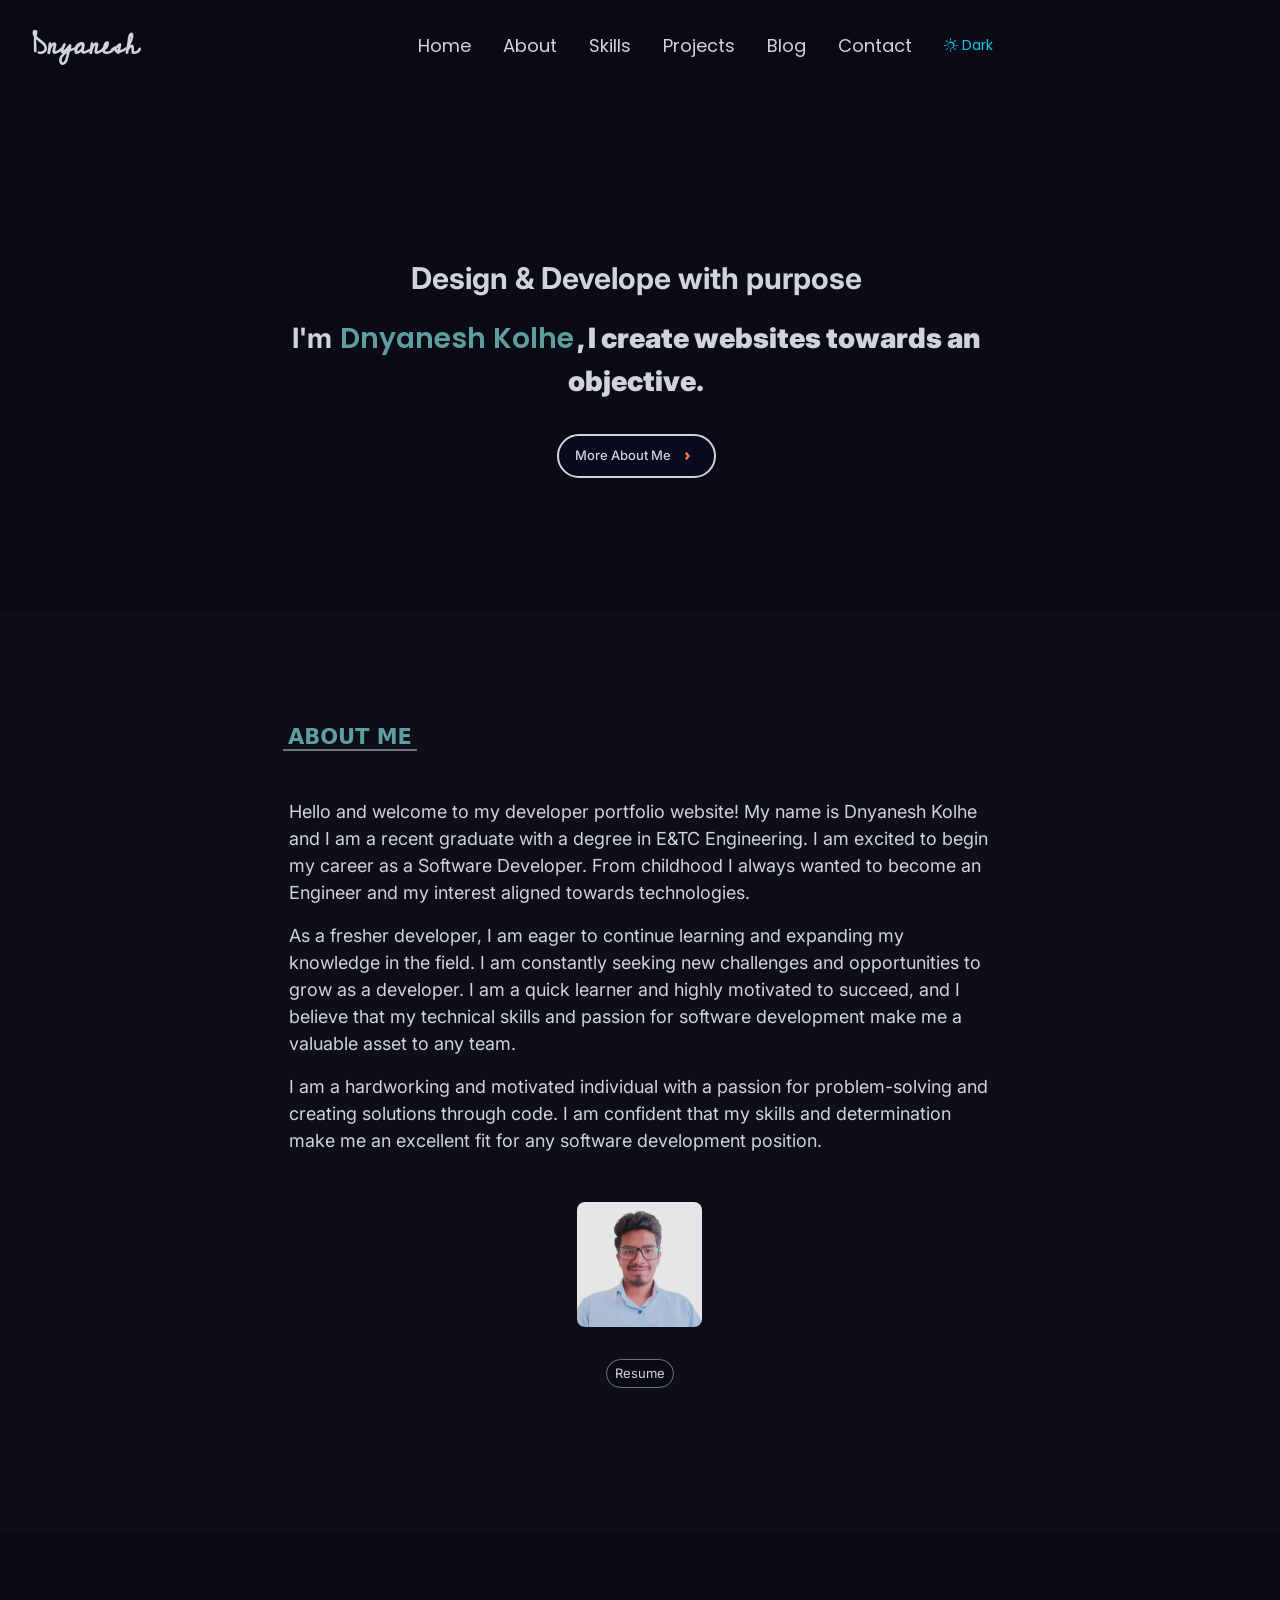
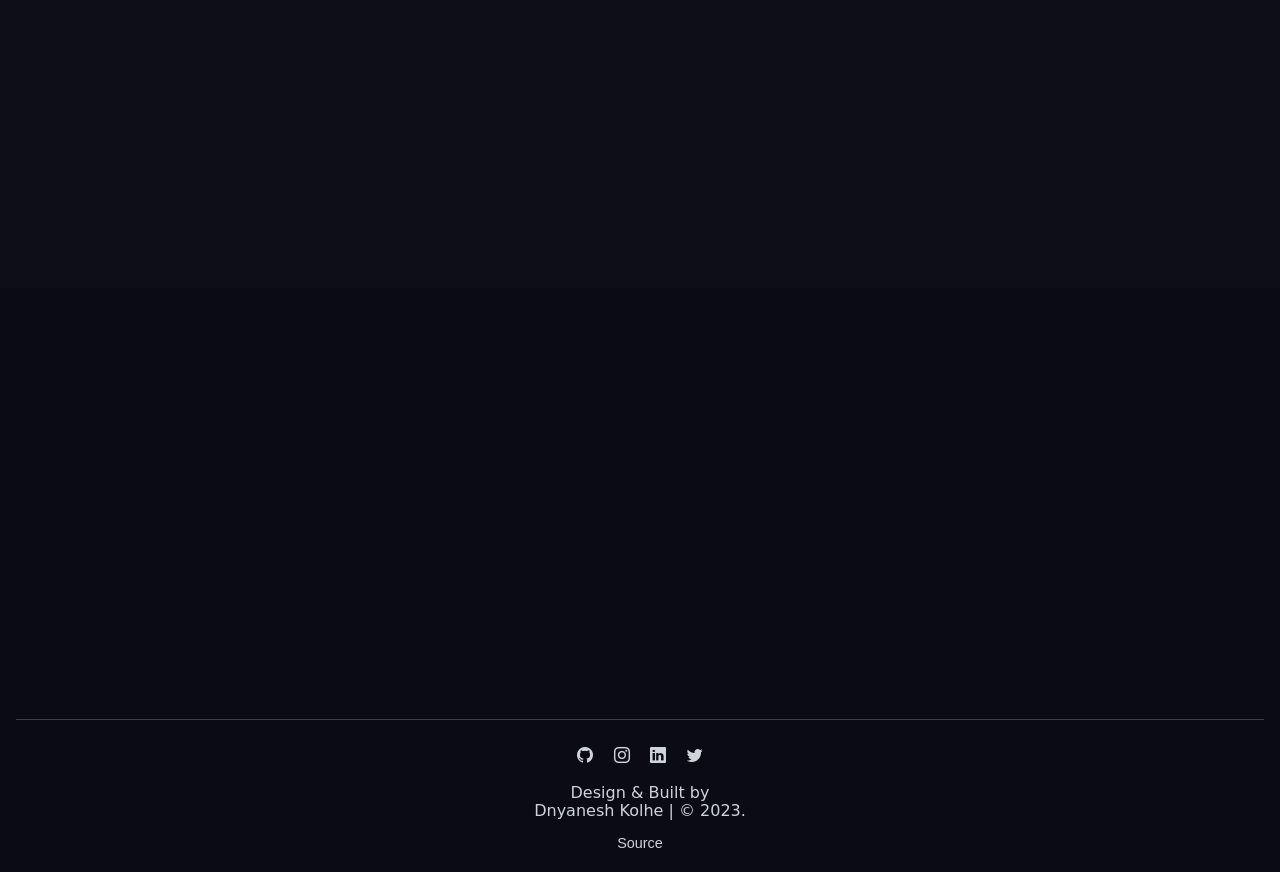
<file: index.html>
<!-- Personal Developer Portfolio Website - Dnyanesh Kolhe | Design & Developed By Dnyanesh Kolhe - &copy; 2023. -->
<!DOCTYPE html>
<html lang="en">
<head>
    <meta charset="UTF-8">
    <!-- Meta Description -->
    <!-- <meta name="description" content="Free Web tutorials"> -->
    <meta name="description" content="Dnyanesh Kolhe Developer Portfolio Website that gives information about entry level developer. Includes details such About, Skills, Projects">
    <meta name="keywords" content="Java, HTML, CSS, JavaScript, Bootstrap, MySql, Salesforce ">
    <meta name="author" content="Dnyanesh Kolhe">
    <!-- End Meta Description -->
    <meta http-equiv="X-UA-Compatible" content="IE=edge">
    <meta name="viewport" content="width=device-width, initial-scale=1.0">
    <title>Dnyanesh Kolhe Portfolio</title>
    <!-- Favicons -->
    <link rel="apple-touch-icon" sizes="180x180" href="./assets/favicons/apple-touch-icon.png">
    <link rel="icon" type="image/png" sizes="32x32" href="./assets/favicons/favicon-32x32.png">
    <link rel="icon" type="image/png" sizes="16x16" href="./assets/favicons/favicon-16x16.png">
    <link rel="manifest" href="./assets/favicons/site.webmanifest">
    <!-- Google tag (gtag.js) -->
    <script async src="https://www.googletagmanager.com/gtag/js?id=G-8NLV93GQS5"></script>
    <script>
      window.dataLayer = window.dataLayer || [];
      function gtag(){dataLayer.push(arguments);}
      gtag('js', new Date());

      gtag('config', 'G-8NLV93GQS5');
    </script>
    <!-- Boostrap Css-->
    <link rel="stylesheet" href="./assets/bootstrap-5.2.3-dist/css/bootstrap.min.css">

    <!-- Boostrap icons -->
    <link rel="stylesheet" href="https://cdn.jsdelivr.net/npm/bootstrap-icons@1.9.1/font/bootstrap-icons.css">

    <!-- CSS -->
    <link rel="stylesheet" href="./assets/css/style.css">

    <!-- <link rel="stylesheet" href="./assets/css/switch.css"> -->

     <!-- Aos Libraray -->
     <link href="https://unpkg.com/aos@2.3.1/dist/aos.css" rel="stylesheet">

    <!-- Font Awesome -->
    <link rel="stylesheet" href="https://cdnjs.cloudflare.com/ajax/libs/font-awesome/6.2.0/css/all.min.css" integrity="sha512-xh6O/CkQoPOWDdYTDqeRdPCVd1SpvCA9XXcUnZS2FmJNp1coAFzvtCN9BmamE+4aHK8yyUHUSCcJHgXloTyT2A==" crossorigin="anonymous" referrerpolicy="no-referrer"/>

    <!-- Start cookieyes banner --> 

    <!-- <script id="cookieyes" type="text/javascript" src="https://cdn-cookieyes.com/client_data/c0e629960ec991e8146c32a6/script.js">
    </script>  -->

    <!-- End cookieyes banner -->
</head>
<body>
  <!-- Back to Top Button -->
  <button onclick="topFunction()" id="myBtn" title="Go to top">
   <i class="fa-solid fa-arrow-up"></i>
  </button>
  <!-- End Back to Top Button -->
 <!-- Navbar -->
    <nav class="navbar autohide navbar-expand-lg fixed-top p-3 mb-5" id="navbar">
      <div class="container-fluid" id="nav-container">
        <!-- <a class="navbar-brand" href="https://dnyaneshkolhe.in/">DK.</a> -->
        <a class="navbar-brand" href="https://dnyaneshkolhe.in/">Dnyanesh</a>
        
        <button class="navbar-toggler" type="button" data-bs-toggle="collapse" data-bs-target="#navbarNav" aria-controls="navbarNav" aria-expanded="false" aria-label="Toggle navigation" id="menu_button">
          <span class="text-dark" id="mobile-menu">Menu</span> 
          <span class="navbar-toggler-icon"></span>
        </button>
        <div class="collapse navbar-collapse justify-content-center" id="navbarNav">
          <ul class="navbar-nav">
            <li class="nav-item">
              <a class="nav-link" aria-current="page" href="#home">Home</a>
            </li>
            <li class="nav-item">
              <a class="nav-link" aria-current="page" href="#about">About</a>
            </li>
            <li class="nav-item">
              <a class="nav-link" aria-current="page" href="#skill">Skills</a>
            </li>
            <li class="nav-item">
              <a class="nav-link" aria-current="page" href="#project">Projects</a>
            </li>
            <li class="nav-item">
              <a class="nav-link" aria-current="page" href="./blog.html">Blog</a>
            </li>
            <!-- <li class="nav-item">
              <a class="nav-link" aria-current="page" href="./blog.html">Blog</a>
            </li> -->
            <li class="nav-item">
              <a class="nav-link" aria-current="page" href="#contact">Contact</a>
              <!-- <a class="nav-link" aria-current="page" href="#contact" id="nav-contact">Contact Me</a> -->
            </li>

            <li class="nav-item">
              <a class="nav-link" aria-current="page" type="button" onclick="darkmode()" id="myBtn2">
                <!-- <i class="bi bi-moon-fill"></i> -->
                <i class="bi bi-brightness-high"> <span id="mode"></span></i>
              </a>
            </li>

            <!-- <li class="nav-item">
                <label class="toggle">
                  <input class="toggle-checkbox" type="checkbox" type="button" onclick="darkmode()" id="myBtn2">
                  <div class="toggle-switch"><i class="bi bi-brightness-high-fill"></i></div>

                   <span class="toggle-label"></span>
                </label>
            </li> -->
           
            <!-- <button id="myBtn2" onclick="darkmode()">Dark</button> -->

            <hr class="nav-hr">
          </ul>
        </div>
      </div>
    </nav>
<!-- Home -->
    <section id="home">

        <div class="container" id="container-width" data-aos="zoom-in">
        <div class="row">
              <div class="home-content text-center">

                <p class="hi" id="#p">
                  Design & Develope with purpose
                </p>

                <p class="intro" id="p">I'm<strong> <span id="name">Dnyanesh Kolhe</span>, I create websites towards an objective.</strong> 

                </p>
              <div data-aos="zoom-in">

                  <a class="btn btn-primary btn-lg" id="more-about-me-2" href="#about" role="link">More About Me

                    <svg viewBox="0 0 24 24"  xmlns="http://www.w3.org/2000/svg" width="24" height="24" fill="none"><style>@keyframes slide-15{to{transform:translateX(1px)}}</style><rect width="14" height="14" x="5.523" y="5" stroke="#0A0A30" stroke-width="1.5" rx="7"/><path fill="#fa7841" stroke="#fa7841" stroke-linecap="round" stroke-width="1.5" d="M11.781 9.154a.429.429 0 00-.659.549L13.038 12l-1.915 2.297a.429.429 0 10.659.549l2.138-2.566a.428.428 0 000-.56l-2.138-2.566z" style="animation:slide-15 1s infinite alternate both cubic-bezier(1,-.01,0,.98)"/></svg>
                    
                  </a> 
                </div>
          </div>
        </div>
    </section>

    <!-- About -->
<section id="about">
  <div class="container" id="container-width">
    <div class="row">
      <div class="col" data-aos="fade-up"
      data-aos-anchor-placement="top-bottom">
        <h3 class="text-start p-2"><span class="title-underline">ABOUT ME</span></h3>
      </div>
    </div>
      <div class="col-sm about text-start" data-aos="fade-up"
      data-aos-anchor-placement="top-bottom">

      <div class="row">
        <div class="col-sm">
          <p>
            Hello and welcome to my developer portfolio website! My name is Dnyanesh Kolhe and I am a recent graduate with a degree in E&TC Engineering. I am excited to begin my career as a Software Developer. From childhood I always wanted to become an Engineer and my interest aligned towards technologies.
          </p>

           <p>As a fresher developer, I am eager to continue learning and expanding my knowledge in the field. I am constantly seeking new challenges and opportunities to grow as a developer. I am a quick learner and highly motivated to succeed, and I believe that my technical skills and passion for software development make me a valuable asset to any team.
          </p>

           <p>I am a hardworking and motivated individual with a passion for problem-solving and creating solutions through code. I am confident that my skills and determination make me an excellent fit for any software development position.
          </p>
        </div>
          <div class="about_pic text-center">
            <img class="img-fluid rounded-3" src="./assets/img/profile-pic.webp" width="125" height="125" alt="profile-pic">
        </div>
          <div class="text-center" id="resume">
              <a class="btn btn-primary btn-sm resume" href="https://bit.ly/3GLZGz8" role="link" rel="noopener noreferrer" target="_blank">Resume</a>
          </div>
      </div>
      </div>
  </div>
</section>

<!-- Skills -->
<section id="skill">
  <div class="container" id="container-width">
    <div class="row">
      <div class="col" data-aos="fade-up"
      data-aos-anchor-placement="top-bottom">
        <h3 class="text-start"><span class="title-underline">MY SKILLS</span></h3>
      </div>
    </div>
      <div class="col-sm skill text-start" data-aos="fade-up"
      data-aos-anchor-placement="top-bottom">

      <div class="row">
        <div class="col-sm">
          <h6>Programming Languages</h6>
          <p>
            <i class="bi bi-arrow-right-short"></i>
          
            Core Java

           , Basic JavaScript
          </p>
        </div>
        <div class="col-sm">
          <h6>Web Technologies</h6>
          <p>
            <i class="bi bi-arrow-right-short"></i> HTML & CSS
          </p>
        </div>
      </div>
      <div class="row">
        <div class="col-sm">
          <h6>Database</h6>
          <p>
            <i class="bi bi-arrow-right-short"></i> MySql
          </p>
        </div>
        <div class="col-sm">
          <h6>Tools & Framework</h6>
          <p>
            <i class="bi bi-arrow-right-short"></i> Bootstrap, Salesforce, Github
          </p>
        </div>
      </div>
      </div>
    </div>
</section>

<!-- Projects -->
<section id="project">
  <div class="container" id="container-width">
    <div class="col" data-aos="fade-up"
      data-aos-anchor-placement="top-bottom">
      <h3 class="text-start"><span class="title-underline">PROJECTS</span></h3>
      </div>
    <div class="row">
      <div class="col-sm project" data-aos="fade-up"
      data-aos-anchor-placement="top-bottom">
      <div class="project-item">

        <p><strong><a href="./mycalculator-project.html" class="stretched-link">My Calculator</a></strong></p>

        <h6 class="overview">Overview</h6>

        <p id="p">The web based mini calculator built for the simple mathematical calculation. App features includes fast loading speed, light weight.
        </p>
          <div>
          <p class="high_light">
            <span>HTML</span><span>CSS</span><span>JavaScript</span>
          </p>
        </div>
      </div>
      <div class="project-item">
        <p><strong><a href="./smart-door-project.html" class="stretched-link"><span data-content="Smart Door Lock System with Face Recongition Based on IoT">Smart Door Lock System with Face Recongition Based on IoT</span></a></strong></p>

        <h6 class="overview">Overview</h6>
        <p id="p">Design and built a door lock system that allows users to unlock a door via face recognition technology.</p>
        <div>
        <p class="high_light">
          <span>Raspberry Pi</span><span>IoT</span><span>Python</span><span>Face Recognition Technology</span>
        </p>
      </div>
      </div>

      <div class="project-item">
        <p><strong><a href="./my-weather-app.html" class="stretched-link"><span data-content="My Weather App">My Weather App</span></a></strong></p>

        <h6 class="overview">Overview</h6>
        <p id="p">Get the realtime weather information of your city.</p>
        <div>
        <p class="high_light">
          <span>HTML</span><span>CSS</span><span>JavaScript</span><span>Boostrap</span><span>Rapid API</span>
        </p>
        </div>
      </div>

      <div class="project-item">
        <p><strong><a href="./renting-services-project.html" class="stretched-link"><span data-content="Renting Services">Renting Services</span></a></strong></p>

        <h6 class="overview">Overview</h6>
        <p id="p">This is a free community help responsive web app that was built for the farming purpose. This website built to order farm implements on rental.</p>
        <div>
        <p class="high_light">
          <span>HTML</span><span>CSS</span><span>Basic JavaScript</span><span>Boostrap</span><span>Visual Studio Code</span>
        </p>
        </div>
      </div>

      <div class="project-item">
        <p><strong><a href="https://booking-1.netlify.app/" class="stretched-link"><span data-content="Booking Full Stack App">Booking Full Stack App</span></a></strong></p>

        <h6 class="overview">Overview</h6>
        <p id="p">Still under development</p>
        <div>
        <p class="high_light">
          <span>Java</span><span>Spring Boot</span><span>MySql/MangoDB</span><span>Angular/React Js</span><span>Boostrap</span>
        </p>
        </div>
      </div>

      <div class="project-item collapse" id="block-id">

        <p><strong><a href="./personal-portfolio-website.html" class="stretched-link"><span data-content="Personal Portfolio Website">Personal Portfolio Website</span></a></strong></p>
        
        <h6 class="overview">Overview</h6>
        <p id="p">First iteration of my personal portfolio website built using HTML, CSS, JavaScript, Bootstrap & hosted on Github</p>
        <div>
        <p class="high_light">
          <span>HTML</span><span>CSS</span><span>JavaScript</span><span>Boostrap</span>
        </p>
      </div>
      </div>

      <p class="text-center">
        <a href="#block-id" class="btn btn-primary show-more-less" data-bs-toggle="collapse" aria-expanded="false" aria-controls="block-id" data-aos="zoom-in-up">
          <span class="collapsed">
            View more projects +
          </span>
          <span class="expanded">
            View less projects -
          </span>
        </a>
      </p>
    </div>
  </div>
</div>
</section>

  <!-- Contact -->
  <section id="contact">
    <div class="container" id="container-width">
      <div class="row">
        <div class="col" data-aos="fade-up"
        data-aos-anchor-placement="top-bottom">
          <h3 class="text-center"><span class="title-underline">GET IN TOUCH</span></h3>
        </div>
      </div>
        <div class="col-sm contact text-center" data-aos="fade-up"
        data-aos-anchor-placement="top-bottom">
        <div class="row">
          <div class="col-sm">
            <div class="container" id="container-width-2">

             <p id="p-justify">If you have any questions or just want say hi email me at below "Say Hello" buttton or get in touch with me on <a href="https://www.linkedin.com/in/dnyaneshkolhe/"><span id="contact-linkedin">Linkedin</span></a>.</p>

             <div class="sayhello">
              <a href="mailto:dnyaneshkolhe1@gmail.com" rel="opener nonoreferrer" target="_blank" id="sayhello">Say Hello</a>
             </div>
            </div>
          </div>
        </div>
        </div>
    </div>
  </section>

<!-- Footer -->
<section id="footer">
  <hr class="hr-footer">
  <div class="footer">

    <div class="text-center p-2">
      <p id="hero-social-links">

        <a href="https://github.com/dnyanesh2408" target="_blank" title="github_link"><i class="bi bi-github"></i> <span id="right"></span></a>

        <a href="https://www.instagram.com/_dnyaneshkolhe_/" target="_blank" title="instagram_link"><i class="bi bi-instagram"></i> <span id="right"></span></a>

        <a href="https://in.linkedin.com/in/dnyaneshkolhe" target="_blank" title="linkedin_link"><i class="bi bi-linkedin"></i> <span id="right"></span></a>

        <a href="https://twitter.com/dnyanesh_kolhe" target="_blank" title="github_link"><i class="bi bi-twitter"></i> <span id="right"></span></a>
      </p>
    </div>

      <div class="text-center" id="credit">
        <p>Design & Built by</p>
        <p>Dnyanesh Kolhe | &copy; 2023.</p>
      </div>
      
      <div class="text-center p-1" id="source">
        <a href="http://bit.ly/3J6sLsc" rel="opener nonoreferrer" target="_blank">Source</a>
      </div>
    </a>
  </div>
</section>

 <!-- Modal -->

 <!-- <div class="modal fade" id="exampleModal" tabindex="-1" aria-labelledby="exampleModalLabel" aria-hidden="true">
  <div class="modal-dialog modal-fullscreen-sm-down">
    <div class="modal-content text-dark">
      <div class="modal-header">
        <h1 class="modal-title fs-5" id="exampleModalLabel">Privacy Policy Statement</h1>
        <button type="button" class="btn-close" data-bs-dismiss="modal" aria-label="Close"></button>
      </div>
      <div class="modal-body">
        <div class="text-bg-dark text-light rounded-2 privacy_policy_info m-2 p-2">
          <p class="text-light">We respect our user's privacy and protect it. We never share your information with anyone.</p>
          <p class="text-light">We ask only the following information for the contact purpose, users who send out the email on the "Say Hello" button on website on contact section that is "Get in Touch".</p>
          <p class="text-light">- We collect only email address of the visitor who contact through "Say Hello" button.</p> 
        </div>
      </div>
      <div class="modal-footer">
        <button type="button" class="btn btn-secondary" data-bs-dismiss="modal">Close</button>
        <button type="button" class="btn btn-primary">Save changes</button>
      </div>
    </div>
  </div>
</div>
</div> -->

<!-- Preloader -->
<div id="Preloader">
  <!-- <img src="./assets/img/Eclipse-1s-200px.svg"> -->
  <!-- <img src="./assets/img/preloader/1496.png"> -->
  <img src="./assets/img/preloader 2/Eclipse-1s-200px.svg">
</div>

<!-- jqeuaray for preloader -->
<script src="https://code.jquery.com/jquery-3.6.0.min.js" integrity="sha256-/xUj+3OJU5yExlq6GSYGSHk7tPXikynS7ogEvDej/m4=" crossorigin="anonymous"></script>

<!-- Boostrap Js -->
<script src="./assets/bootstrap-5.2.3-dist/js/bootstrap.bundle.min.js"></script>

<!-- Main Js -->
<script src="./assets/js/main.js"></script>

<!-- Aos Animation -->
<script src="https://unpkg.com/aos@2.3.1/dist/aos.js"></script>
<script>
  AOS.init();
</script>

<!-- Email Link Js -->

<!-- <script type="text/javascript" src="https://cdn.jsdelivr.net/npm/@emailjs/browser@3/dist/email.min.js">
</script> -->

<!-- Sweet Alert Js Link -->

<!-- <script src="https://unpkg.com/sweetalert/dist/sweetalert.min.js"></script>
<script type="text/javascript">
  (function () {
    emailjs.init("aySqTldZMDGeHRjgY");
  })();
</script> -->

<!-- <script>
  function myFunction() {
     var element = document.body;
     element.classList.toggle("dark-mode");
  }
</script> -->

</body>
</html>
</file>
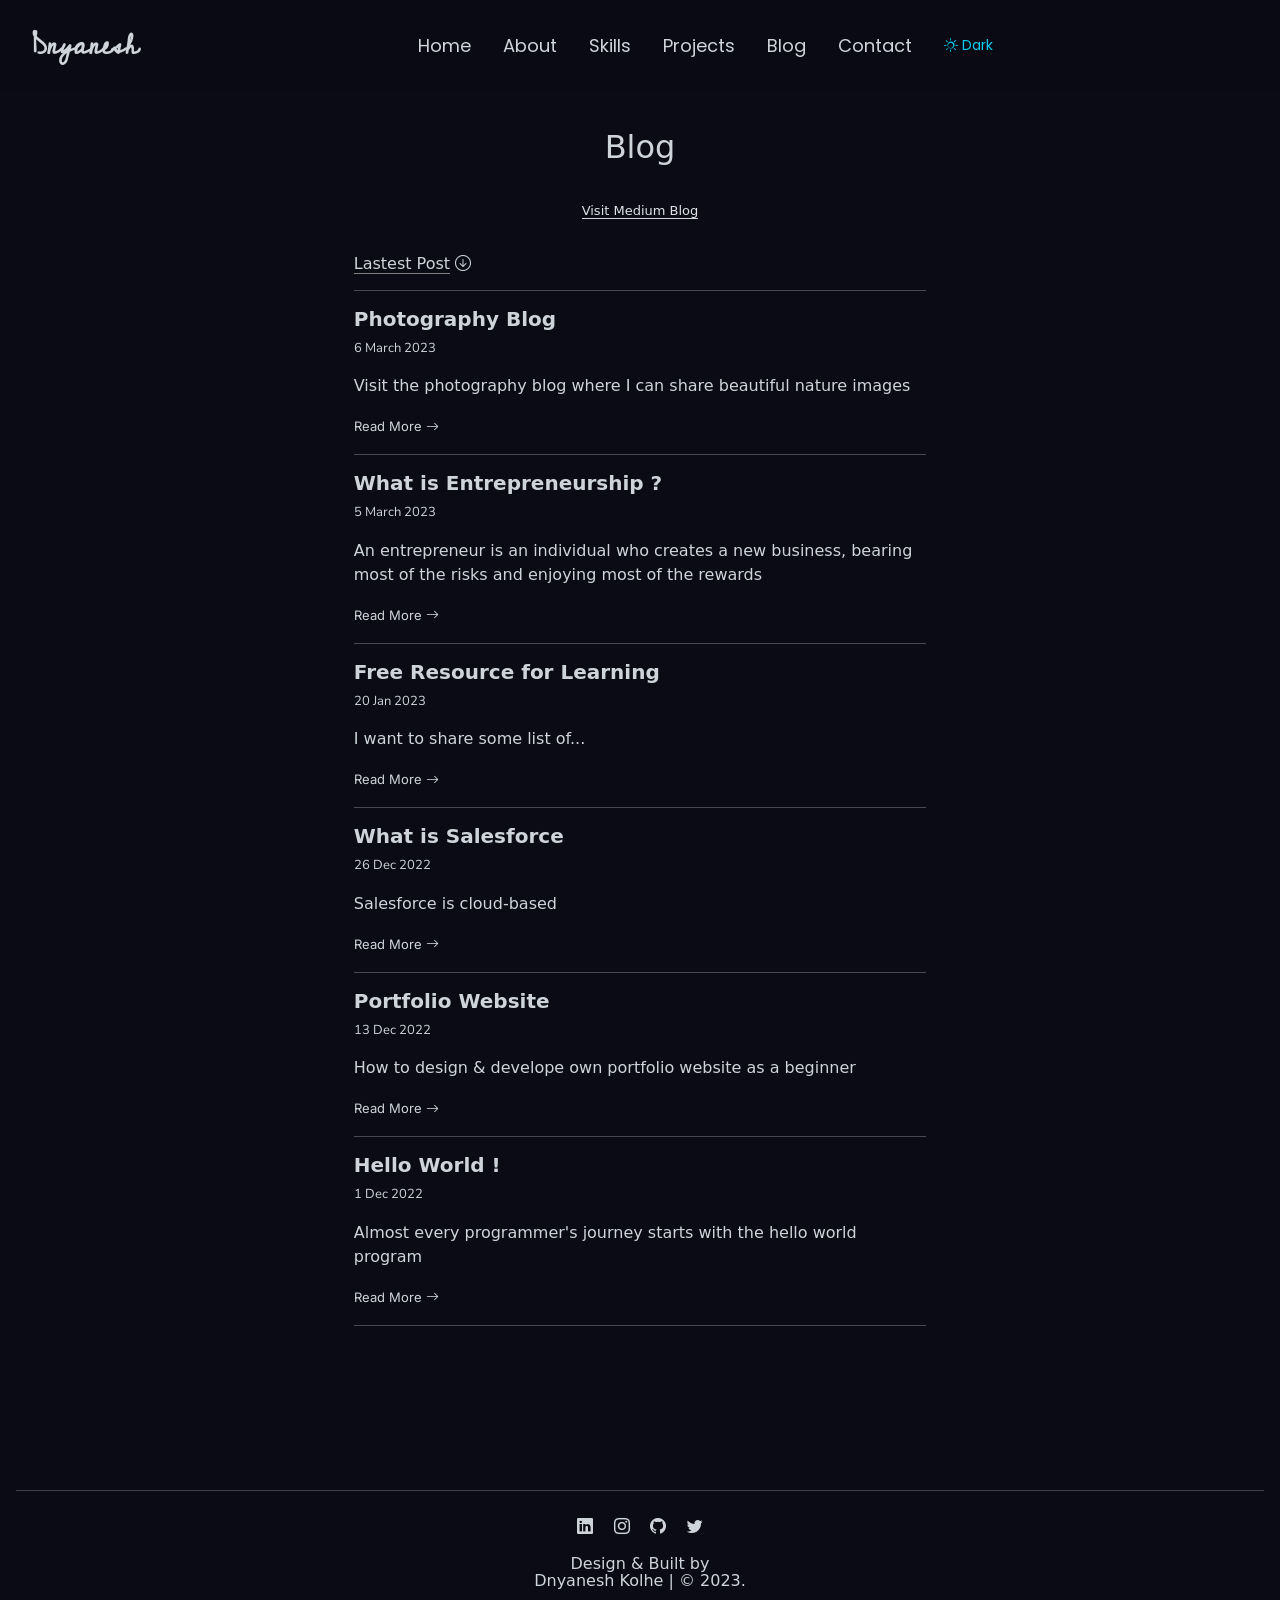
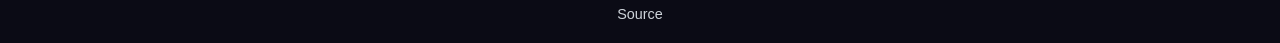
<file: blog.html>
<!DOCTYPE html>
<html lang="en">
<head>
    <meta charset="UTF-8">
    <meta http-equiv="X-UA-Compatible" content="IE=edge">
    <meta name="viewport" content="width=device-width, initial-scale=1.0">
    <title>Dnyanesh Kolhe Portfolio - Blog</title>
    <!-- Google tag (gtag.js) -->
    <script async src="https://www.googletagmanager.com/gtag/js?id=G-8NLV93GQS5"></script>
    <script>
      window.dataLayer = window.dataLayer || [];
      function gtag(){dataLayer.push(arguments);}
      gtag('js', new Date());

      gtag('config', 'G-8NLV93GQS5');
    </script>
    <!-- Boostrap CSS -->
    <link rel="stylesheet" href="./assets/bootstrap-5.2.3-dist/css/bootstrap.min.css">
    <!-- CSS -->
    <link rel="stylesheet" href="./assets/css/style.css">
    <link rel="stylesheet" href="./assets/css/switch.css">
    <!-- Font Awesome -->
    <link rel="stylesheet" href="https://cdnjs.cloudflare.com/ajax/libs/font-awesome/6.2.0/css/all.min.css" integrity="sha512-xh6O/CkQoPOWDdYTDqeRdPCVd1SpvCA9XXcUnZS2FmJNp1coAFzvtCN9BmamE+4aHK8yyUHUSCcJHgXloTyT2A==" crossorigin="anonymous" referrerpolicy="no-referrer"/>
    <!-- Bootstrap Icons -->
    <link rel="stylesheet" href="https://cdn.jsdelivr.net/npm/bootstrap-icons@1.9.1/font/bootstrap-icons.css">
    <!-- Aos Libraray -->
    <link href="https://unpkg.com/aos@2.3.1/dist/aos.css" rel="stylesheet">

    <script async src="https://pagead2.googlesyndication.com/pagead/js/adsbygoogle.js?client=ca-pub-6326058861490447"
    crossorigin="anonymous"></script>

    <!-- Start cookieyes banner --> 
    <!-- <script id="cookieyes" type="text/javascript" src="https://cdn-cookieyes.com/client_data/c0e629960ec991e8146c32a6/script.js"></script>  -->
    <!-- End cookieyes banner -->
</head>

<body>
    <nav class="navbar autohide navbar-expand-lg fixed-top p-3 mb-5" id="navbar">
      <div class="container-fluid">
        <a class="navbar-brand" href="https://dnyaneshkolhe.in/">Dnyanesh</a>
        <button class="navbar-toggler" type="button" data-bs-toggle="collapse" data-bs-target="#navbarNav" aria-controls="navbarNav" aria-expanded="false" aria-label="Toggle navigation" id="menu_button">
          <span class="text-dark" id="mobile-menu">Menu</span> 
          <span class="navbar-toggler-icon"></span>
        </button>
        <div class="collapse navbar-collapse justify-content-center" id="navbarNav">
          <ul class="navbar-nav">
            <li class="nav-item">
              <a class="nav-link" aria-current="page" href="./index.html#home">Home</a>
            </li>
            <li class="nav-item">
              <a class="nav-link" aria-current="page" href="./index.html#about">About</a>
            </li>
            <li class="nav-item">
              <a class="nav-link" aria-current="page" href="./index.html#skill">Skills</a>
            </li>
            <li class="nav-item">
              <a class="nav-link" aria-current="page" href="./index.html#project">Projects</a>
            </li>
            <li class="nav-item">
              <a class="nav-link" aria-current="page" href="./blog.html">Blog</a>
            </li>
            <li class="nav-item">
              <a class="nav-link" aria-current="page" href="./index.html#contact" id="nav-contact">Contact</a>
            </li>
            <li class="nav-item">
              <a class="nav-link" aria-current="page" type="button" onclick="darkmode()" id="myBtn2">
                <!-- <i class="bi bi-moon-fill"></i> -->
                <i class="bi bi-brightness-high"> <span id="mode"></span></i>
              </a>
            </li>
            <!-- <li class="nav-item">
              <label class="toggle">
                <input class="toggle-checkbox" type="checkbox" type="button" onclick="darkmode()" id="myBtn2">
                <div class="toggle-switch"></div>
              </label>
            </li> -->
            <hr class="nav-hr">
          </ul>
        </div>
      </div>
    </nav>

  <!-- Back to Top Button -->
  <button onclick="topFunction()" id="myBtn" title="Go to top">
    <i class="fa-solid fa-arrow-up"></i>
  </button>

        <!-- Blog Page Home -->
        <section id="blog-home">
          <div class="container" id="container-width-4">
              <!-- <div class="col-lg-6"> -->
                <div class="col-sm">

                  <!-- <nav style="--bs-breadcrumb-divider: '>';" aria-label="breadcrumb">
                    <ol class="breadcrumb">
                      <li class="breadcrumb-item"><a href="./index.html">Home</a></li>
                      <li class="breadcrumb-item active" aria-current="page">Blog</li>
                    </ol>
                  </nav> -->

                <!-- <h2 class="text-center blog_home_page_title">Dnyanesh Kolhe's Blog</h2> -->
                <h2 class="text-center">Blog</h2>
                <!-- <p class="text-center">Connect, Learn, Share and Grow</p>

                <h6 id="blog-intro">Welcome to my blog. On this blog I can share my thoughts, write articles related to technology stuff with my learning experience journey.</h6> -->

                <div class="text-center" id="medium-blog">
                  <p><a href="https://medium.com/@dnyaneshkolhe1" rel="noopener noreferrer" target="_blank" id="medium-blog-link">Visit Medium Blog</a></p>
                </div>

                  <!-- Blog Post Start -->

                    <!-- Post 6 -->

                    <div class="card p-0 m-0 rounded-2" style="width: auto;">
                  
                      <div class="card-body">

                        <h6><span style="border-bottom: 1px solid gray;">Lastest Post</span> <i class="bi bi-arrow-down-circle"></i></h6>
                        <!-- <hr style="height: 1.5px;border-width:0;color:rgb(255, 255, 255);background-color:rgb(255, 255, 255)"> -->

                        <hr id="hr-blog-item">
                       
                          <h5><a href="./photography.html">Photography Blog</a></h5>
                          <p class="post-date">6 March 2023</p>
                          <p class="card-text">Visit the photography blog where I can share  beautiful nature images</p>
  
                          <a id="read-more" href="./photography.html">Read More <i class="bi bi-arrow-right"></i></a>
    
                          <hr id="hr-blog-item">
                        
                      </div>
                    </div>
  
                    <!-- Post 6 End -->

                    <!-- Post 5 -->

                    <div class="card p-0 m-0 rounded-2" style="width: auto;">
                
                      <div class="card-body">
                        <h5><a href="./what_is_entrepreneurship.html">What is Entrepreneurship ?</a></h5>
                        <p class="post-date">5 March 2023</p>
                        <p class="card-text">An entrepreneur is an individual who creates a new business, bearing most of the risks and enjoying most of the rewards</p>
  
                        <a id="read-more" href="./what_is_entrepreneurship.html">Read More <i class="bi bi-arrow-right"></i></a>
  
                        <hr id="hr-blog-item">
                      </div>
                    </div>
  
                    <!-- Post 5 End -->

                  <!-- Post 4  -->

                  <div class="card p-0 m-0 rounded-2" style="width: auto;">
                   
                    <div class="card-body">
                      <h5><a href="./404.html">Free Resource for Learning </a></h5>
                      <p class="post-date">20 Jan 2023</p>
                      <p class="card-text">I want to share some list of...</p>

                      <a id="read-more" href="./404.html">Read More <i class="bi bi-arrow-right"></i></a>

                      <hr id="hr-blog-item">
                    </div>
                  </div>

                  <!-- Post 4 End -->

                  <!-- Post 3 -->

                  <div class="card p-0 m-0 rounded-2" style="width: auto;">
              
                    <div class="card-body">
                      <h5><a href="./what_is_salesforce.html">What is Salesforce</a></h5>
                      <p class="post-date">26 Dec 2022</p>
                      <p class="card-text">Salesforce is cloud-based</p>

                      <a id="read-more" href="./what_is_salesforce.html">Read More <i class="bi bi-arrow-right"></i></a>

                      <hr id="hr-blog-item">
                    </div>
                  </div>

                  <!-- Post 3 End -->

                  <!-- Post 2 -->

                  <div class="card p-0 m-0 rounded-2" style="width: auto;">
                
                    <div class="card-body">
                      <h5><a href="https://medium.com/@dnyaneshkolhe1/how-to-design-develop-own-portfolio-website-as-beginner-2a42384e8568">Portfolio Website</a></h5>
                      <p class="post-date">13 Dec 2022</p>
                      <p class="card-text">How to design & develope own portfolio website as a beginner</p>

                      <a id="read-more" href="https://medium.com/@dnyaneshkolhe1/how-to-design-develop-own-portfolio-website-as-beginner-2a42384e8568">Read More <i class="bi bi-arrow-right"></i></a>

                      <hr id="hr-blog-item">
                    </div>
                  </div>

                  <!-- Post 2 End -->

                  <!-- Post 1 -->

                  <div class="card  p-0 m-0 rounded-2" style="width: auto;">
                   
                    <div class="card-body">

                      <h5><a href="./hello_world.html">Hello World !</a></h5>
                      <p class="post-date">1 Dec 2022</p>
                      <p class="card-text">Almost every programmer's journey starts with the hello world program</p>
          
                      <a id="read-more" href="./hello_world.html">Read More <i class="bi bi-arrow-right"></i></a>

                      <!-- <hr style="height: 1.5px;border-width:0;color:rgb(255, 255, 255);background-color:rgb(255, 255, 255)"> -->

                      <hr id="hr-blog-item">
                    </div>
                  </div>
                </div>

                <!-- Post 1 End -->
                <br>
                  <br>
                  <!-- <div class="text-center">
                    <a href="./index.html#blog" role="button" id="blog-back-home"><i class="bi bi-arrow-left-short"></i>  Home</a>
                  </div> -->

                </div>
              </section>

   <!-- Footer -->
<section id="footer">
  <hr class="hr-footer">
  <div class="footer">

    <div class="text-center p-2">
      <p id="hero-social-links">

        <a href="https://in.linkedin.com/in/dnyaneshkolhe" target="_blank" title="linkedin_link"><i class="bi bi-linkedin"></i> <span id="right"></span></a>

        <a href="https://www.instagram.com/_dnyaneshkolhe_/" target="_blank" title="instagram_link"><i class="bi bi-instagram"></i> <span id="right"></span></a>

        <a href="https://github.com/dnyanesh2408" target="_blank" title="github_link"><i class="bi bi-github"></i> <span id="right"></span></a>

        <a href="https://github.com/dnyanesh2408" target="_blank" title="github_link"><i class="bi bi-twitter"></i> <span id="right"></span></a>
    
      </p>
    </div>
   

      <div class="text-center" id="credit">
        <p>Design & Built by</p>
        <p>Dnyanesh Kolhe | &copy; 2023.</p>
      </div>
      
      <div class="text-center p-1" id="source">
        <a href="http://bit.ly/3J6sLsc" rel="opener nonoreferrer" target="_blank">Source</a>
      </div>
    </a>
  </div>
</section>

  <!-- Preloader -->
  <div id="Preloader">
   <!-- <img src="./assets/img/Eclipse-1s-200px.svg" alt="preloader"> -->
   <img src="./assets/img/preloader 2/Eclipse-1s-200px.svg">
  </div>
    
  <!-- jqeuaray for preloader -->
  <script src="https://code.jquery.com/jquery-3.6.0.min.js" integrity="sha256-/xUj+3OJU5yExlq6GSYGSHk7tPXikynS7ogEvDej/m4=" crossorigin="anonymous"></script>

  <!-- Bootstrap Js -->
  <script src="./assets/bootstrap-5.2.3-dist/js/bootstrap.bundle.min.js"></script>

  <!-- Main Js -->
  <script src="./assets/js/main.js"></script>

  <!--Start of Tawk.to Script-->
  
  </body>
</html>
</file>
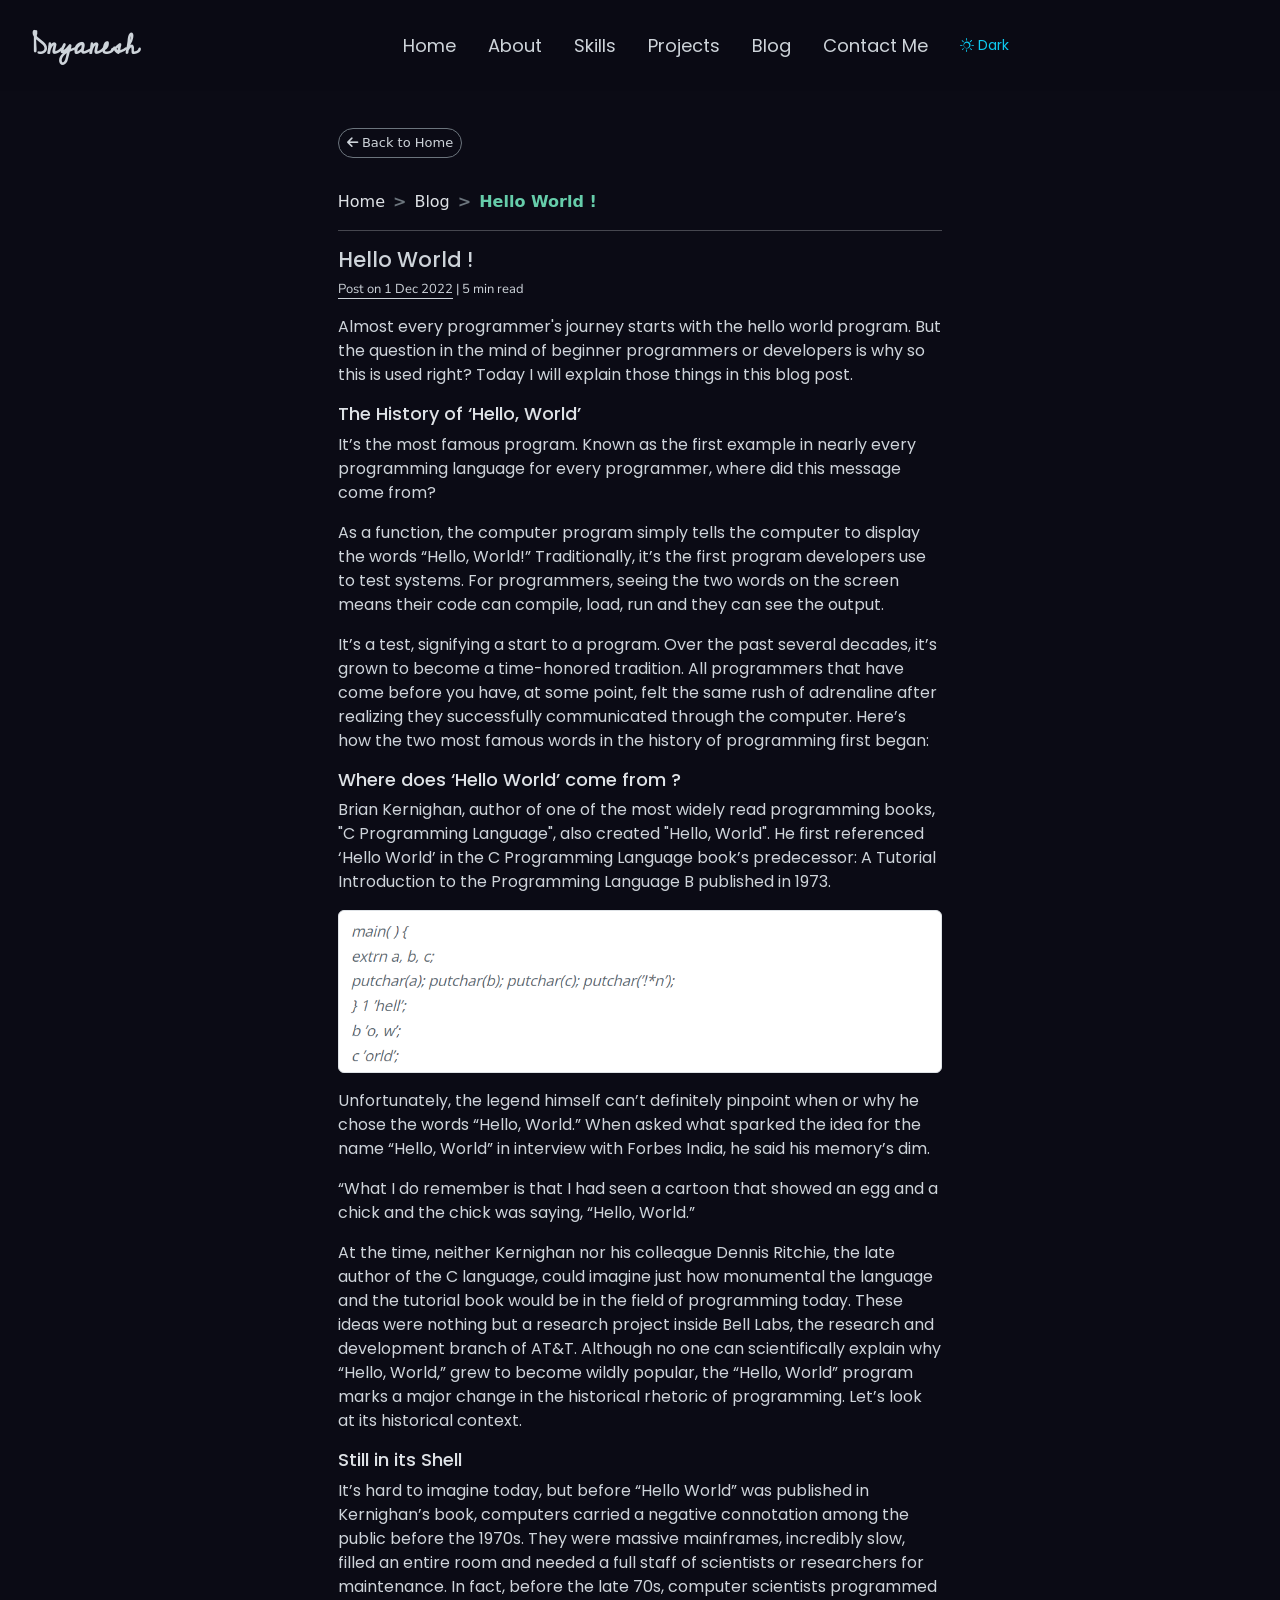
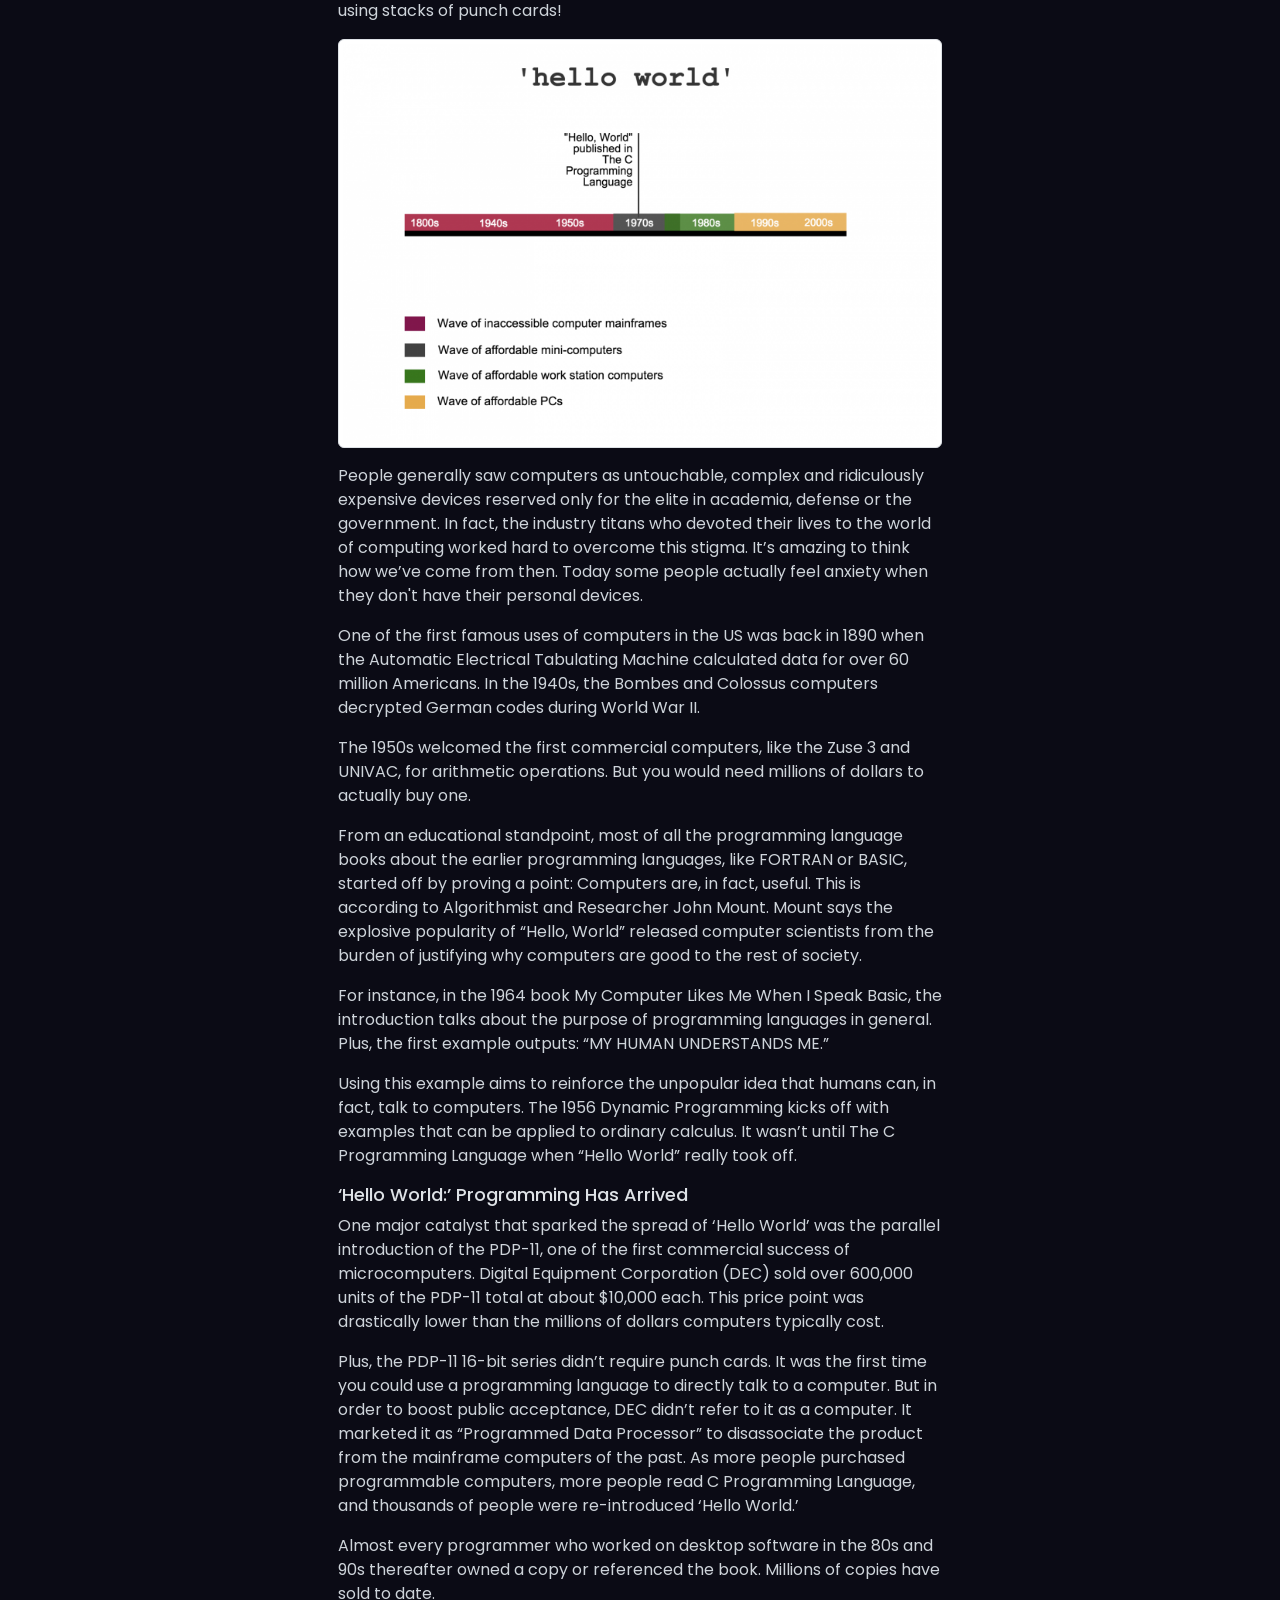
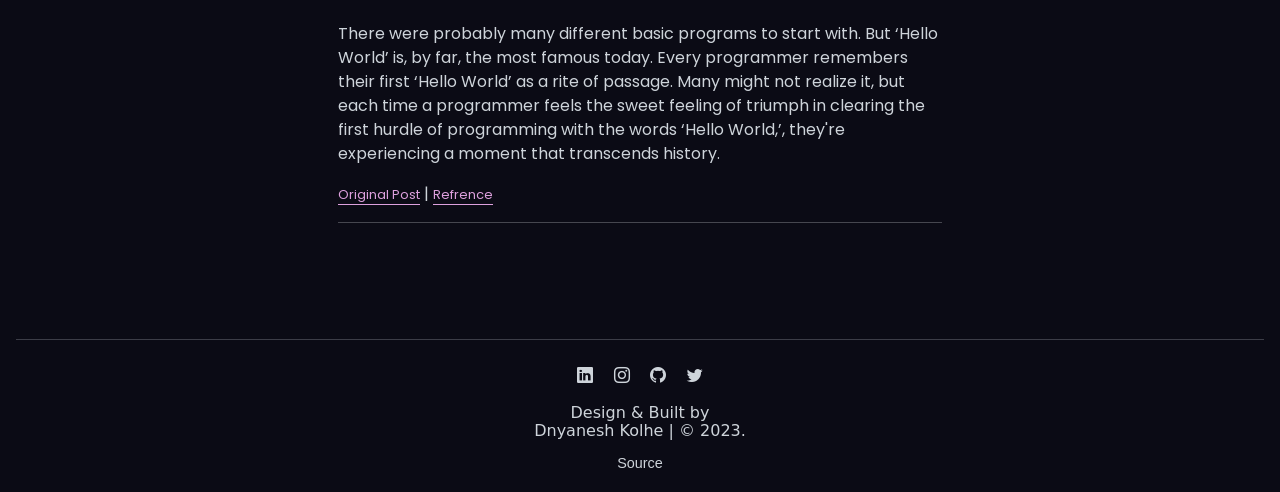
<file: hello_world.html>
<!DOCTYPE html>
<html lang="en">
<head>
    <meta charset="UTF-8">
    <meta http-equiv="X-UA-Compatible" content="IE=edge">
    <meta name="viewport" content="width=device-width, initial-scale=1.0">
    <title>Dnyanesh Kolhe Portfolio - Blog - Hello World !</title>
    <!-- Google tag (gtag.js) -->
    <script async src="https://www.googletagmanager.com/gtag/js?id=G-8NLV93GQS5"></script>
    <script>
      window.dataLayer = window.dataLayer || [];
      function gtag(){dataLayer.push(arguments);}
      gtag('js', new Date());

      gtag('config', 'G-8NLV93GQS5');
    </script>
    <!-- Bootstrap CSS -->
    <link rel="stylesheet" href="./assets/bootstrap-5.2.3-dist/css/bootstrap.min.css">
    <!-- CSS -->
    <link rel="stylesheet" href="./assets/css/style.css">
    <!-- <link rel="stylesheet" href="./assets/css/switch.css"> -->
    <!-- Font Awesome -->
    <link rel="stylesheet" href="https://cdnjs.cloudflare.com/ajax/libs/font-awesome/6.2.0/css/all.min.css" integrity="sha512-xh6O/CkQoPOWDdYTDqeRdPCVd1SpvCA9XXcUnZS2FmJNp1coAFzvtCN9BmamE+4aHK8yyUHUSCcJHgXloTyT2A==" crossorigin="anonymous" referrerpolicy="no-referrer"/>
    <!-- Bootstrap Icons -->
    <link rel="stylesheet" href="https://cdn.jsdelivr.net/npm/bootstrap-icons@1.9.1/font/bootstrap-icons.css">
    <!-- Aos Libraray -->
    <link href="https://unpkg.com/aos@2.3.1/dist/aos.css" rel="stylesheet">

     <!-- Start cookieyes banner --> 
     <!-- <script id="cookieyes" type="text/javascript" src="https://cdn-cookieyes.com/client_data/c0e629960ec991e8146c32a6/script.js"></script>  -->
    <!-- End cookieyes banner -->
</head>

<body>
    <nav class="navbar autohide navbar-expand-lg fixed-top p-3 mb-5" id="navbar">
      <div class="container-fluid">
        <!-- <a class="navbar-brand" href="https://dnyaneshkolhe.in/">DK.</a> -->
        <a class="navbar-brand" href="https://dnyaneshkolhe.in/">Dnyanesh</a>
        <button class="navbar-toggler" type="button" data-bs-toggle="collapse" data-bs-target="#navbarNav" aria-controls="navbarNav" aria-expanded="false" aria-label="Toggle navigation" id="menu_button">
          <span class="text-dark" id="mobile-menu">Menu</span> 
          <span class="navbar-toggler-icon"></span>
          <!-- <span class="text-dark" id="mobile-menu">Menu</span> -->
        </button>
        <div class="collapse navbar-collapse justify-content-center" id="navbarNav">
          <ul class="navbar-nav">
            <li class="nav-item">
              <a class="nav-link" aria-current="page" href="./index.html#home">Home</a>
            </li>
            <li class="nav-item">
              <a class="nav-link" aria-current="page" href="./index.html#about">About</a>
            </li>
            <li class="nav-item">
              <a class="nav-link" aria-current="page" href="./index.html#skill">Skills</a>
            </li>
            <li class="nav-item">
              <a class="nav-link" aria-current="page" href="./index.html#project">Projects</a>
            </li>
            <li class="nav-item">
              <a class="nav-link" aria-current="page" href="./blog.html">Blog</a>
            </li>
            <li class="nav-item">
              <a class="nav-link" aria-current="page" href="./index.html#contact" id="nav-contact">Contact Me</a>
            </li>
            <li class="nav-item">
              <a class="nav-link" aria-current="page" type="button" onclick="darkmode()" id="myBtn2">
                <!-- <i class="bi bi-moon-fill"></i> -->
                <i class="bi bi-brightness-high"> <span id="mode"></span></i>
              </a>
            </li>
            <!-- <li class="nav-item">
              <label class="toggle">
                <input class="toggle-checkbox" type="checkbox" type="button" onclick="darkmode()" id="myBtn2">
                <div class="toggle-switch"></div>
              </label>
            </li> -->
            
            <hr class="nav-hr">
          </ul>
        </div>
      </div>
    </nav>
  
  <!-- Back to Top Button -->
  <button onclick="topFunction()" id="myBtn" title="Go to top">
    <i class="fa-solid fa-arrow-up"></i>
  </button>

        <!-- Blog - First-Post -->
        <section id="blog-first-post" class="blog section-bg">
          <div class="container" id="container-width-4">
            <div class="row">
              <!-- <div class="col-lg-6"> -->
              <div class="col-sm">
                <!-- Home Back -->
                <a class="btn btn-primary btn-sm" href="./blog.html" role="button"><i class="fa-solid fa-arrow-left"></i> Back to Home</a>

                <nav style="--bs-breadcrumb-divider: '>';" aria-label="breadcrumb">
                  <ol class="breadcrumb">
                    <li class="breadcrumb-item"><a href="./index.html">Home</a></li>
                    <li class="breadcrumb-item"><a href="./blog.html">Blog</a></li>
                    <li class="breadcrumb-item active" aria-current="page">Hello World !</li>
                  </ol>
                </nav>
                    <!--End Home Back -->
                    <hr id="hr-post">
                <!-- <div class="blog-title shadow-sm p-3" id="blog-title"> -->

                  <div class="blog-title border-0" id="blog-title">

                  <h4>Hello World !</h4>

                  <p class="post-date"><span>Post on 1 Dec 2022</span> | 5 min read</p>

                  <p id="post-content">Almost every programmer's journey starts with the hello world program. But the question in the mind of beginner programmers or developers is why so this is used right? Today I will explain those things in this blog post.</p>

                  <h6 id="post-content-head">The History of ‘Hello, World’</h6>

                  <p id="post-content">It’s the most famous program. Known as the first example in nearly every programming language for every programmer, where did this message come from?</p>

                  <p id="post-content">As a function, the computer program simply tells the computer to display the words “Hello, World!” Traditionally, it’s the first program developers use to test systems. For programmers, seeing the two words on the screen means their code can compile, load, run and they can see the output.</p>

                  <p id="post-content">It’s a test, signifying a start to a program. Over the past several decades, it’s grown to become a time-honored tradition.  All programmers that have come before you have, at some point, felt the same rush of adrenaline after realizing they successfully communicated through the computer. Here’s how the two most famous words in the history of programming first began:</p>

                  <h6 id="post-content-head">Where does ‘Hello World’ come from ?</h6>

                  <p id="post-content">Brian Kernighan, author of one of the most widely read programming books, "C Programming Language", also created "Hello, World". He first referenced ‘Hello World’ in the C Programming Language book’s predecessor: A Tutorial Introduction to the Programming Language B published in 1973.</p>

                  <p><img src="./assets/img/web-img-1.png" class="img-thumbnail" alt="web-img-1"></p>

                  <p id="post-content">Unfortunately, the legend himself can’t definitely pinpoint when or why he chose the words “Hello, World.” When asked what sparked the idea for the name “Hello, World” in interview with Forbes India, he said his memory’s dim.</p>

                  <p id="post-content">“What I do remember is that I had seen a cartoon that showed an egg and a chick and the chick was saying, “Hello, World.”</p>

                  <p id="post-content">At the time, neither Kernighan nor his colleague Dennis Ritchie, the late author of the C language, could imagine just how monumental the language and the tutorial book would be in the field of programming today. These ideas were nothing but a research project inside Bell Labs, the research and development branch of AT&T. Although no one can scientifically explain why “Hello, World,” grew to become wildly popular, the “Hello, World” program marks a major change in the historical rhetoric of programming. Let’s look at its historical context.</p>

                  <h6 id="post-content-head">Still in its Shell</h6>

                  <p id="post-content">It’s hard to imagine today, but before “Hello World” was published in Kernighan’s book, computers carried a negative connotation among the public before the 1970s. They were massive mainframes, incredibly slow, filled an entire room and needed a full staff of scientists or researchers for maintenance. In fact, before the late 70s, computer scientists programmed using stacks of punch cards!</p>

                  <p><img src="./assets/img/web-img-2.png" class="img-thumbnail" alt="web-img-2"></p>

                  <p id="post-content">People generally saw computers as untouchable, complex and ridiculously expensive devices reserved only for the elite in academia, defense or the government.  In fact, the industry titans who devoted their lives to the world of computing worked hard to overcome this stigma. It’s amazing to think how we’ve come from then. Today some people actually feel anxiety when they don't have their personal devices.</p>

                  <p id="post-content">One of the first famous uses of computers in the US was back in 1890 when the Automatic Electrical Tabulating Machine calculated data for over 60 million Americans. In the 1940s, the Bombes and Colossus computers decrypted German codes during World War II.</p>

                  <p id="post-content">The 1950s welcomed the first commercial computers, like the Zuse 3 and UNIVAC, for arithmetic operations. But you would need millions of dollars to actually buy one.</p>

                  <p id="post-content">From an educational standpoint, most of all the programming language books about the earlier programming languages, like FORTRAN or BASIC, started off by proving a point: Computers are, in fact, useful. This is according to Algorithmist and Researcher John Mount. Mount says the explosive popularity of “Hello, World” released computer scientists from the burden of justifying why computers are good to the rest of society.</p>

                  <p id="post-content">For instance, in the 1964 book My Computer Likes Me When I Speak Basic, the introduction talks about the purpose of programming languages in general. Plus, the first example outputs: “MY HUMAN UNDERSTANDS ME.”</p>

                  <p id="post-content">Using this example aims to reinforce the unpopular idea that humans can, in fact, talk to computers. The 1956 Dynamic Programming kicks off with examples that can be applied to ordinary calculus.
                  It wasn’t until The C Programming Language when “Hello World” really took off.</p>

                  <h6 id="post-content-head">‘Hello World:’ Programming Has Arrived</h6>

                  <p id="post-content">One major catalyst that sparked the spread of ‘Hello World’ was the parallel introduction of the PDP-11, one of the first commercial success of microcomputers. Digital Equipment Corporation (DEC) sold over 600,000 units of the PDP-11 total at about $10,000 each. This price point was drastically lower than the millions of dollars computers typically cost.</p>

                  <p id="post-content">Plus, the PDP-11 16-bit series didn’t require punch cards. It was the first time you could use a programming language to directly talk to a computer. But in order to boost public acceptance, DEC didn’t refer to it as a computer. It marketed it as “Programmed Data Processor” to disassociate the product from the mainframe computers of the past. As more people purchased programmable computers, more people read C Programming Language, and thousands of people were re-introduced ‘Hello World.’</p>

                  <p id="post-content">Almost every programmer who worked on desktop software in the 80s and 90s thereafter owned a copy or referenced the book. Millions of copies have sold to date.</p>

                  <p id="post-content">There were probably many different basic programs to start with. But ‘Hello World’ is, by far, the most famous today. Every programmer remembers their first ‘Hello World’ as a rite of passage. Many might not realize it, but each time a programmer feels the sweet feeling of triumph in clearing the first hurdle of programming with the words ‘Hello World,’, they're experiencing a moment that transcends history.</p>

                  <a id="post-link" href="https://www.hackerrank.com/blog/the-history-of-hello-world/" target="_blank">Original Post</a> | <a id="post-link" href="https://bit.ly/3fvwXot" target="_blank">Refrence</a>
                  <hr id="hr-post">
                </div>
              </div>
            </div>
          </div>
        </section>
        <!-- End Blog - First-Post -->

    <!-- Footer -->
    <!-- Footer -->
<section id="footer">
  <hr class="hr-footer">
  <div class="footer">

    <div class="text-center p-2">
      <p id="hero-social-links">

        <!-- <div class="text-center">
          <p id="follow">Follow Me</p>
        </div> -->
    
        <a href="https://in.linkedin.com/in/dnyaneshkolhe" target="_blank" title="linkedin_link"><i class="bi bi-linkedin"></i> <span id="right"></span></a>

        <a href="https://www.instagram.com/_dnyaneshkolhe_/" target="_blank" title="instagram_link"><i class="bi bi-instagram"></i> <span id="right"></span></a>

        <a href="https://github.com/dnyanesh2408" target="_blank" title="github_link"><i class="bi bi-github"></i> <span id="right"></span></a>

        <a href="https://github.com/dnyanesh2408" target="_blank" title="github_link"><i class="bi bi-twitter"></i> <span id="right"></span></a>
     

      </p>
    </div>
   
      <!--<p>Design & Built by</p>
          <p>Dnyanesh Kolhe | &copy; 2023.</p> -->

      <!-- <a href="http://bit.ly/3J6sLsc" rel="opener nonoreferrer" target="_blank">
        <div class="text-center">Design & Built by</div>
        <div class="text-center">Dnyanesh Kolhe | &copy; 2023.</div>
      </a> -->

      <div class="text-center" id="credit">
        <p>Design & Built by</p>
        <p>Dnyanesh Kolhe | &copy; 2023.</p>
      </div>

      <!-- <div class="text-center" id="stats">
        <a href="./privacy-policy.html">Privacy Policy</a> |
        <a href="./stats.html">Stats</a>
      </div> -->
      <div class="text-center p-1" id="source">
        <a href="http://bit.ly/3J6sLsc" rel="opener nonoreferrer" target="_blank">Source</a>
      </div>
    </a>
  </div>
</section>
    <!-- End Footer -->

    <!-- Preloader -->
    <div id="Preloader">
      <!-- <img src="./assets/img/Eclipse-1s-200px.svg"> -->
      <img src="./assets/img/preloader 2/Eclipse-1s-200px.svg">
    </div>
    
    <!-- jqeuaray for preloader -->
    <script src="https://code.jquery.com/jquery-3.6.0.min.js" integrity="sha256-/xUj+3OJU5yExlq6GSYGSHk7tPXikynS7ogEvDej/m4=" crossorigin="anonymous"></script>
    
    <!-- Bootstrap Js -->
    <script src="./assets/bootstrap-5.2.3-dist/js/bootstrap.bundle.min.js"></script>

    <!-- Main Js -->
    <script src="./assets/js/main.js"></script>

    <!--Start of Tawk.to Script-->

<!-- <script type="text/javascript">
  var Tawk_API=Tawk_API||{}, Tawk_LoadStart=new Date();
  (function(){
  var s1=document.createElement("script"),s0=document.getElementsByTagName("script")[0];
  s1.async=true;
  s1.src='https://embed.tawk.to/63f33d5131ebfa0fe7ee3bd0/1gpn2f2of';
  s1.charset='UTF-8';
  s1.setAttribute('crossorigin','*');
  s0.parentNode.insertBefore(s1,s0);
  })();
  </script> -->

  <!--End of Tawk.to Script-->
  
  </body>
</html>

<!-- Last Update 28/1/23-->
</file>
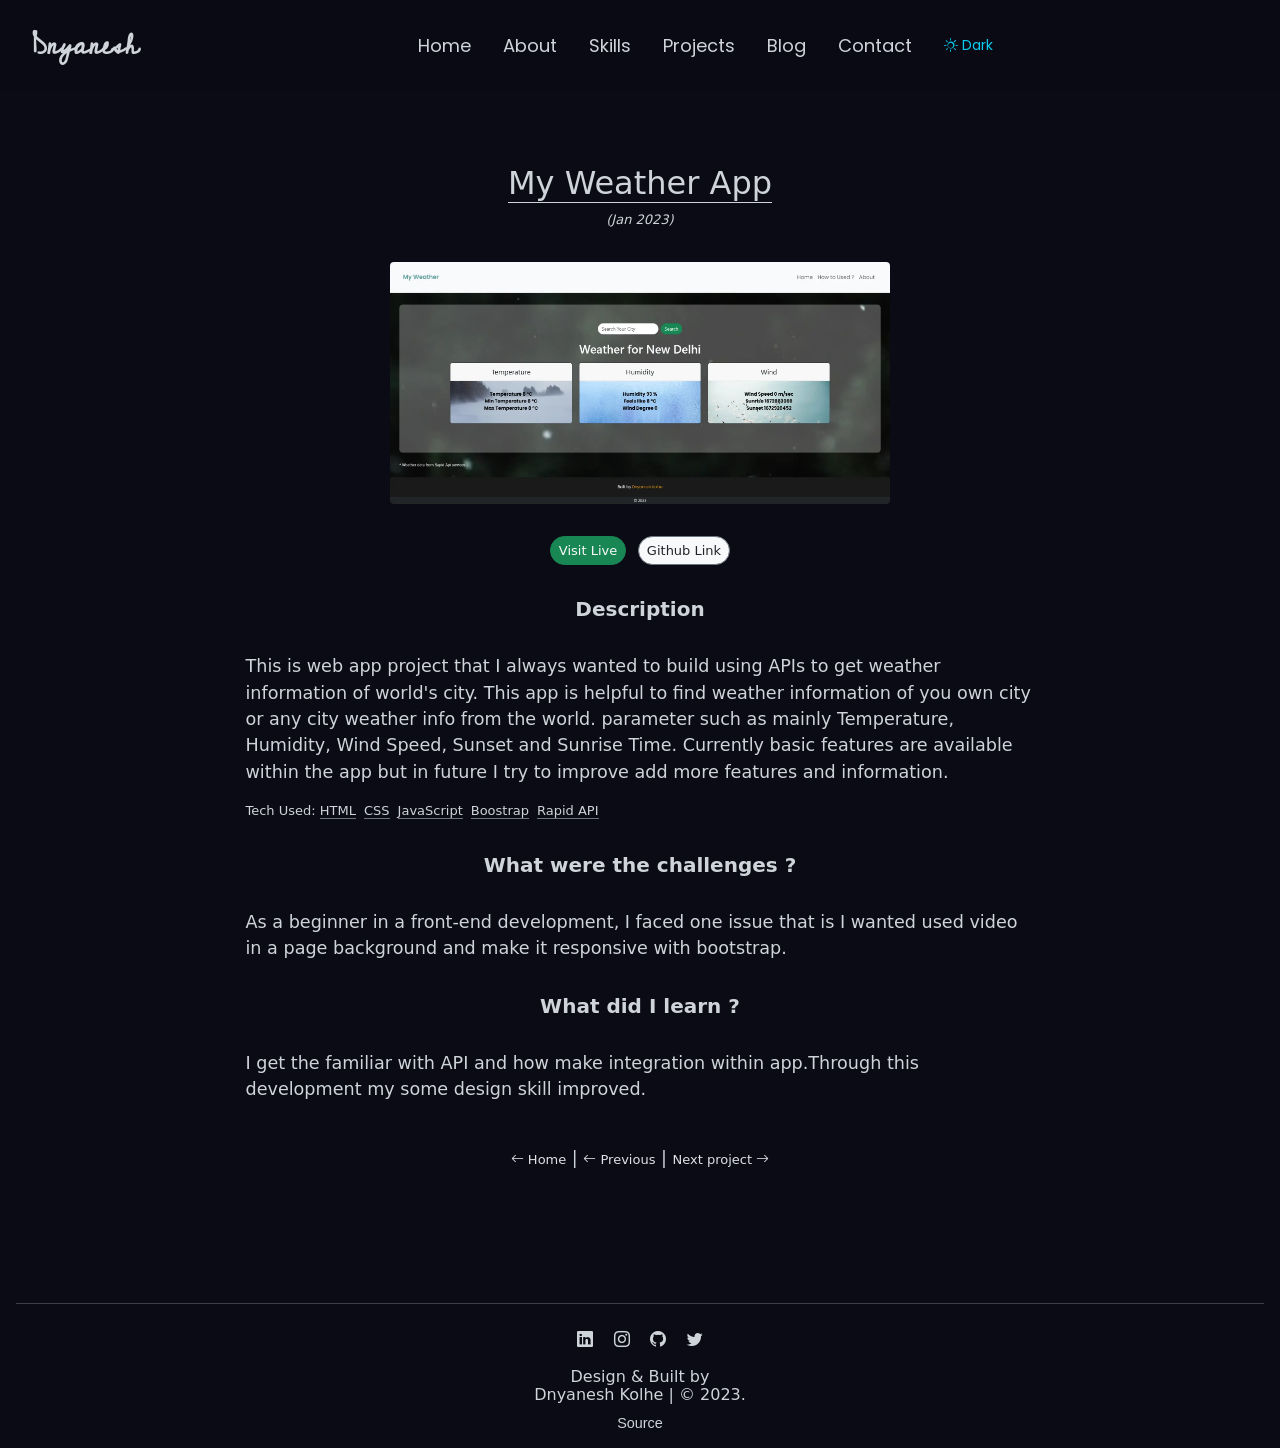
<file: my-weather-app.html>
<!DOCTYPE html>
<html lang="en">
  <head>
    <meta charset="UTF-8" />
    <meta http-equiv="X-UA-Compatible" content="IE=edge" />
    <meta name="viewport" content="width=device-width, initial-scale=1.0" />
    <title>Dnyanesh Kolhe Portfolio - My-Weather-App-Project</title>
    <!-- Google tag (gtag.js) -->
    <script async src="https://www.googletagmanager.com/gtag/js?id=G-8NLV93GQS5"></script>
    <script>
      window.dataLayer = window.dataLayer || [];
      function gtag(){dataLayer.push(arguments);}
      gtag('js', new Date());

      gtag('config', 'G-8NLV93GQS5');
    </script>
    <!-- Boostrap CSS -->
    <link
      rel="stylesheet"
      href="./assets/bootstrap-5.2.3-dist/css/bootstrap.min.css"
    />
    <!-- CSS -->
    <link rel="stylesheet" href="./assets/css/style.css" />
    <!-- <link rel="stylesheet" href="./assets/css/switch.css"> -->
    <!-- Font Awesome -->
    <link
      rel="stylesheet"
      href="https://cdnjs.cloudflare.com/ajax/libs/font-awesome/6.2.0/css/all.min.css"
      integrity="sha512-xh6O/CkQoPOWDdYTDqeRdPCVd1SpvCA9XXcUnZS2FmJNp1coAFzvtCN9BmamE+4aHK8yyUHUSCcJHgXloTyT2A=="
      crossorigin="anonymous"
      referrerpolicy="no-referrer"
    />
    <!-- Bootstrap Icons -->
    <link
      rel="stylesheet"
      href="https://cdn.jsdelivr.net/npm/bootstrap-icons@1.9.1/font/bootstrap-icons.css"
    />
    <!-- Aos Libraray -->
    <link href="https://unpkg.com/aos@2.3.1/dist/aos.css" rel="stylesheet" />

     <!-- Start cookieyes banner --> 
     <!-- <script id="cookieyes" type="text/javascript" src="https://cdn-cookieyes.com/client_data/c0e629960ec991e8146c32a6/script.js"></script>  -->
    <!-- End cookieyes banner -->
  </head>

  <body>
    <nav
      class="navbar autohide navbar-expand-lg fixed-top p-3 mb-5"
      id="navbar"
    >
      <div class="container-fluid">
        <!-- <a class="navbar-brand" href="https://dnyaneshkolhe.in/">DK.</a> -->
        <a class="navbar-brand" href="https://dnyaneshkolhe.in/">Dnyanesh</a>
        <button
          class="navbar-toggler"
          type="button"
          data-bs-toggle="collapse"
          data-bs-target="#navbarNav"
          aria-controls="navbarNav"
          aria-expanded="false"
          aria-label="Toggle navigation"
          id="menu_button"
        >
          <span class="text-dark" id="mobile-menu">Menu</span> 
          <span class="navbar-toggler-icon"></span>
          <!-- <span class="text-dark" id="mobile-menu">Menu</span> -->
        </button>
        <div
          class="collapse navbar-collapse justify-content-center"
          id="navbarNav"
        >
          <ul class="navbar-nav">
            <li class="nav-item">
              <a class="nav-link" aria-current="page" href="./index.html#home"
                >Home</a
              >
            </li>
            <li class="nav-item">
              <a class="nav-link" aria-current="page" href="./index.html#about"
                >About</a
              >
            </li>
            <li class="nav-item">
              <a class="nav-link" aria-current="page" href="./index.html#skill"
                >Skills</a
              >
            </li>
            <li class="nav-item">
              <a
                class="nav-link"
                aria-current="page"
                href="./index.html#project"
                >Projects</a
              >
            </li>
            <li class="nav-item">
              <a class="nav-link" aria-current="page" href="./blog.html"
                >Blog</a
              >
            </li>
            <li class="nav-item">
              <a
                class="nav-link"
                aria-current="page"
                href="./index.html#contact" id="nav-contact">Contact</a
              >
            </li>
            <li class="nav-item">
              <a class="nav-link" aria-current="page" type="button" onclick="darkmode()" id="myBtn2">
                <!-- <i class="bi bi-moon-fill"></i> -->
                <i class="bi bi-brightness-high"> <span id="mode"></span></i>
              </a>
            </li>
            <!-- <li class="nav-item">
              <label class="toggle">
                <input class="toggle-checkbox" type="checkbox" type="button" onclick="darkmode()" id="myBtn2">
                <div class="toggle-switch"></div>
              </label>
            </li> -->
            <hr class="nav-hr" />
          </ul>
        </div>
      </div>
    </nav>

    <!-- Back to Top Button -->
    <button onclick="topFunction()" id="myBtn" title="Go to top">
      <i class="fa-solid fa-arrow-up"></i>
    </button>

    <!-- Smart Door Lock System Project Details -->
    <section id="project-details">
      <div class="container project-details">
        <div class="row" data-aos="zoom-in">
          <div class="col">
            <div>
              <h2 class="text-center project-details-title">
                <span>My Weather App</span>
              </h2>
              <p class="text-center project-details-title-2">(Jan 2023)</p>
            </div>

            <div class="text-center">
                <img src="./assets/img/My Weather Screenshot.webp" class="img-fluid rounded-1" width="500" height="400" alt="My Weather App">
            </div>

            <div class="text-center">

              <a class="btn btn-primary btn-sm text-bg-success text-light border-success live-link"
                href="https://dnyaneshkolhe.in/myweather/">Visit Live
              </a>
              <a class="btn btn-primary btn-sm text-bg-light text-dark github-link" href="https://github.com/dnyanesh2408/myweather"
                  >Github Link</a
                >
              </div>

            <div class="project-details-content">
              <h5 class="text-center project-details-content-tittle">
                Description
              </h5>
              <div>
                <p>This is web app project that I always wanted to build using APIs to get weather information of world's city. This app is helpful to find weather information of you own city or any city weather info from the world. parameter such as mainly Temperature, Humidity, Wind Speed, Sunset and Sunrise Time. Currently basic features are available within the app but in future I try to improve add more features and information.</p>
                <p class="high_light">
                  <span class="high_light_2">Tech Used: <span>HTML</span><span>CSS</span><span>JavaScript</span><span>Boostrap</span><span>Rapid API</span>
                </p>
              </div>
              <div class="text-center">
                <h5 class="learn">What were the challenges ?</h5>
              </div>
              <div>
                <p>As a beginner in a front-end development, I faced one issue that is I wanted used video in a page background and make it responsive with bootstrap.</p>
              </div>
              <div class="text-center">
                <h5 class="learn">What did I learn ?</h5>
              </div>
              <div>
                <p>I get the familiar with API and how make integration within app.Through this development my  some design skill improved.</p>
              </div>
            </div>

            <br>
        
            <div class="text-center">
              <a class="backtohome" href="./index.html#project"
              ><i class="bi bi-arrow-left"></i> Home</a
            > | 
            <a class="backtohome" href="./smart-door-project.html"
              ><i class="bi bi-arrow-left"></i> Previous</a
            > |
            <a class="backtohome" href="./renting-services-project.html"
              >Next project <i class="bi bi-arrow-right"></i></a
            >
            </div>
          </div>
        </div>
      </div>
    </section>

    <!-- Footer -->
    <!-- Footer -->
<section id="footer">
  <hr class="hr-footer">
  <div class="footer">

    <div class="text-center p-2">
      <p id="hero-social-links">

        <!-- <div class="text-center">
          <p id="follow">Follow Me</p>
        </div> -->
    
        <a href="https://in.linkedin.com/in/dnyaneshkolhe" target="_blank" title="linkedin_link"><i class="bi bi-linkedin"></i> <span id="right"></span></a>

        <a href="https://www.instagram.com/_dnyaneshkolhe_/" target="_blank" title="instagram_link"><i class="bi bi-instagram"></i> <span id="right"></span></a>

        <a href="https://github.com/dnyanesh2408" target="_blank" title="github_link"><i class="bi bi-github"></i> <span id="right"></span></a>

        <a href="https://github.com/dnyanesh2408" target="_blank" title="github_link"><i class="bi bi-twitter"></i> <span id="right"></span></a>
     

      </p>
    </div>
   
      <!--<p>Design & Built by</p>
          <p>Dnyanesh Kolhe | &copy; 2023.</p> -->

      <!-- <a href="http://bit.ly/3J6sLsc" rel="opener nonoreferrer" target="_blank">
        <div class="text-center">Design & Built by</div>
        <div class="text-center">Dnyanesh Kolhe | &copy; 2023.</div>
      </a> -->

      <div class="text-center" id="credit">
        <p>Design & Built by</p>
        <p>Dnyanesh Kolhe | &copy; 2023.</p>
      </div>

      <!-- <div class="text-center p-1" id="stats">
        <a href="./privacy-policy.html">Privacy Policy</a> |
        <a href="./stats.html">Stats</a>
      </div> -->
      
      <div class="text-center" id="source">
        <a href="http://bit.ly/3J6sLsc" rel="opener nonoreferrer" target="_blank">Source</a>
      </div>
    </a>
  </div>
</section>

    <!-- Preloader -->
    <div id="Preloader">
      <!-- <img src="./assets/img/Eclipse-1s-200px.svg"> -->
      <img src="./assets/img/preloader 2/Eclipse-1s-200px.svg">
    </div>
    
    <!-- jqeuaray for preloader -->
    <script src="https://code.jquery.com/jquery-3.6.0.min.js" integrity="sha256-/xUj+3OJU5yExlq6GSYGSHk7tPXikynS7ogEvDej/m4=" crossorigin="anonymous"></script>

    <!-- Bootstrap Js -->
    <script src="./assets/bootstrap-5.2.3-dist/js/bootstrap.bundle.min.js"></script>

    <!-- Main Js -->
    <script src="./assets/js/main.js"></script>

    <!-- Aos Animation -->
    <script src="https://unpkg.com/aos@2.3.1/dist/aos.js"></script>
    <script>
      AOS.init();
    </script>

    <!--Start of Tawk.to Script-->
<!-- <script type="text/javascript">
  var Tawk_API=Tawk_API||{}, Tawk_LoadStart=new Date();
  (function(){
  var s1=document.createElement("script"),s0=document.getElementsByTagName("script")[0];
  s1.async=true;
  s1.src='https://embed.tawk.to/63f33d5131ebfa0fe7ee3bd0/1gpn2f2of';
  s1.charset='UTF-8';
  s1.setAttribute('crossorigin','*');
  s0.parentNode.insertBefore(s1,s0);
  })();
  </script> -->
  <!--End of Tawk.to Script-->
  
  </body>
</html>

<!-- Last Update 28/1/23-->
</file>
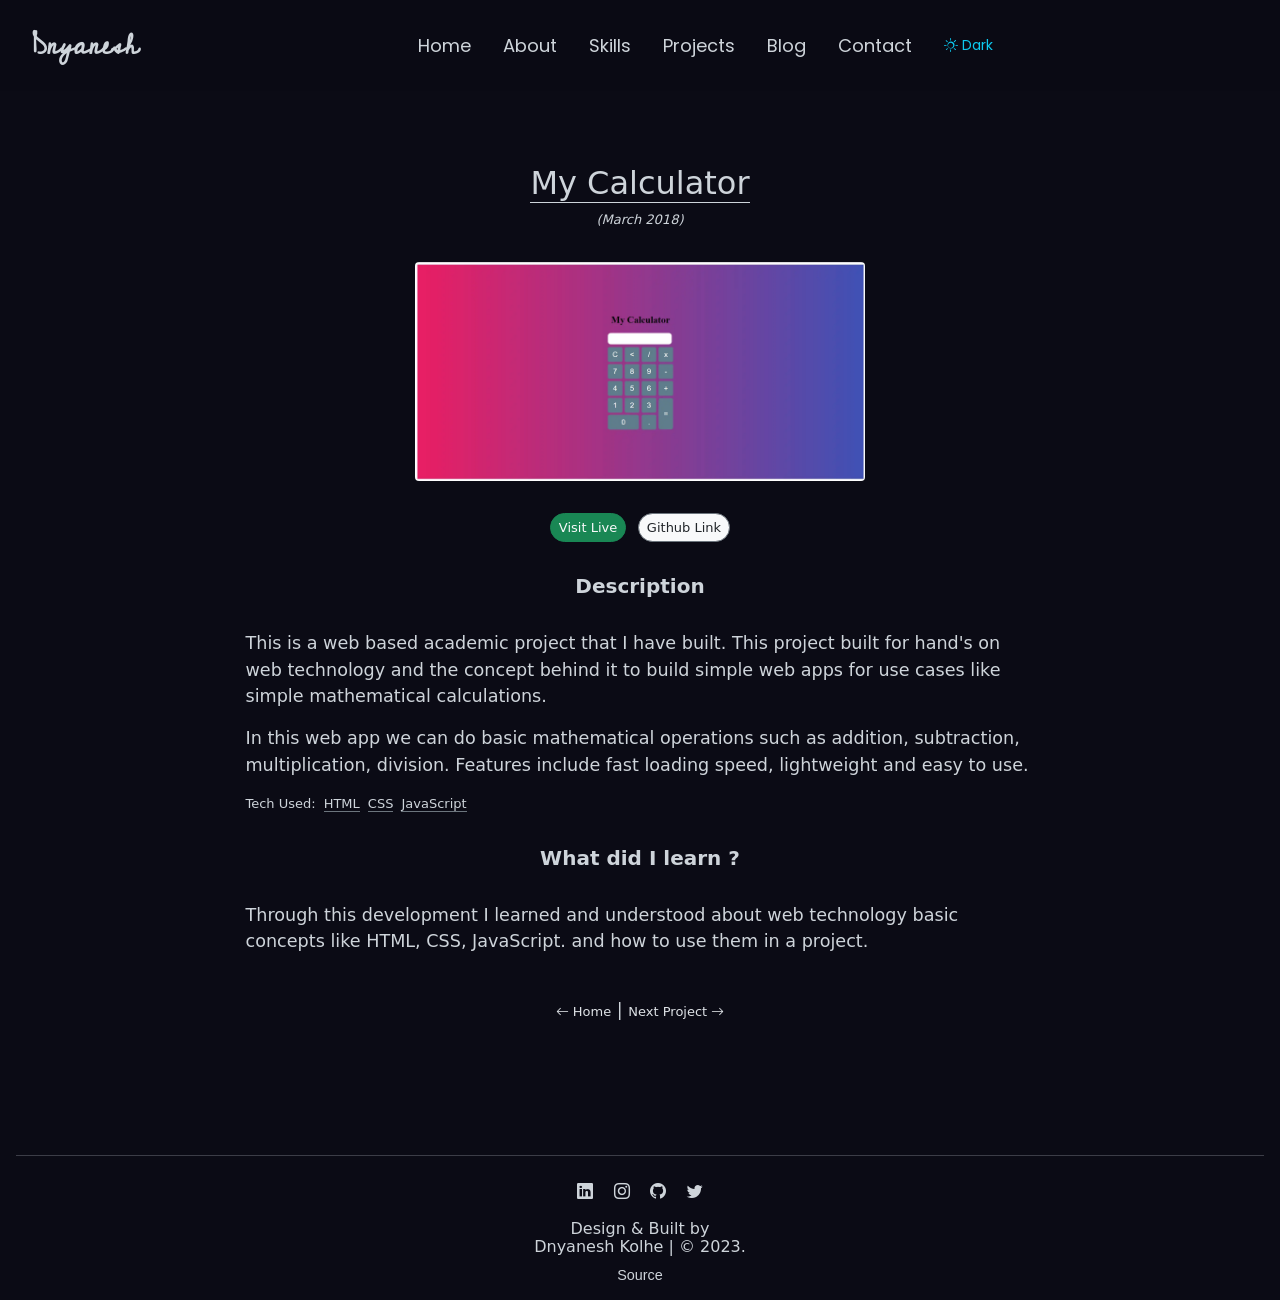
<file: mycalculator-project.html>
<!DOCTYPE html>
<html lang="en">
  <head>
    <meta charset="UTF-8" />
    <meta http-equiv="X-UA-Compatible" content="IE=edge" />
    <meta name="viewport" content="width=device-width, initial-scale=1.0" />
    <title>Dnyanesh Kolhe Portfolio - My-Calculator-Project</title>
    <!-- Google tag (gtag.js) -->
    <script async src="https://www.googletagmanager.com/gtag/js?id=G-8NLV93GQS5"></script>
    <script>
      window.dataLayer = window.dataLayer || [];
      function gtag(){dataLayer.push(arguments);}
      gtag('js', new Date());

      gtag('config', 'G-8NLV93GQS5');
    </script>
    <!-- Boostrap CSS -->
    <link
      rel="stylesheet"
      href="./assets/bootstrap-5.2.3-dist/css/bootstrap.min.css"
    />
    <!-- CSS -->
    <link rel="stylesheet" href="./assets/css/style.css" />
    <!-- <link rel="stylesheet" href="./assets/css/switch.css"> -->
    <!-- Font Awesome -->
    <link
      rel="stylesheet"
      href="https://cdnjs.cloudflare.com/ajax/libs/font-awesome/6.2.0/css/all.min.css"
      integrity="sha512-xh6O/CkQoPOWDdYTDqeRdPCVd1SpvCA9XXcUnZS2FmJNp1coAFzvtCN9BmamE+4aHK8yyUHUSCcJHgXloTyT2A=="
      crossorigin="anonymous"
      referrerpolicy="no-referrer"
    />
    <!-- Bootstrap Icons -->
    <link
      rel="stylesheet"
      href="https://cdn.jsdelivr.net/npm/bootstrap-icons@1.9.1/font/bootstrap-icons.css"
    />
    <!-- Aos Libraray -->
    <link href="https://unpkg.com/aos@2.3.1/dist/aos.css" rel="stylesheet" />

     <!-- Start cookieyes banner --> 
     <!-- <script id="cookieyes" type="text/javascript" src="https://cdn-cookieyes.com/client_data/c0e629960ec991e8146c32a6/script.js"></script>  -->
    <!-- End cookieyes banner -->
    
  </head>

  <body>
    <nav
      class="navbar autohide navbar-expand-lg fixed-top p-3 mb-5"
      id="navbar"
    >
      <div class="container-fluid">
        <!-- <a class="navbar-brand" href="https://dnyaneshkolhe.in/">DK.</a> -->
        <a class="navbar-brand" href="https://dnyaneshkolhe.in/">Dnyanesh</a>
        <button
          class="navbar-toggler"
          type="button"
          data-bs-toggle="collapse"
          data-bs-target="#navbarNav"
          aria-controls="navbarNav"
          aria-expanded="false"
          aria-label="Toggle navigation"
          id="menu_button"
        >
        <span class="text-dark" id="mobile-menu">Menu</span> 
          <span class="navbar-toggler-icon"></span>
          <!-- <span class="text-dark" id="mobile-menu">Menu</span> -->
        </button>
        <div
          class="collapse navbar-collapse justify-content-center"
          id="navbarNav"
        >
          <ul class="navbar-nav">
            <li class="nav-item">
              <a class="nav-link" aria-current="page" href="./index.html#home"
                >Home</a
              >
            </li>
            <li class="nav-item">
              <a class="nav-link" aria-current="page" href="./index.html#about"
                >About</a
              >
            </li>
            <li class="nav-item">
              <a class="nav-link" aria-current="page" href="./index.html#skill"
                >Skills</a
              >
            </li>
            <li class="nav-item">
              <a
                class="nav-link"
                aria-current="page"
                href="./index.html#project"
                >Projects</a
              >
            </li>
            <li class="nav-item">
              <a class="nav-link" aria-current="page" href="./blog.html"
                >Blog</a
              >
            </li>
            <li class="nav-item">
              <a
                class="nav-link"
                aria-current="page"
                href="./index.html#contact" id="nav-contact">Contact</a
              >
            </li>

            <li class="nav-item">
              <a class="nav-link" aria-current="page" type="button" onclick="darkmode()" id="myBtn2">
                <!-- <i class="bi bi-moon-fill"></i> -->
                <i class="bi bi-brightness-high"> <span id="mode"></span></i>
              </a>
            </li>
            <!-- <li class="nav-item">
              <label class="toggle">
                <input class="toggle-checkbox" type="checkbox" type="button" onclick="darkmode()" id="myBtn2">
                <div class="toggle-switch"></div>
              </label>
            </li> -->
            <hr class="nav-hr" />
          </ul>
        </div>
      </div>
    </nav>

    <!-- Back to Top Button -->
    <button onclick="topFunction()" id="myBtn" title="Go to top">
      <i class="fa-solid fa-arrow-up"></i>
    </button>

    <!-- My Calculator Project Details -->
    <section id="project-details">
      <div class="container project-details">
        <div class="row" data-aos="zoom-in">
          <div class="col">
            <div>
              <h2 class="text-center project-details-title">
                <span>My Calculator</span>
              </h2>
              <p class="text-center project-details-title-2">(March 2018)</p>
            </div>

            <div class="text-center">
              <img src="./assets/img/My Calculator Screenshot.webp" class="img-fluid rounded-1" width="450" height="400" alt="My Calculator Screenshot">
            </div>

            <div class="text-center">
              <a class="btn btn-primary btn-sm text-bg-success text-light border-success live-link"
                href="https://dnyaneshkolhe.in/My-Calculator/">Visit Live
              </a>

              <a class="btn btn-primary btn-sm text-bg-light text-dark github-link" href="https://github.com/dnyanesh2408/My-Calculator">Github Link</a>
            </div>

            <div class="project-details-content">
              <h5 class="text-center project-details-content-tittle">
                Description
              </h5>
              <div>
                <p>
                  This is a web based academic project that I have built. This
                  project built for hand's on web technology and the concept
                  behind it to build simple web apps for use cases like simple
                  mathematical calculations.
                </p>
                <p>
                  In this web app we can do basic mathematical operations such
                  as addition, subtraction, multiplication, division. Features
                  include fast loading speed, lightweight and easy to use.
                </p>

                <p class="high_light">
                  <span class="high_light_2">Tech Used:</span><span>HTML</span
                  ><span>CSS</span><span>JavaScript</span>
                </p>
              </div>
              <div class="text-center">
                <h5 class="learn">What did I learn ?</h5>
                <p class="text-start">
                  Through this development I learned and understood about web
                  technology basic concepts like HTML, CSS, JavaScript. and how to use
                  them in a project.
                </p>
              </div>
            </div>
            
            <br>

            <div class="text-center">
            <a class="backtohome" href="./index.html#project"
              ><i class="bi bi-arrow-left"></i> Home</a
            > | 
            <a class="backtohome" href="./smart-door-project.html">Next Project <i class="bi bi-arrow-right"></i></a>
            </div>
          </div>
        </div>
      </div>
    </section>

    <!-- Footer -->
   <!-- Footer -->
<section id="footer">
  <hr class="hr-footer">
  <div class="footer">

    <div class="text-center p-2">
      <p id="hero-social-links">

        <!-- <div class="text-center">
          <p id="follow">Follow Me</p>
        </div> -->
    
        <a href="https://in.linkedin.com/in/dnyaneshkolhe" target="_blank" title="linkedin_link"><i class="bi bi-linkedin"></i> <span id="right"></span></a>

        <a href="https://www.instagram.com/_dnyaneshkolhe_/" target="_blank" title="instagram_link"><i class="bi bi-instagram"></i> <span id="right"></span></a>

        <a href="https://github.com/dnyanesh2408" target="_blank" title="github_link"><i class="bi bi-github"></i> <span id="right"></span></a>

        <a href="https://github.com/dnyanesh2408" target="_blank" title="github_link"><i class="bi bi-twitter"></i> <span id="right"></span></a>
     

      </p>
    </div>
   
      <!--<p>Design & Built by</p>
          <p>Dnyanesh Kolhe | &copy; 2023.</p> -->

      <!-- <a href="http://bit.ly/3J6sLsc" rel="opener nonoreferrer" target="_blank">
        <div class="text-center">Design & Built by</div>
        <div class="text-center">Dnyanesh Kolhe | &copy; 2023.</div>
      </a> -->

      <div class="text-center" id="credit">
        <p>Design & Built by</p>
        <p>Dnyanesh Kolhe | &copy; 2023.</p>
      </div>

      <!-- <div class="text-center p-1" id="stats">
        <a href="./privacy-policy.html">Privacy Policy</a> |
        <a href="./stats.html">Stats</a>
      </div> -->

      <div class="text-center" id="source">
        <a href="http://bit.ly/3J6sLsc" rel="opener nonoreferrer" target="_blank">Source</a>
      </div>
    </a>
  </div>
</section>

    <!-- Preloader -->
    <div id="Preloader">
      <!-- <img src="./assets/img/Eclipse-1s-200px.svg"> -->
      <img src="./assets/img/preloader 2/Eclipse-1s-200px.svg">
    </div>

    <!-- jqeuaray for preloader -->
    <script src="https://code.jquery.com/jquery-3.6.0.min.js" integrity="sha256-/xUj+3OJU5yExlq6GSYGSHk7tPXikynS7ogEvDej/m4=" crossorigin="anonymous"></script>

    <!-- Bootstrap Js -->
    <script src="./assets/bootstrap-5.2.3-dist/js/bootstrap.bundle.min.js"></script>

    <!-- Main Js -->
    <script src="./assets/js/main.js"></script>

    <!-- Aos Animation -->
    <script src="https://unpkg.com/aos@2.3.1/dist/aos.js"></script>
    <script>
      AOS.init();
    </script>

    <!--Start of Tawk.to Script-->
<!-- <script type="text/javascript">
  var Tawk_API=Tawk_API||{}, Tawk_LoadStart=new Date();
  (function(){
  var s1=document.createElement("script"),s0=document.getElementsByTagName("script")[0];
  s1.async=true;
  s1.src='https://embed.tawk.to/63f33d5131ebfa0fe7ee3bd0/1gpn2f2of';
  s1.charset='UTF-8';
  s1.setAttribute('crossorigin','*');
  s0.parentNode.insertBefore(s1,s0);
  })();
  </script> -->
  <!--End of Tawk.to Script-->
  
  </body>
</html>

<!-- Last Update 28/1/23-->
</file>
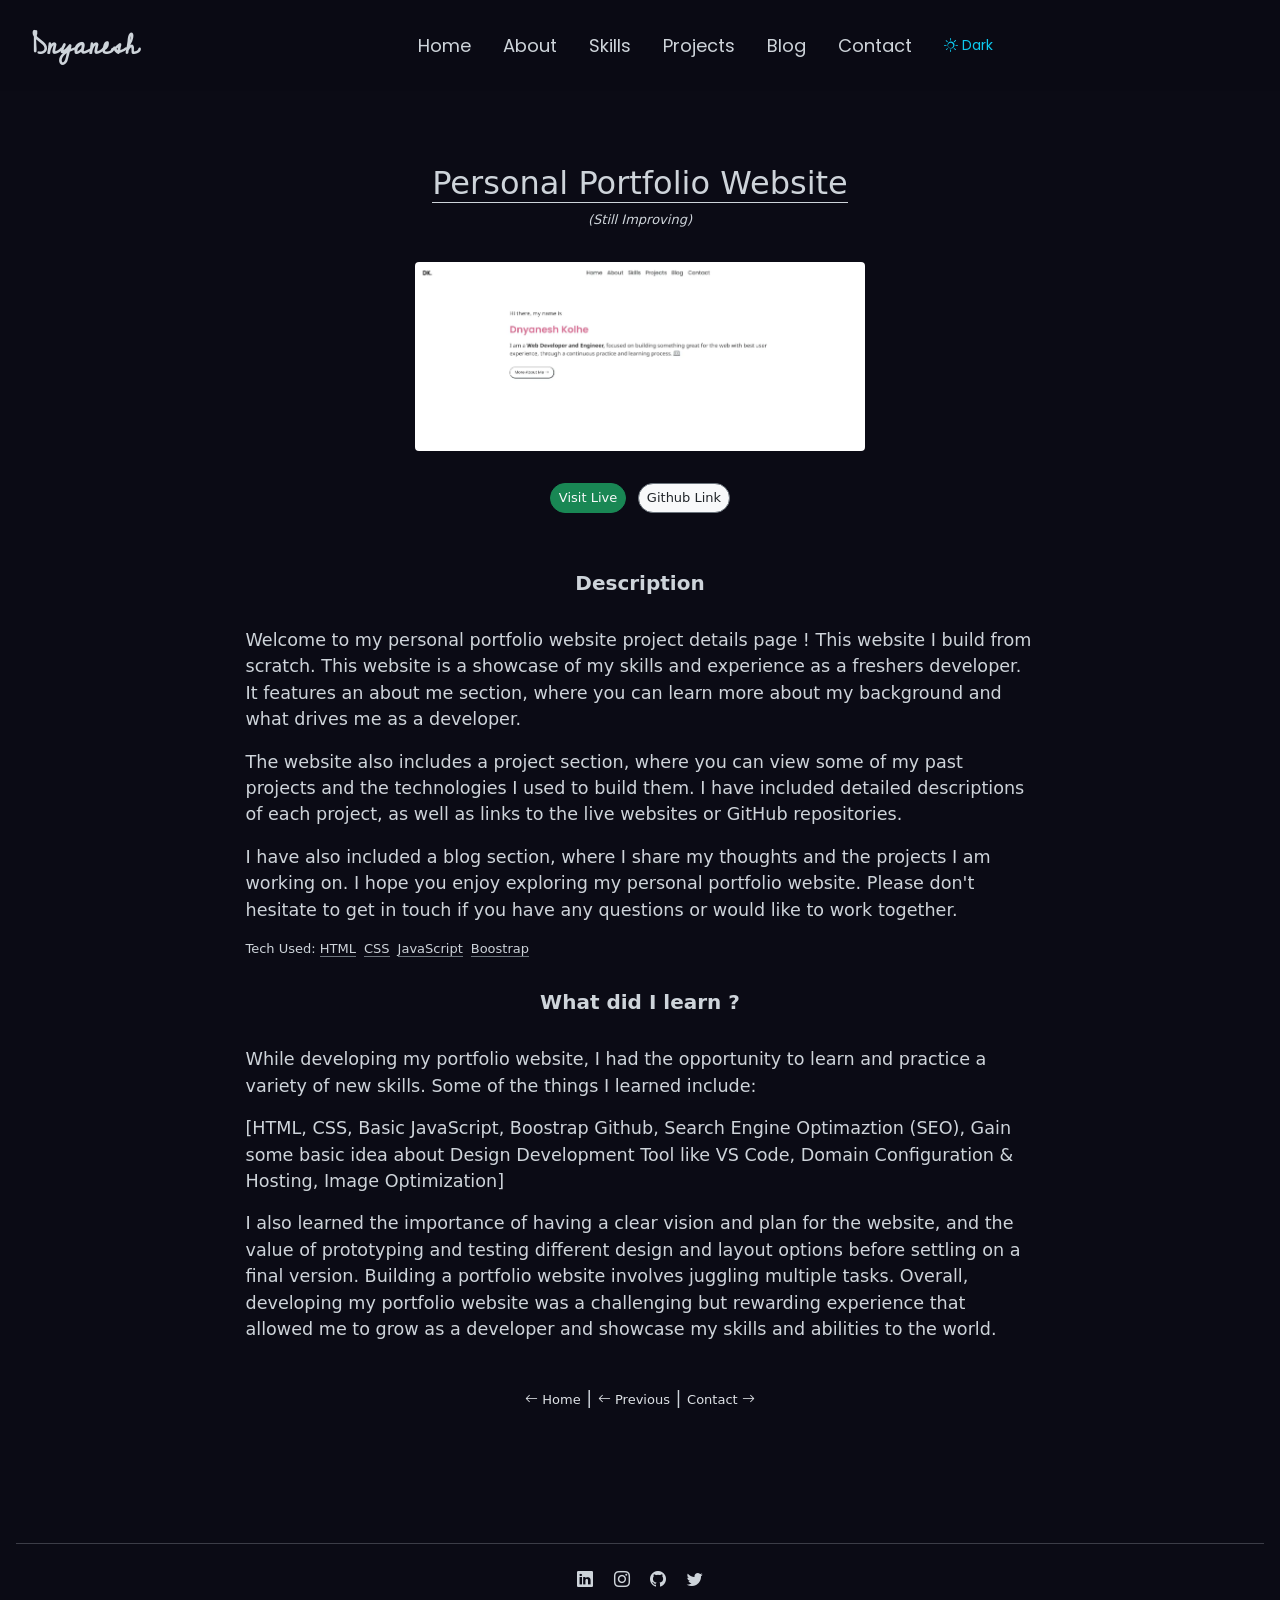
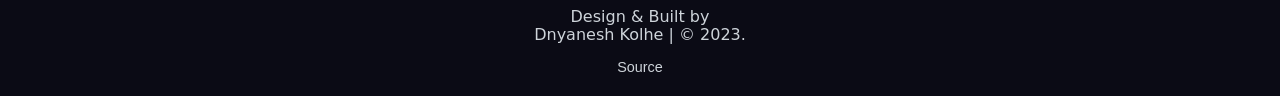
<file: personal-portfolio-website.html>
<!DOCTYPE html>
<html lang="en">
  <head>
    <meta charset="UTF-8" />
    <meta http-equiv="X-UA-Compatible" content="IE=edge" />
    <meta name="viewport" content="width=device-width, initial-scale=1.0" />
    <title>Dnyanesh Kolhe Portfolio - Persoanl-Portfolio-Website-Project</title>
    <!-- Google tag (gtag.js) -->
    <script async src="https://www.googletagmanager.com/gtag/js?id=G-8NLV93GQS5"></script>
    <script>
      window.dataLayer = window.dataLayer || [];
      function gtag(){dataLayer.push(arguments);}
      gtag('js', new Date());

      gtag('config', 'G-8NLV93GQS5');
    </script>
    <!-- Boostrap CSS -->
    <link
      rel="stylesheet"
      href="./assets/bootstrap-5.2.3-dist/css/bootstrap.min.css"
    />
    <!-- CSS -->
    <link rel="stylesheet" href="./assets/css/style.css" />
    <!-- <link rel="stylesheet" href="./assets/css/switch.css"> -->
    <!-- Font Awesome -->
    <link
      rel="stylesheet"
      href="https://cdnjs.cloudflare.com/ajax/libs/font-awesome/6.2.0/css/all.min.css"
      integrity="sha512-xh6O/CkQoPOWDdYTDqeRdPCVd1SpvCA9XXcUnZS2FmJNp1coAFzvtCN9BmamE+4aHK8yyUHUSCcJHgXloTyT2A=="
      crossorigin="anonymous"
      referrerpolicy="no-referrer"
    />
    <!-- Bootstrap Icons -->
    <link
      rel="stylesheet"
      href="https://cdn.jsdelivr.net/npm/bootstrap-icons@1.9.1/font/bootstrap-icons.css"
    />
    <!-- Aos Libraray -->
    <link href="https://unpkg.com/aos@2.3.1/dist/aos.css" rel="stylesheet"/>

     <!-- Start cookieyes banner --> 
     <!-- <script id="cookieyes" type="text/javascript" src="https://cdn-cookieyes.com/client_data/c0e629960ec991e8146c32a6/script.js"></script>  -->
    <!-- End cookieyes banner -->
  </head>

  <body>
    <nav
      class="navbar autohide navbar-expand-lg fixed-top p-3 mb-5"
      id="navbar"
    >
      <div class="container-fluid">
        <!-- <a class="navbar-brand" href="https://dnyaneshkolhe.in/">DK.</a> -->
        <a class="navbar-brand" href="https://dnyaneshkolhe.in/">Dnyanesh</a>
        <button
          class="navbar-toggler"
          type="button"
          data-bs-toggle="collapse"
          data-bs-target="#navbarNav"
          aria-controls="navbarNav"
          aria-expanded="false"
          aria-label="Toggle navigation"
          id="menu_button"
        >
        <span class="text-dark" id="mobile-menu">Menu</span> 
          <span class="navbar-toggler-icon"></span>
          <!-- <span class="text-dark" id="mobile-menu">Menu</span> -->
        </button>
        <div
          class="collapse navbar-collapse justify-content-center"
          id="navbarNav"
        >
          <ul class="navbar-nav">
            <li class="nav-item">
              <a class="nav-link" aria-current="page" href="./index.html#home"
                >Home</a
              >
            </li>
            <li class="nav-item">
              <a class="nav-link" aria-current="page" href="./index.html#about"
                >About</a
              >
            </li>
            <li class="nav-item">
              <a class="nav-link" aria-current="page" href="./index.html#skill"
                >Skills</a
              >
            </li>
            <li class="nav-item">
              <a
                class="nav-link"
                aria-current="page"
                href="./index.html#project"
                >Projects</a
              >
            </li>
            <li class="nav-item">
              <a class="nav-link" aria-current="page" href="./blog.html"
                >Blog</a
              >
            </li>
            <li class="nav-item">
              <a
                class="nav-link"
                aria-current="page"
                href="./index.html#contact" id="nav-contact"
                >Contact</a>
            </li>
            <li class="nav-item">
              <a class="nav-link" aria-current="page" type="button" onclick="darkmode()" id="myBtn2">
                <!-- <i class="bi bi-moon-fill"></i> -->
                <i class="bi bi-brightness-high"> <span id="mode"></span></i>
              </a>
            </li>
            <!-- <li class="nav-item">
              <label class="toggle">
                <input class="toggle-checkbox" type="checkbox" type="button" onclick="darkmode()" id="myBtn2">
                <div class="toggle-switch"></div>
              </label>
            </li> -->
            <hr class="nav-hr" />
          </ul>
        </div>
      </div>
    </nav>

    <!-- Back to Top Button -->
    <button onclick="topFunction()" id="myBtn" title="Go to top">
      <i class="fa-solid fa-arrow-up"></i>
    </button>

    <!-- Smart Door Lock System Project Details -->
    <section id="project-details">
      <div class="container project-details">
        <div class="row" data-aos="zoom-in">
          <div class="col">
            <div>
              <h2 class="text-center project-details-title">
                <span>Personal Portfolio Website</span>
              </h2>
              <p class="text-center project-details-title-2">(Still Improving)</p>
            </div>

            <div class="text-center">
                <img src="./assets/img/portfolio screenshot.webp" class="img-fluid rounded-1" width="450" height="400" alt="Personal Portfolio Website Screenshot">
            </div>

            <!-- <div class="text-center">
              <div class="embed-responsive embed-responsive-16by9">
                <iframe  src="https://www.youtube-nocookie.com/embed/LD4XavekcZg?rel=0&amp;mute=1&autoplay=1" width="430" height="200" frameborder="0" allow="accelerometer; autoplay; encrypted-media; gyroscope; picture-in-picture" allowfullscreen="allowfullscreen"
                ></iframe>
              </div>
            </div> -->

            <div class="text-center">
    
              <a class="btn btn-primary btn-sm text-bg-success text-light border-success live-link"
                href="https://dnyaneshkolhe.in/">Visit Live
              </a>
              <a class="btn btn-primary btn-sm text-bg-light text-dark github-link" href="https://github.com/dnyanesh2408/dnyanesh2408.github.io"
                  >Github Link</a
                >
              </div>

              <!-- <div class="text-center">
                <div class="embed-responsive embed-responsive-16by9">
                  <iframe class="embed-responsive-item" src="https://www.youtube.com/embed/vlDzYIIOYmM"  frameborder="2" allowfullscreen></iframe>
                </div>
                <div class="embed-responsive embed-responsive-16by9">
                  <iframe  src="https://www.youtube-nocookie.com/embed/LD4XavekcZg?rel=0&amp;mute=1&autoplay=1" width="430" height="200" frameborder="0" allow="accelerometer; autoplay; encrypted-media; gyroscope; picture-in-picture" allowfullscreen="allowfullscreen"
                  ></iframe>
                </div>
              </div> -->

              <br>
            <div class="project-details-content">
              <h5 class="text-center project-details-content-tittle">
                Description
              </h5>
              <div>
                <p>Welcome to my personal portfolio website project details page ! This website I build from scratch. This website is a showcase of my skills and experience as a freshers developer. It features an about me section, where you can learn more about my background and what drives me as a developer.
                </p>
                  
                <P>The website also includes a project section, where you can view some of my past projects and the technologies I used to build them. I have included detailed descriptions of each project, as well as links to the live websites or GitHub repositories.
                </P>
                  
                <p>
                I have also included a blog section, where I share my thoughts and the projects I am working on. I hope you enjoy exploring my personal portfolio website. Please don't hesitate to get in touch if you have any questions or would like to work together.</p>
                <p class="high_light">
                  <span class="high_light_2">Tech Used: <span>HTML</span><span>CSS</span><span>JavaScript</span><span>Boostrap</span>
                </p>
              </div>
              <div class="text-center">
                <h5 class="learn">What did I learn ?</h5>
              </div>
              <div>
                <p>While developing my portfolio website, I had the opportunity to learn and practice a variety of new skills. Some of the things I learned include: 
                </p>

                <p>[HTML, CSS, Basic JavaScript, Boostrap Github, Search Engine Optimaztion (SEO), Gain some basic idea about Design Development Tool like VS Code, Domain Configuration & Hosting, Image Optimization]</p>
              
                <p>I also learned the importance of having a clear vision and plan for the website, and the value of prototyping and testing different design and layout options before settling on a final version. Building a portfolio website involves juggling multiple tasks. Overall, developing my portfolio website was a challenging but rewarding experience that allowed me to grow as a developer and showcase my skills and abilities to the world.</p>
              </div>
            </div>

            <br>
            
            <div class="text-center">
              <a class="backtohome" href="./index.html#project"
              ><i class="bi bi-arrow-left"></i> Home</a> | 
            <a class="backtohome" href="./renting-services-project.html"
              ><i class="bi bi-arrow-left"></i> Previous</a> |
            <a class="backtohome" href="./index.html#contact"
              >Contact <i class="bi bi-arrow-right"></i></a>
            </div>
          </div>
        </div>
      </div>
    </section>


    <!-- Footer -->
<section id="footer">
  <hr class="hr-footer">
  <div class="footer">

    <div class="text-center p-2">
      <p id="hero-social-links">

        <!-- <div class="text-center">
          <p id="follow">Follow Me</p>
        </div> -->
    
        <a href="https://in.linkedin.com/in/dnyaneshkolhe" target="_blank" title="linkedin_link"><i class="bi bi-linkedin"></i> <span id="right"></span></a>

        <a href="https://www.instagram.com/_dnyaneshkolhe_/" target="_blank" title="instagram_link"><i class="bi bi-instagram"></i> <span id="right"></span></a>

        <a href="https://github.com/dnyanesh2408" target="_blank" title="github_link"><i class="bi bi-github"></i> <span id="right"></span></a>

        <a href="https://github.com/dnyanesh2408" target="_blank" title="github_link"><i class="bi bi-twitter"></i> <span id="right"></span></a>
     

      </p>
    </div>
   
      <!--<p>Design & Built by</p>
          <p>Dnyanesh Kolhe | &copy; 2023.</p> -->

      <!-- <a href="http://bit.ly/3J6sLsc" rel="opener nonoreferrer" target="_blank">
        <div class="text-center">Design & Built by</div>
        <div class="text-center">Dnyanesh Kolhe | &copy; 2023.</div>
      </a> -->

      <div class="text-center" id="credit">
        <p>Design & Built by</p>
        <p>Dnyanesh Kolhe | &copy; 2023.</p>
      </div>

      <!-- <div class="text-center" id="stats">
        <a href="./privacy-policy.html">Privacy Policy</a> |
        <a href="./stats.html">Stats</a>
      </div> -->
      
      <div class="text-center p-1" id="source">
        <a href="http://bit.ly/3J6sLsc" rel="opener nonoreferrer" target="_blank">Source</a>
      </div>
    </a>
  </div>
</section>

    <!-- Preloader -->
    <div id="Preloader">
      <!-- <img src="./assets/img/Eclipse-1s-200px.svg"> -->
      <img src="./assets/img/preloader 2/Eclipse-1s-200px.svg">
    </div>
    
    <!-- jqeuaray for preloader -->
    <script src="https://code.jquery.com/jquery-3.6.0.min.js" integrity="sha256-/xUj+3OJU5yExlq6GSYGSHk7tPXikynS7ogEvDej/m4=" crossorigin="anonymous"></script>

    <!-- Bootstrap Js -->
    <script src="./assets/bootstrap-5.2.3-dist/js/bootstrap.bundle.min.js"></script>

    <!-- Main Js -->
    <script src="./assets/js/main.js"></script>

    <!-- Aos Animation -->
    <script src="https://unpkg.com/aos@2.3.1/dist/aos.js"></script>
    <script>
      AOS.init();
    </script>

    <!--Start of Tawk.to Script-->
<!-- <script type="text/javascript">
  var Tawk_API=Tawk_API||{}, Tawk_LoadStart=new Date();
  (function(){
  var s1=document.createElement("script"),s0=document.getElementsByTagName("script")[0];
  s1.async=true;
  s1.src='https://embed.tawk.to/63f33d5131ebfa0fe7ee3bd0/1gpn2f2of';
  s1.charset='UTF-8';
  s1.setAttribute('crossorigin','*');
  s0.parentNode.insertBefore(s1,s0);
  })();
  </script> -->
  <!--End of Tawk.to Script-->
  
  </body>
</html>

<!-- Last Update 28/1/23-->
</file>
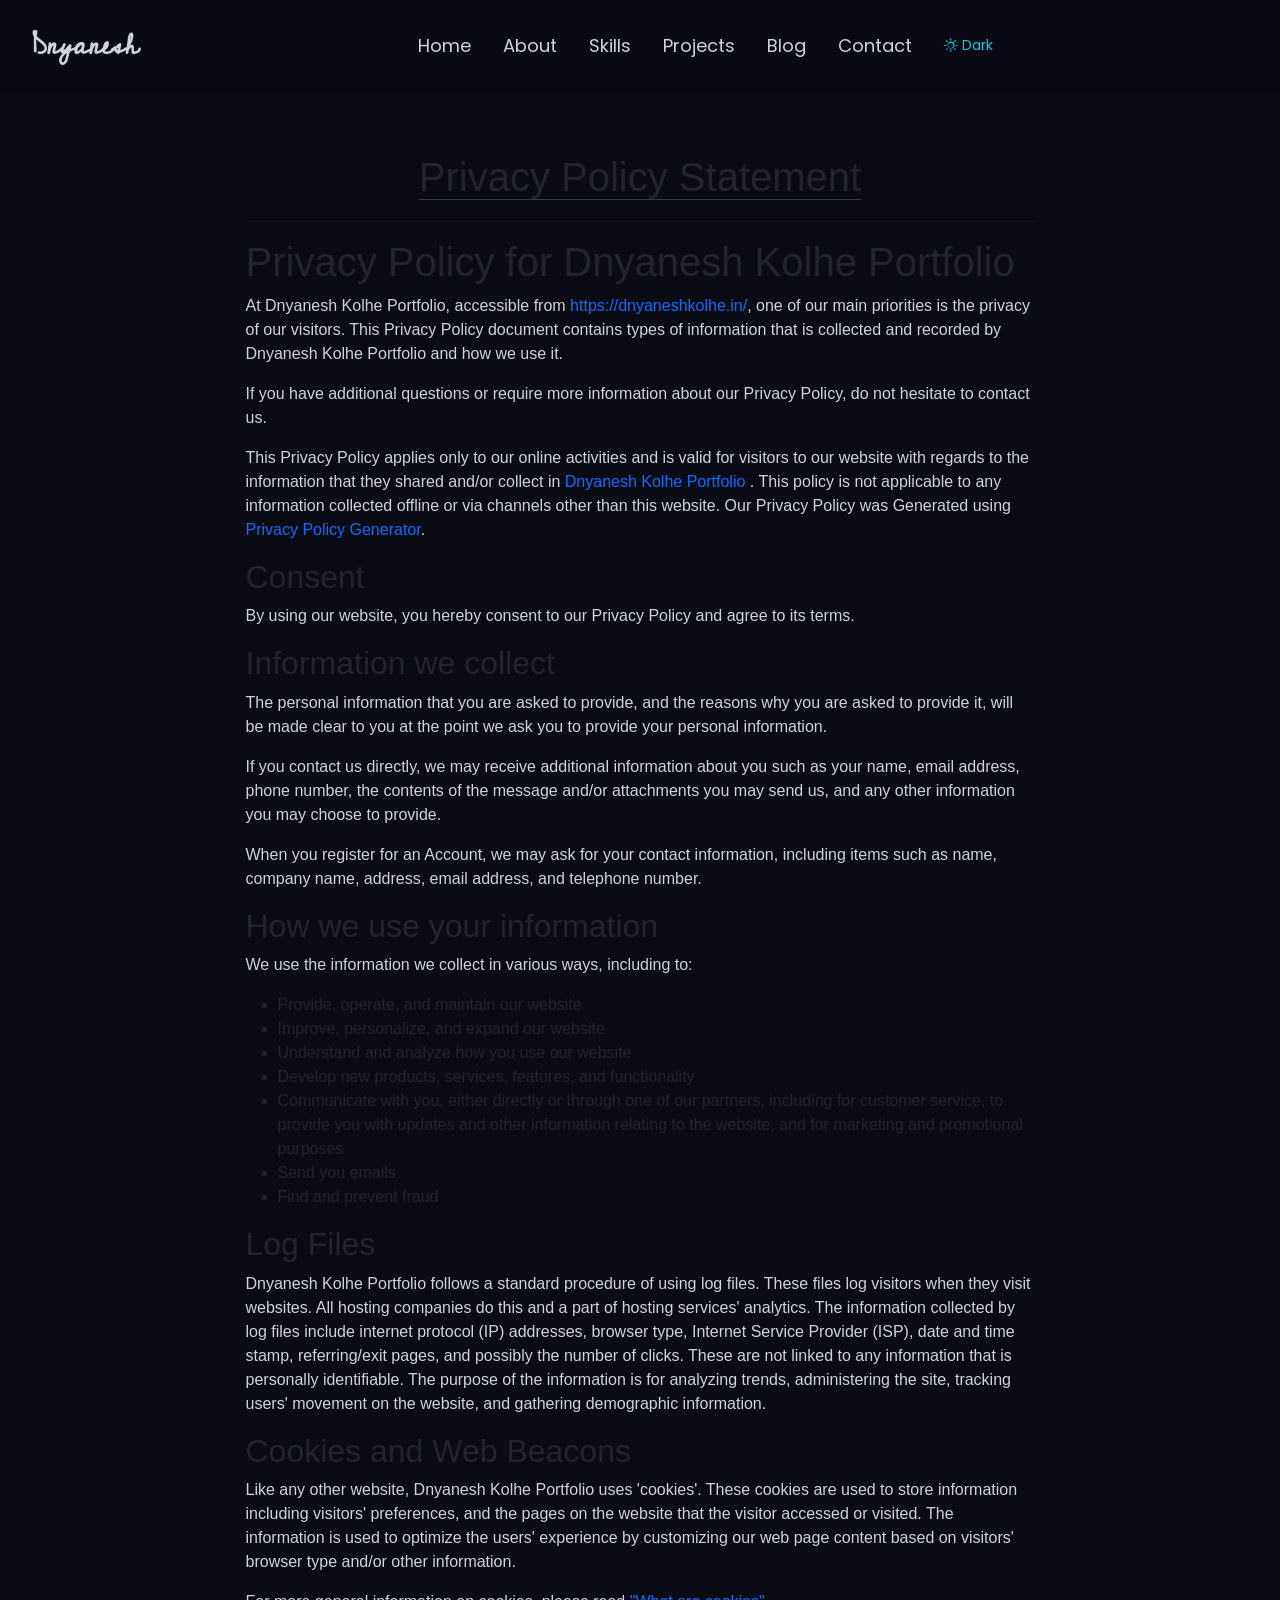
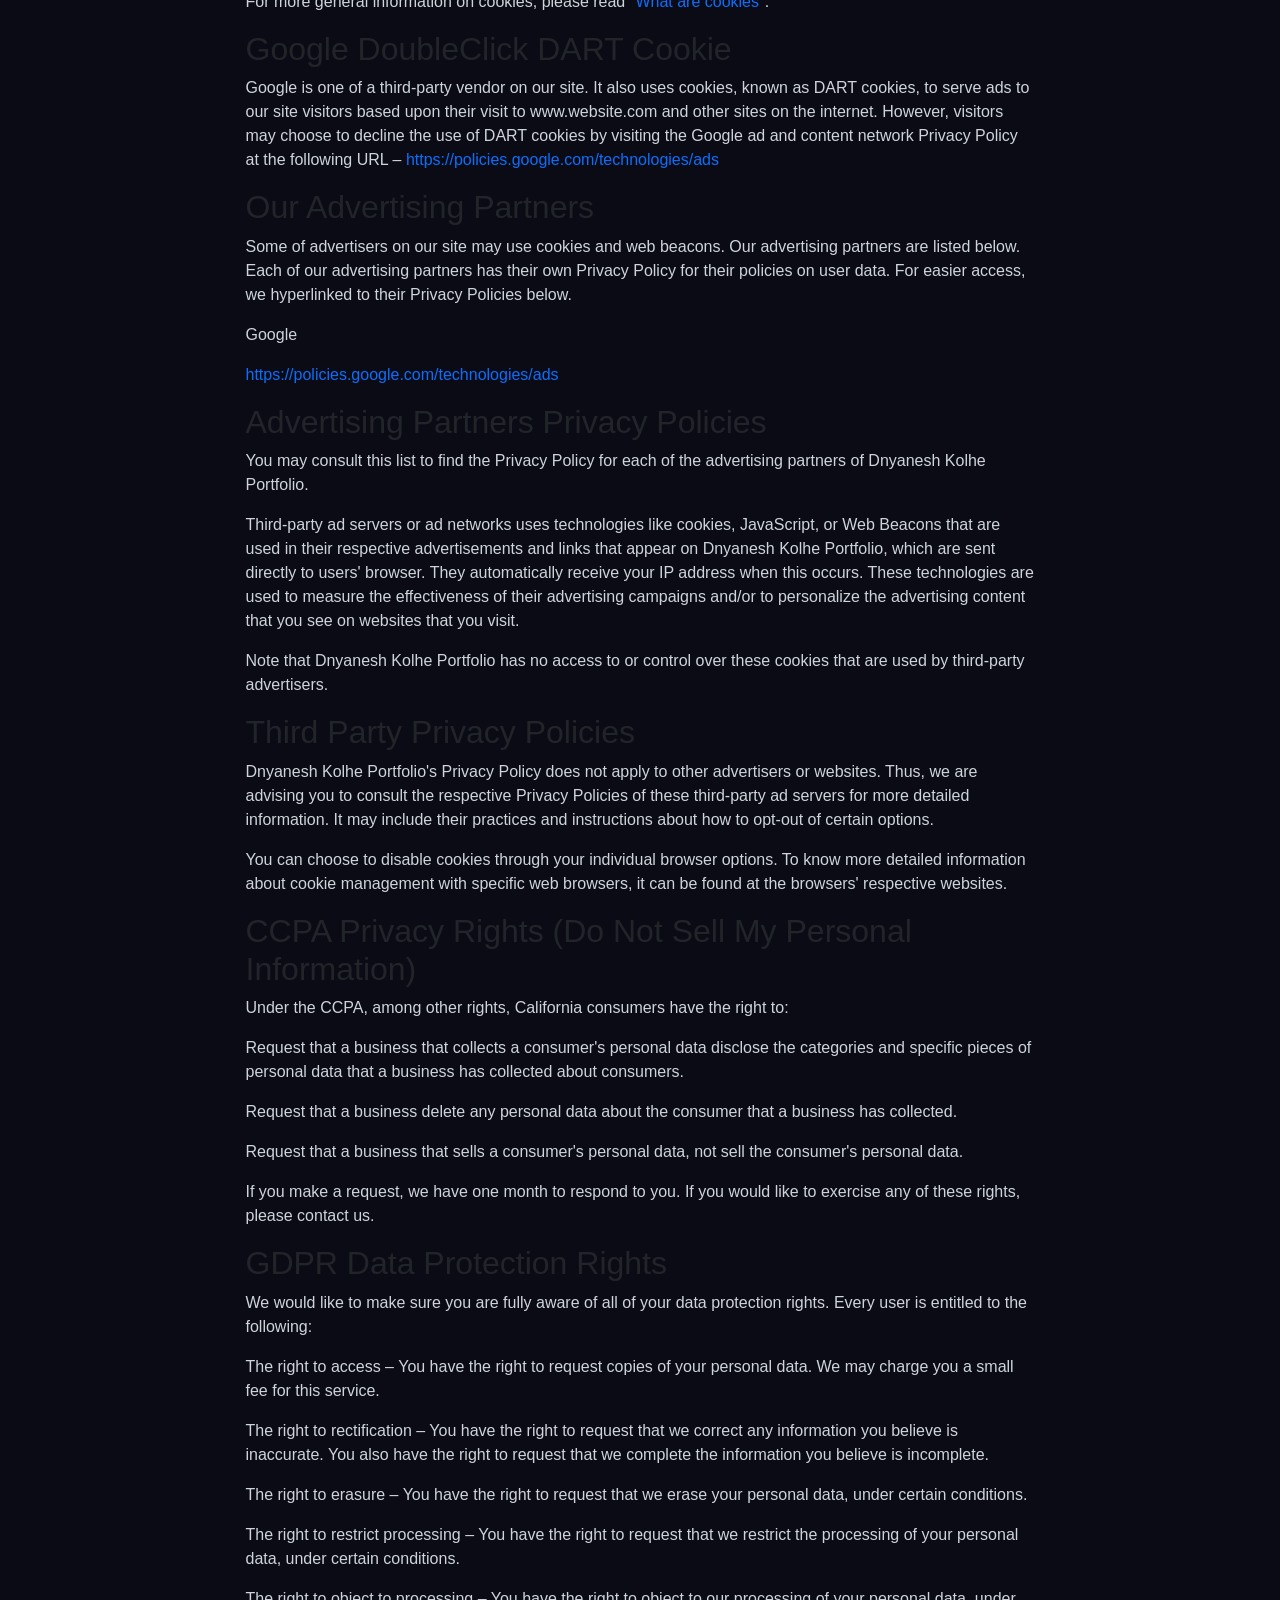
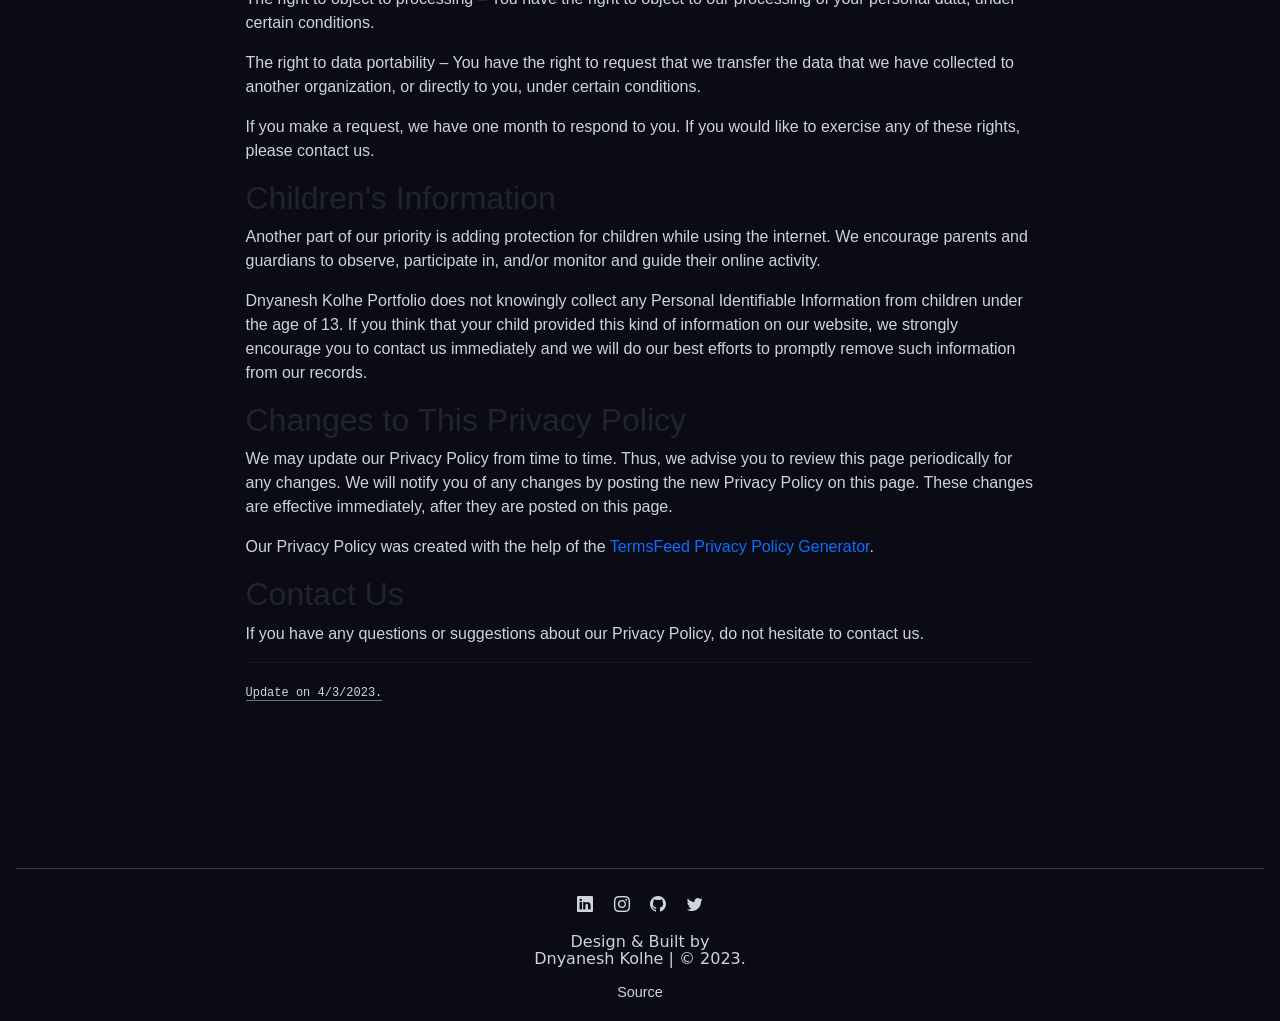
<file: privacy-policy.html>
<!-- Personal Developer Portfolio Website - Dnyanesh Kolhe | Design & Developed By Dnyanesh Kolhe - &copy; 2022. -->
<!DOCTYPE html>
<html lang="en">
<head>
    <meta charset="UTF-8">
    <!-- Meta Description -->
    <!-- <meta name="description" content="Free Web tutorials"> -->
    <meta name="description" content="Dnyanesh Kolhe Developer Portfolio Website that gives information about entry level developer. Includes details such About, Skills, Projects">
    <meta name="keywords" content="Java, HTML, CSS, JavaScript, Bootstrap, MySql, Salesforce ">
    <meta name="author" content="Dnyanesh Kolhe">
    <!-- End Meta Description -->
    <meta http-equiv="X-UA-Compatible" content="IE=edge">
    <meta name="viewport" content="width=device-width, initial-scale=1.0">
    <title>Dnyanesh Kolhe Portfolio - Privacy Policy</title>
    <!-- Favicons -->
    <link rel="apple-touch-icon" sizes="180x180" href="./assets/favicons/apple-touch-icon.png">
    <link rel="icon" type="image/png" sizes="32x32" href="./assets/favicons/favicon-32x32.png">
    <link rel="icon" type="image/png" sizes="16x16" href="./assets/favicons/favicon-16x16.png">
    <link rel="manifest" href="./assets/favicons/site.webmanifest">
    <!-- Google tag (gtag.js) -->
    <script async src="https://www.googletagmanager.com/gtag/js?id=G-8NLV93GQS5"></script>
    <script>
      window.dataLayer = window.dataLayer || [];
      function gtag(){dataLayer.push(arguments);}
      gtag('js', new Date());

      gtag('config', 'G-8NLV93GQS5');
    </script>
    <!-- Boostrap Css-->
    <link rel="stylesheet" href="./assets/bootstrap-5.2.3-dist/css/bootstrap.min.css">
    <!-- Boostrap icons -->
    <link rel="stylesheet" href="https://cdn.jsdelivr.net/npm/bootstrap-icons@1.9.1/font/bootstrap-icons.css">
    <!-- CSS -->
    <link rel="stylesheet" href="./assets/css/style.css">
    <!-- <link rel="stylesheet" href="./assets/css/switch.css"> -->
     <!-- Aos Libraray -->
     <link href="https://unpkg.com/aos@2.3.1/dist/aos.css" rel="stylesheet">
    <!-- Font Awesome -->
    <link rel="stylesheet" href="https://cdnjs.cloudflare.com/ajax/libs/font-awesome/6.2.0/css/all.min.css" integrity="sha512-xh6O/CkQoPOWDdYTDqeRdPCVd1SpvCA9XXcUnZS2FmJNp1coAFzvtCN9BmamE+4aHK8yyUHUSCcJHgXloTyT2A==" crossorigin="anonymous" referrerpolicy="no-referrer"/>

     <!-- Start cookieyes banner --> 
     <!-- <script id="cookieyes" type="text/javascript" src="https://cdn-cookieyes.com/client_data/c0e629960ec991e8146c32a6/script.js"></script>  -->
    <!-- End cookieyes banner -->
</head>
<body>
  <!-- Back to Top Button -->
  <button onclick="topFunction()" id="myBtn" title="Go to top">
    <i class="fa-solid fa-arrow-up"></i>
  </button>
  <!-- End Back to Top Button -->
 <!-- Navbar -->
    <nav class="navbar autohide navbar-expand-lg fixed-top p-3 mb-5" id="navbar">
      <div class="container-fluid">
        <!-- <a class="navbar-brand" href="https://dnyaneshkolhe.in/">DK.</a> -->
        <a class="navbar-brand" href="https://dnyaneshkolhe.in/">Dnyanesh</a>
        <button class="navbar-toggler" type="button" data-bs-toggle="collapse" data-bs-target="#navbarNav" aria-controls="navbarNav" aria-expanded="false" aria-label="Toggle navigation" id="menu_button">
          <span class="text-dark" id="mobile-menu">Menu</span> 
          <span class="navbar-toggler-icon"></span>
          <!-- <span class="text-dark" id="mobile-menu">Menu</span> -->
        </button>
        <div class="collapse navbar-collapse justify-content-center" id="navbarNav">
          <ul class="navbar-nav">
            <li class="nav-item">
              <a class="nav-link" aria-current="page" href="./index.html">Home</a>
            </li>
            <li class="nav-item">
              <a class="nav-link" aria-current="page" href="./index.html#about">About</a>
            </li>
            <li class="nav-item">
              <a class="nav-link" aria-current="page" href="./index.html#skill">Skills</a>
            </li>
            <li class="nav-item">
              <a class="nav-link" aria-current="page" href="./index.html#project">Projects</a>
            </li>
            <li class="nav-item">
              <a class="nav-link" aria-current="page" href="./blog.html">Blog</a>
            </li>
            <li class="nav-item">
              <a class="nav-link" aria-current="page" href="./index.html#contact" id="nav-contact">Contact</a>
            </li>
            <li class="nav-item">
              <a class="nav-link" aria-current="page" type="button" onclick="darkmode()" id="myBtn2">
                <!-- <i class="bi bi-moon-fill"></i> -->
                <i class="bi bi-brightness-high"> <span id="mode"></span></i>
              </a>
            </li>
            <!-- <li class="nav-item">
              <label class="toggle">
                <input class="toggle-checkbox" type="checkbox" type="button" onclick="darkmode()" id="myBtn2">
                <div class="toggle-switch"></div>
              </label>
            </li> -->

            <hr class="nav-hr">
          </ul>
        </div>
      </div>
    </nav>
<!-- Home -->

<section id="privacy-home">
    <div class="container">
        <div class="row">
            <div class="container rounded-2 p-2" id="container-privacy">

                <div class="privacy-content text-start">
                    <h1 class="text-center text-dark p-1" id="privacy-policy-title"><span>Privacy Policy Statement</span></h1>
                    <!-- <p>You can visit to see privacy policy: <a class="text-success" href="https://www.freeprivacypolicy.com/live/d51560f8-e553-48f3-8c54-a9bcc54214e9"><span id="privacy-link">Link</span></a></p>
                    <p>Update on 16/2/23 by Dnyanesh Kolhe.</p> -->

                    <hr id="hr-privacy">

              <!-- <h1 class="text-dark">Privacy Policy for Dnyanesh Kolhe Portfolio - Blog</h1>

              <p>At Dnyanesh Kolhe Portfolio - Blog, accessible from <a class="text-primary" href="https://dnyaneshkolhe.in/blog.html">https://dnyaneshkolhe.in/blog.html</a>, one of our main priorities is the privacy of our visitors. This Privacy Policy document contains types of information that is collected and recorded by Dnyanesh Kolhe Portfolio - Blog and how we use it.</p>

              <p>If you have additional questions or require more information about our Privacy Policy, do not hesitate to contact us.</p>

              <p>This Privacy Policy applies only to our online activities and is valid for visitors to our website with regards to the information that they shared and/or collect in Dnyanesh Kolhe Portfolio - Blog. This policy is not applicable to any information collected offline or via channels other than this website.</p>

              <h2 class="text-dark">Consent</h2>

              <p>By using our website, you hereby consent to our Privacy Policy and agree to its terms.</p>

              <h2 class="text-dark">Information we collect</h2>

              <p>The personal information that you are asked to provide, and the reasons why you are asked to provide it, will be made clear to you at the point we ask you to provide your personal information.</p>
              <p>If you contact us directly, we may receive additional information about you such as your name, email address, phone number, the contents of the message and/or attachments you may send us, and any other information you may choose to provide.</p>
              <p>When you register for an Account, we may ask for your contact information, including items such as name, company name, address, email address, and telephone number.</p>

              <h2 class="text-dark">How we use your information</h2>

              <p>We use the information we collect in various ways, including to:</p>

              <div class="text-dark" id="ul-start">
              <ul>
              <li>Provide, operate, and maintain our website</li>
              <li>Improve, personalize, and expand our website</li>
              <li>Understand and analyze how you use our website</li>
              <li>Develop new products, services, features, and functionality</li>
              <li>Communicate with you, either directly or through one of our partners, including for customer service, to provide you with updates and other information relating to the website, and for marketing and promotional purposes</li>
              <li>Send you emails</li>
              <li>Find and prevent fraud</li>
              </ul>
              </div>

              <h2 class="text-dark">Log Files</h2>

              <p>Dnyanesh Kolhe Portfolio - Blog follows a standard procedure of using log files. These files log visitors when they visit websites. All hosting companies do this and a part of hosting services' analytics. The information collected by log files include internet protocol (IP) addresses, browser type, Internet Service Provider (ISP), date and time stamp, referring/exit pages, and possibly the number of clicks. These are not linked to any information that is personally identifiable. The purpose of the information is for analyzing trends, administering the site, tracking users' movement on the website, and gathering demographic information.</p>

              <h2 class="text-dark">Cookies and Web Beacons</h2>

              <p>Like any other website, Dnyanesh Kolhe Portfolio - Blog uses 'cookies'. These cookies are used to store information including visitors' preferences, and the pages on the website that the visitor accessed or visited. The information is used to optimize the users' experience by customizing our web page content based on visitors' browser type and/or other information.</p>

              <h2 class="text-dark">Google DoubleClick DART Cookie</h2>

              <p>Google is one of a third-party vendor on our site. It also uses cookies, known as DART cookies, to serve ads to our site visitors based upon their visit to www.website.com and other sites on the internet. However, visitors may choose to decline the use of DART cookies by visiting the Google ad and content network Privacy Policy at the following URL – <a class="text-primary" href="https://policies.google.com/technologies/ads">https://policies.google.com/technologies/ads</a></p>


              <h2 class="text-dark">Advertising Partners Privacy Policies</h2>

              <P>You may consult this list to find the Privacy Policy for each of the advertising partners of Dnyanesh Kolhe Portfolio - Blog.</p>

              <p>Third-party ad servers or ad networks uses technologies like cookies, JavaScript, or Web Beacons that are used in their respective advertisements and links that appear on Dnyanesh Kolhe Portfolio - Blog, which are sent directly to users' browser. They automatically receive your IP address when this occurs. These technologies are used to measure the effectiveness of their advertising campaigns and/or to personalize the advertising content that you see on websites that you visit.</p>

              <p>Note that Dnyanesh Kolhe Portfolio - Blog has no access to or control over these cookies that are used by third-party advertisers.</p>

              <h2 class="text-dark">Third Party Privacy Policies</h2>

              <p>Dnyanesh Kolhe Portfolio - Blog's Privacy Policy does not apply to other advertisers or websites. Thus, we are advising you to consult the respective Privacy Policies of these third-party ad servers for more detailed information. It may include their practices and instructions about how to opt-out of certain options. </p>

              <p>You can choose to disable cookies through your individual browser options. To know more detailed information about cookie management with specific web browsers, it can be found at the browsers' respective websites.</p>

              <h2 class="text-dark">CCPA Privacy Rights (Do Not Sell My Personal Information)</h2>

              <p>Under the CCPA, among other rights, California consumers have the right to:</p>
              <p>Request that a business that collects a consumer's personal data disclose the categories and specific pieces of personal data that a business has collected about consumers.</p>
              <p>Request that a business delete any personal data about the consumer that a business has collected.</p>
              <p>Request that a business that sells a consumer's personal data, not sell the consumer's personal data.</p>
              <p>If you make a request, we have one month to respond to you. If you would like to exercise any of these rights, please contact us.</p>

              <h2 class="text-dark">GDPR Data Protection Rights</h2>

              <p>We would like to make sure you are fully aware of all of your data protection rights. Every user is entitled to the following:</p>
              <p>The right to access – You have the right to request copies of your personal data. We may charge you a small fee for this service.</p>
              <p>The right to rectification – You have the right to request that we correct any information you believe is inaccurate. You also have the right to request that we complete the information you believe is incomplete.</p>
              <p>The right to erasure – You have the right to request that we erase your personal data, under certain conditions.</p>
              <p>The right to restrict processing – You have the right to request that we restrict the processing of your personal data, under certain conditions.</p>
              <p>The right to object to processing – You have the right to object to our processing of your personal data, under certain conditions.</p>
              <p>The right to data portability – You have the right to request that we transfer the data that we have collected to another organization, or directly to you, under certain conditions.</p>
              <p>If you make a request, we have one month to respond to you. If you would like to exercise any of these rights, please contact us.</p>

              <h2 class="text-dark">Children's Information</h2>

              <p>Another part of our priority is adding protection for children while using the internet. We encourage parents and guardians to observe, participate in, and/or monitor and guide their online activity.</p>

              <p>Dnyanesh Kolhe Portfolio - Blog does not knowingly collect any Personal Identifiable Information from children under the age of 13. If you think that your child provided this kind of information on our website, we strongly encourage you to contact us immediately and we will do our best efforts to promptly remove such information from our records.</p>

              <h2 class="text-dark">Changes to This Privacy Policy</h2>

              <p>We may update our Privacy Policy from time to time. Thus, we advise you to review this page periodically for any changes. We will notify you of any changes by posting the new Privacy Policy on this page. These changes are effective immediately, after they are posted on this page.</p>

              <p>Our Privacy Policy was created with the help of the <a class="text-primary" href="https://www.termsfeed.com/privacy-policy-generator/">TermsFeed Privacy Policy Generator</a>.</p>

              <h2 class="text-dark">Contact Us</h2>

              <p>If you have any questions or suggestions about our Privacy Policy, do not hesitate to contact us.</p> -->
              
              <!-- <p>You can visit our privacy policy page here <a href="https://www.privacypolicygenerator.info/live.php?token=mPHi7pBH4i9LTuVnl9RtE28bxhZdPW5c">Link</a> </p>  -->
              

              <h1 class="text-dark">Privacy Policy for Dnyanesh Kolhe Portfolio</h1>

              <p>At Dnyanesh Kolhe Portfolio, accessible from <a class="text-primary" href=" https://dnyaneshkolhe.in/">https://dnyaneshkolhe.in/</a>, one of our main priorities is the privacy of our visitors. This Privacy Policy document contains types of information that is collected and recorded by Dnyanesh Kolhe Portfolio and how we use it.</p>

              <p>If you have additional questions or require more information about our Privacy Policy, do not hesitate to contact us.</p>

              <p>This Privacy Policy applies only to our online activities and is valid for visitors to our website with regards to the information that they shared and/or collect in <a class="text-primary" href=" https://dnyaneshkolhe.in/">Dnyanesh Kolhe Portfolio</a> . This policy is not applicable to any information collected offline or via channels other than this website. Our Privacy Policy was Generated using <a class="text-primary" href="https://www.privacypolicygenerator.info/">Privacy Policy Generator</a>.</p>

              <h2 class="text-dark">Consent</h2>

              <p>By using our website, you hereby consent to our Privacy Policy and agree to its terms.</p>

              <h2 class="text-dark">Information we collect</h2>

              <p>The personal information that you are asked to provide, and the reasons why you are asked to provide it, will be made clear to you at the point we ask you to provide your personal information.</p>
              <p>If you contact us directly, we may receive additional information about you such as your name, email address, phone number, the contents of the message and/or attachments you may send us, and any other information you may choose to provide.</p>
              <p>When you register for an Account, we may ask for your contact information, including items such as name, company name, address, email address, and telephone number.</p>

              <h2 class="text-dark">How we use your information</h2>

              <p>We use the information we collect in various ways, including to:</p>

              <ul class="text-dark text-start">
              <li>Provide, operate, and maintain our website</li>
              <li>Improve, personalize, and expand our website</li>
              <li>Understand and analyze how you use our website</li>
              <li>Develop new products, services, features, and functionality</li>
              <li>Communicate with you, either directly or through one of our partners, including for customer service, to provide you with updates and other information relating to the website, and for marketing and promotional purposes</li>
              <li>Send you emails</li>
              <li>Find and prevent fraud</li>
              </ul>

              <h2 class="text-dark">Log Files</h2>

              <p>Dnyanesh Kolhe Portfolio follows a standard procedure of using log files. These files log visitors when they visit websites. All hosting companies do this and a part of hosting services' analytics. The information collected by log files include internet protocol (IP) addresses, browser type, Internet Service Provider (ISP), date and time stamp, referring/exit pages, and possibly the number of clicks. These are not linked to any information that is personally identifiable. The purpose of the information is for analyzing trends, administering the site, tracking users' movement on the website, and gathering demographic information.</p>

              <h2 class="text-dark">Cookies and Web Beacons</h2>

              <p>Like any other website, Dnyanesh Kolhe Portfolio uses 'cookies'. These cookies are used to store information including visitors' preferences, and the pages on the website that the visitor accessed or visited. The information is used to optimize the users' experience by customizing our web page content based on visitors' browser type and/or other information.</p>

              <p>For more general information on cookies, please read <a class="text-primary" href="https://www.privacypolicyonline.com/what-are-cookies/">"What are cookies"</a>.</p>

              <h2 class="text-dark">Google DoubleClick DART Cookie</h2>

              <p>Google is one of a third-party vendor on our site. It also uses cookies, known as DART cookies, to serve ads to our site visitors based upon their visit to www.website.com and other sites on the internet. However, visitors may choose to decline the use of DART cookies by visiting the Google ad and content network Privacy Policy at the following URL – <a class="text-primary" href="https://policies.google.com/technologies/ads">https://policies.google.com/technologies/ads</a></p>

              <h2 class="text-dark">Our Advertising Partners</h2>

              <p>Some of advertisers on our site may use cookies and web beacons. Our advertising partners are listed below. Each of our advertising partners has their own Privacy Policy for their policies on user data. For easier access, we hyperlinked to their Privacy Policies below.</p>

              <p>Google</p>
              <p><a class="text-primary" href="https://policies.google.com/technologies/ads">https://policies.google.com/technologies/ads</a></p>


              <h2 class="text-dark">Advertising Partners Privacy Policies</h2>

              <P>You may consult this list to find the Privacy Policy for each of the advertising partners of Dnyanesh Kolhe Portfolio.</p>

              <p>Third-party ad servers or ad networks uses technologies like cookies, JavaScript, or Web Beacons that are used in their respective advertisements and links that appear on Dnyanesh Kolhe Portfolio, which are sent directly to users' browser. They automatically receive your IP address when this occurs. These technologies are used to measure the effectiveness of their advertising campaigns and/or to personalize the advertising content that you see on websites that you visit.</p>

              <p>Note that Dnyanesh Kolhe Portfolio has no access to or control over these cookies that are used by third-party advertisers.</p>

              <h2 class="text-dark">Third Party Privacy Policies</h2>

              <p>Dnyanesh Kolhe Portfolio's Privacy Policy does not apply to other advertisers or websites. Thus, we are advising you to consult the respective Privacy Policies of these third-party ad servers for more detailed information. It may include their practices and instructions about how to opt-out of certain options. </p>

              <p>You can choose to disable cookies through your individual browser options. To know more detailed information about cookie management with specific web browsers, it can be found at the browsers' respective websites.</p>

              <h2 class="text-dark">CCPA Privacy Rights (Do Not Sell My Personal Information)</h2>

              <p>Under the CCPA, among other rights, California consumers have the right to:</p>
              <p>Request that a business that collects a consumer's personal data disclose the categories and specific pieces of personal data that a business has collected about consumers.</p>
              <p>Request that a business delete any personal data about the consumer that a business has collected.</p>
              <p>Request that a business that sells a consumer's personal data, not sell the consumer's personal data.</p>
              <p>If you make a request, we have one month to respond to you. If you would like to exercise any of these rights, please contact us.</p>

              <h2 class="text-dark">GDPR Data Protection Rights</h2>

              <p>We would like to make sure you are fully aware of all of your data protection rights. Every user is entitled to the following:</p>
              <p>The right to access – You have the right to request copies of your personal data. We may charge you a small fee for this service.</p>
              <p>The right to rectification – You have the right to request that we correct any information you believe is inaccurate. You also have the right to request that we complete the information you believe is incomplete.</p>
              <p>The right to erasure – You have the right to request that we erase your personal data, under certain conditions.</p>
              <p>The right to restrict processing – You have the right to request that we restrict the processing of your personal data, under certain conditions.</p>
              <p>The right to object to processing – You have the right to object to our processing of your personal data, under certain conditions.</p>
              <p>The right to data portability – You have the right to request that we transfer the data that we have collected to another organization, or directly to you, under certain conditions.</p>
              <p>If you make a request, we have one month to respond to you. If you would like to exercise any of these rights, please contact us.</p>

              <h2 class="text-dark">Children's Information</h2>

              <p>Another part of our priority is adding protection for children while using the internet. We encourage parents and guardians to observe, participate in, and/or monitor and guide their online activity.</p>

              <p>Dnyanesh Kolhe Portfolio does not knowingly collect any Personal Identifiable Information from children under the age of 13. If you think that your child provided this kind of information on our website, we strongly encourage you to contact us immediately and we will do our best efforts to promptly remove such information from our records.</p>

              <h2 class="text-dark">Changes to This Privacy Policy</h2>

              <p>We may update our Privacy Policy from time to time. Thus, we advise you to review this page periodically for any changes. We will notify you of any changes by posting the new Privacy Policy on this page. These changes are effective immediately, after they are posted on this page.</p>

              <p>Our Privacy Policy was created with the help of the <a class="text-primary" href="https://www.termsfeed.com/privacy-policy-generator/">TermsFeed Privacy Policy Generator</a>.</p>

              <h2 class="text-dark">Contact Us</h2>

              <p>If you have any questions or suggestions about our Privacy Policy, do not hesitate to contact us.</p>

              <hr id="hr-privacy">
              <p id="privacy-update"><span>Update on 4/3/2023.</span></p>
                </div>
            </div>
        </div>
    </div>
</section>

<!-- Footer -->
<!-- Footer -->
<section id="footer">
  <hr class="hr-footer">
  <div class="footer">

    <div class="text-center p-2">
      <p id="hero-social-links">

        <!-- <div class="text-center">
          <p id="follow">Follow Me</p>
        </div> -->
    
        <a href="https://in.linkedin.com/in/dnyaneshkolhe" target="_blank" title="linkedin_link"><i class="bi bi-linkedin"></i> <span id="right"></span></a>

        <a href="https://www.instagram.com/_dnyaneshkolhe_/" target="_blank" title="instagram_link"><i class="bi bi-instagram"></i> <span id="right"></span></a>

        <a href="https://github.com/dnyanesh2408" target="_blank" title="github_link"><i class="bi bi-github"></i> <span id="right"></span></a>

        <a href="https://github.com/dnyanesh2408" target="_blank" title="github_link"><i class="bi bi-twitter"></i> <span id="right"></span></a>
     

      </p>
    </div>
   
      <!--<p>Design & Built by</p>
          <p>Dnyanesh Kolhe | &copy; 2023.</p> -->

      <!-- <a href="http://bit.ly/3J6sLsc" rel="opener nonoreferrer" target="_blank">
        <div class="text-center">Design & Built by</div>
        <div class="text-center">Dnyanesh Kolhe | &copy; 2023.</div>
      </a> -->

      <div class="text-center" id="credit">
        <p>Design & Built by</p>
        <p>Dnyanesh Kolhe | &copy; 2023.</p>
      </div>

      <!-- <div class="text-center" id="stats">
        <a href="./privacy-policy.html">Privacy Policy</a> |
        <a href="./stats.html">Stats</a>
      </div> -->
      
      <div class="text-center p-1" id="source">
        <a href="http://bit.ly/3J6sLsc" rel="opener nonoreferrer" target="_blank">Source</a>
      </div>
    </a>
  </div>
</section>

<!-- Preloader -->
<div id="Preloader">
  <!-- <img src="./assets/img/Eclipse-1s-200px.svg"> -->
  <img src="./assets/img/preloader 2/Eclipse-1s-200px.svg">
</div>

<!-- jqeuaray for preloader -->
<script src="https://code.jquery.com/jquery-3.6.0.min.js" integrity="sha256-/xUj+3OJU5yExlq6GSYGSHk7tPXikynS7ogEvDej/m4=" crossorigin="anonymous"></script>

<!-- Boostrap Js -->
<script src="./assets/bootstrap-5.2.3-dist/js/bootstrap.bundle.min.js"></script>

<!-- Main Js -->
<script src="./assets/js/main.js"></script>

<!-- Aos Animation -->
<script src="https://unpkg.com/aos@2.3.1/dist/aos.js"></script>
<script>
  AOS.init();
</script>

<!-- Email Link Js -->

<!-- <script type="text/javascript" src="https://cdn.jsdelivr.net/npm/@emailjs/browser@3/dist/email.min.js">
</script> -->

<!-- Sweet Alert Js Link -->

<!-- <script src="https://unpkg.com/sweetalert/dist/sweetalert.min.js"></script>
<script type="text/javascript">
  (function () {
    emailjs.init("aySqTldZMDGeHRjgY");
  })();
</script> -->

<!--Start of Tawk.to Script-->
<!-- <script type="text/javascript">
  var Tawk_API=Tawk_API||{}, Tawk_LoadStart=new Date();
  (function(){
  var s1=document.createElement("script"),s0=document.getElementsByTagName("script")[0];
  s1.async=true;
  s1.src='https://embed.tawk.to/63f33d5131ebfa0fe7ee3bd0/1gpn2f2of';
  s1.charset='UTF-8';
  s1.setAttribute('crossorigin','*');
  s0.parentNode.insertBefore(s1,s0);
  })();
  </script> -->
  <!--End of Tawk.to Script-->
  
</body>
</html>
</file>
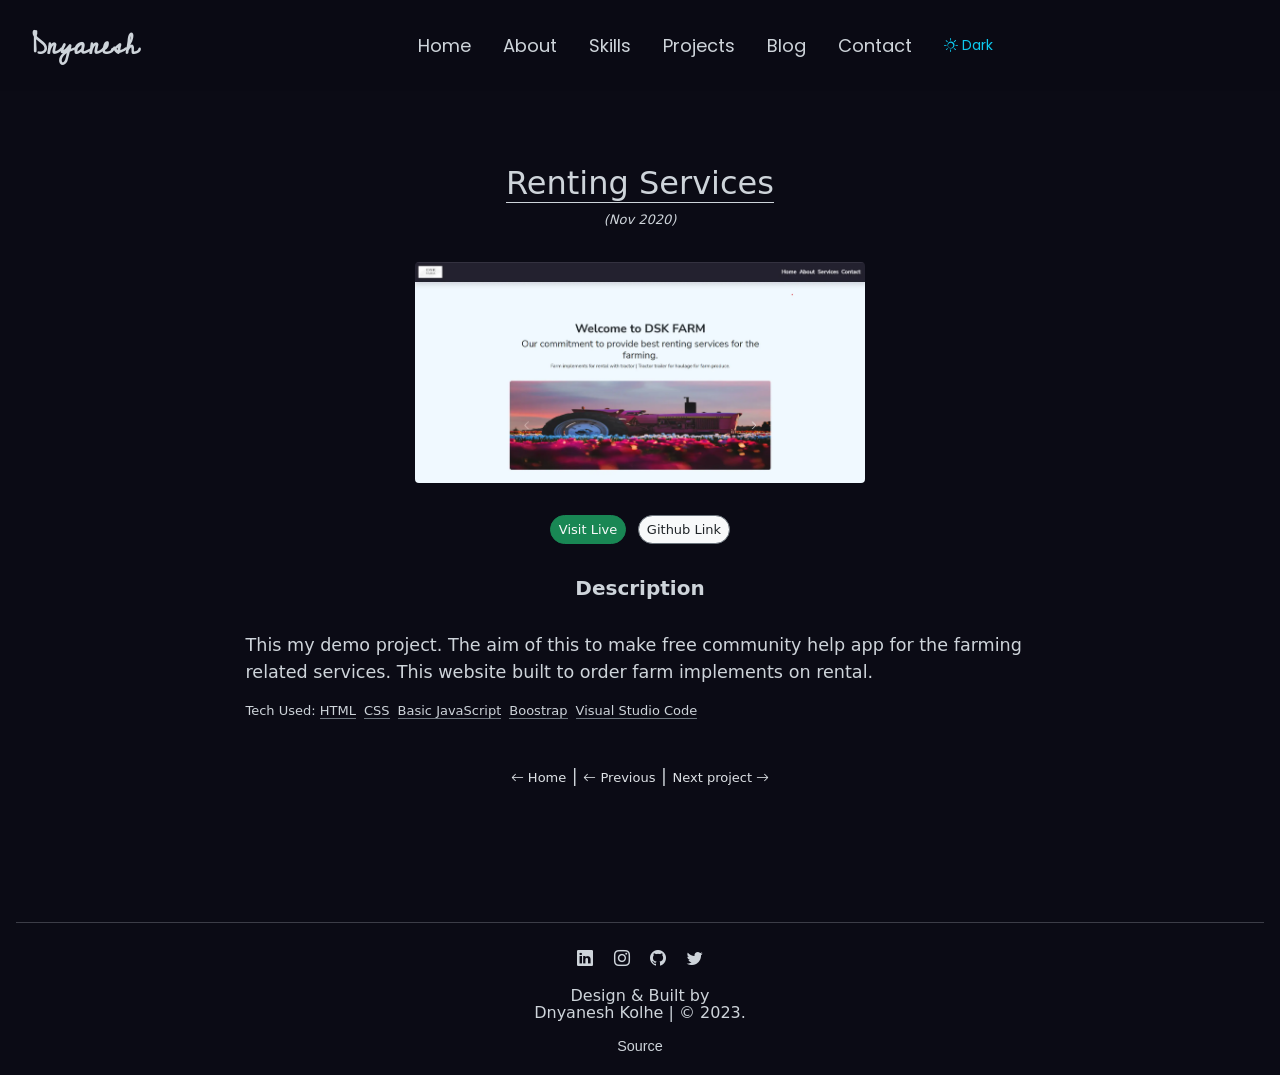
<file: renting-services-project.html>
<!DOCTYPE html>
<html lang="en">
  <head>
    <meta charset="UTF-8" />
    <meta http-equiv="X-UA-Compatible" content="IE=edge" />
    <meta name="viewport" content="width=device-width, initial-scale=1.0" />
    <title>Dnyanesh Kolhe Portfolio - Renting-Services-Project</title>
    <!-- Google tag (gtag.js) -->
    <script async src="https://www.googletagmanager.com/gtag/js?id=G-8NLV93GQS5"></script>
    <script>
      window.dataLayer = window.dataLayer || [];
      function gtag(){dataLayer.push(arguments);}
      gtag('js', new Date());

      gtag('config', 'G-8NLV93GQS5');
    </script>
    <!-- Boostrap CSS -->
    <link
      rel="stylesheet"
      href="./assets/bootstrap-5.2.3-dist/css/bootstrap.min.css"
    />
    <!-- CSS -->
    <link rel="stylesheet" href="./assets/css/style.css" />
    <!-- <link rel="stylesheet" href="./assets/css/switch.css"> -->
    <!-- Font Awesome -->
    <link
      rel="stylesheet"
      href="https://cdnjs.cloudflare.com/ajax/libs/font-awesome/6.2.0/css/all.min.css"
      integrity="sha512-xh6O/CkQoPOWDdYTDqeRdPCVd1SpvCA9XXcUnZS2FmJNp1coAFzvtCN9BmamE+4aHK8yyUHUSCcJHgXloTyT2A=="
      crossorigin="anonymous"
      referrerpolicy="no-referrer"
    />
    <!-- Bootstrap Icons -->
    <link
      rel="stylesheet"
      href="https://cdn.jsdelivr.net/npm/bootstrap-icons@1.9.1/font/bootstrap-icons.css"
    />
    <!-- Aos Libraray -->
    <link href="https://unpkg.com/aos@2.3.1/dist/aos.css" rel="stylesheet"/>

     <!-- Start cookieyes banner --> 
     <!-- <script id="cookieyes" type="text/javascript" src="https://cdn-cookieyes.com/client_data/c0e629960ec991e8146c32a6/script.js"></script>  -->
    <!-- End cookieyes banner -->
  </head>

  <body>
    <nav
      class="navbar autohide navbar-expand-lg fixed-top p-3 mb-5"
      id="navbar"
    >
      <div class="container-fluid">
        <!-- <a class="navbar-brand" href="https://dnyaneshkolhe.in/">DK.</a> -->
        <a class="navbar-brand" href="https://dnyaneshkolhe.in/">Dnyanesh</a>
        <button
          class="navbar-toggler"
          type="button"
          data-bs-toggle="collapse"
          data-bs-target="#navbarNav"
          aria-controls="navbarNav"
          aria-expanded="false"
          aria-label="Toggle navigation"
          id="menu_button"
        >
        <span class="text-dark" id="mobile-menu">Menu</span> 
          <span class="navbar-toggler-icon"></span>
          <!-- <span class="text-dark" id="mobile-menu">Menu</span> -->
        </button>
        <div
          class="collapse navbar-collapse justify-content-center"
          id="navbarNav"
        >
          <ul class="navbar-nav">
            <li class="nav-item">
              <a class="nav-link" aria-current="page" href="./index.html#home"
                >Home</a
              >
            </li>
            <li class="nav-item">
              <a class="nav-link" aria-current="page" href="./index.html#about"
                >About</a
              >
            </li>
            <li class="nav-item">
              <a class="nav-link" aria-current="page" href="./index.html#skill"
                >Skills</a
              >
            </li>
            <li class="nav-item">
              <a
                class="nav-link"
                aria-current="page"
                href="./index.html#project"
                >Projects</a
              >
            </li>
            <li class="nav-item">
              <a class="nav-link" aria-current="page" href="./blog.html"
                >Blog</a
              >
            </li>
            <li class="nav-item">
              <a
                class="nav-link"
                aria-current="page"
                href="./index.html#contact" id="nav-contact"
                >Contact</a
              >
            </li>
            <li class="nav-item">
              <a class="nav-link" aria-current="page" type="button" onclick="darkmode()" id="myBtn2">
                <!-- <i class="bi bi-moon-fill"></i> -->
                <i class="bi bi-brightness-high"> <span id="mode"></span></i>
              </a>
            </li>
            <!-- <li class="nav-item">
              <label class="toggle">
                <input class="toggle-checkbox" type="checkbox" type="button" onclick="darkmode()" id="myBtn2">
                <div class="toggle-switch"></div>
              </label>
            </li> -->
            <hr class="nav-hr" />
          </ul>
        </div>
      </div>
    </nav>

    <!-- Back to Top Button -->
    <button onclick="topFunction()" id="myBtn" title="Go to top">
      <i class="fa-solid fa-arrow-up"></i>
    </button>

    <!-- Smart Door Lock System Project Details -->
    <section id="project-details">
      <div class="container project-details">
        <div class="row" data-aos="zoom-in">
          <div class="col">
            <div>
              <h2 class="text-center project-details-title">
                <span>Renting Services</span>
              </h2>
              <p class="text-center project-details-title-2">(Nov 2020)</p>
            </div>

            <div class="text-center">
                <img src="./assets/img/Renting Services Screenshot.webp" class="img-fluid rounded-1" width="450" height="400" alt="Renting Services Screenshot">
            </div>

            <div class="text-center">

              <a class="btn btn-primary btn-sm text-bg-success text-light border-success live-link"
                href="https://dnyaneshkolhe.in/dskfarm/">Visit Live
              </a>
              <a class="btn btn-primary btn-sm text-bg-light text-dark github-link" href="https://github.com/dnyanesh2408/dskfarm"
                  >Github Link</a
                >
              </div>

            <div class="project-details-content">
              <h5 class="text-center project-details-content-tittle">
                Description
              </h5>
              <div>
                <p>This my demo project. The aim of this to make free community help app for the farming related services. This website built to order farm implements on rental.</p>
              </div>
              <div>
                <p></p>
                <p class="high_light">
                  <span class="high_light_2">Tech Used: <span>HTML</span><span>CSS</span><span>Basic JavaScript</span><span>Boostrap</span><span>Visual Studio Code</span>
                </p>
              </div>
            </div>

            <br>
            
            <div class="text-center">
              <a class="backtohome" href="./index.html#project"
              ><i class="bi bi-arrow-left"></i> Home</a
            > | 
            <a class="backtohome" href="./my-weather-app.html"
              ><i class="bi bi-arrow-left"></i> Previous</a
            > |
            <a class="backtohome" href="./personal-portfolio-website.html"
              >Next project <i class="bi bi-arrow-right"></i></a
            >
            </div>
          </div>
        </div>
      </div>
    </section>

    <!-- Footer -->
<section id="footer">
  <hr class="hr-footer">
  <div class="footer">

    <div class="text-center p-2">
      <p id="hero-social-links">

        <!-- <div class="text-center">
          <p id="follow">Follow Me</p>
        </div> -->
    
        <a href="https://in.linkedin.com/in/dnyaneshkolhe" target="_blank" title="linkedin_link"><i class="bi bi-linkedin"></i> <span id="right"></span></a>

        <a href="https://www.instagram.com/_dnyaneshkolhe_/" target="_blank" title="instagram_link"><i class="bi bi-instagram"></i> <span id="right"></span></a>

        <a href="https://github.com/dnyanesh2408" target="_blank" title="github_link"><i class="bi bi-github"></i> <span id="right"></span></a>

        <a href="https://github.com/dnyanesh2408" target="_blank" title="github_link"><i class="bi bi-twitter"></i> <span id="right"></span></a>
     

      </p>
    </div>
   
      <!--<p>Design & Built by</p>
          <p>Dnyanesh Kolhe | &copy; 2023.</p> -->

      <!-- <a href="http://bit.ly/3J6sLsc" rel="opener nonoreferrer" target="_blank">
        <div class="text-center">Design & Built by</div>
        <div class="text-center">Dnyanesh Kolhe | &copy; 2023.</div>
      </a> -->

      <div class="text-center" id="credit">
        <p>Design & Built by</p>
        <p>Dnyanesh Kolhe | &copy; 2023.</p>
      </div>

      <!-- <div class="text-center" id="stats">
        <a href="./privacy-policy.html">Privacy Policy</a> |
        <a href="./stats.html">Stats</a>
      </div> -->
      
      <div class="text-center p-1" id="source">
        <a href="http://bit.ly/3J6sLsc" rel="opener nonoreferrer" target="_blank">Source</a>
      </div>
    </a>
  </div>
</section>

    <!-- Preloader -->
    <div id="Preloader">
      <!-- <img src="./assets/img/Eclipse-1s-200px.svg"> -->
      <img src="./assets/img/preloader 2/Eclipse-1s-200px.svg">
    </div>
    
    <!-- jqeuaray for preloader -->
    <script src="https://code.jquery.com/jquery-3.6.0.min.js" integrity="sha256-/xUj+3OJU5yExlq6GSYGSHk7tPXikynS7ogEvDej/m4=" crossorigin="anonymous"></script>

    <!-- Bootstrap Js -->
    <script src="./assets/bootstrap-5.2.3-dist/js/bootstrap.bundle.min.js"></script>

    <!-- Main Js -->
    <script src="./assets/js/main.js"></script>

    <!-- Aos Animation -->
    <script src="https://unpkg.com/aos@2.3.1/dist/aos.js"></script>
    <script>
      AOS.init();
    </script>

    <!--Start of Tawk.to Script-->
    <!-- <script type="text/javascript">
      var Tawk_API=Tawk_API||{}, Tawk_LoadStart=new Date();
      (function(){
      var s1=document.createElement("script"),s0=document.getElementsByTagName("script")[0];
      s1.async=true;
      s1.src='https://embed.tawk.to/63f33d5131ebfa0fe7ee3bd0/1gpn2f2of';
      s1.charset='UTF-8';
      s1.setAttribute('crossorigin','*');
      s0.parentNode.insertBefore(s1,s0);
      })();
      </script> -->
      <!--End of Tawk.to Script-->
  
  </body>
</html>

<!-- Last Update 28/1/23-->
</file>
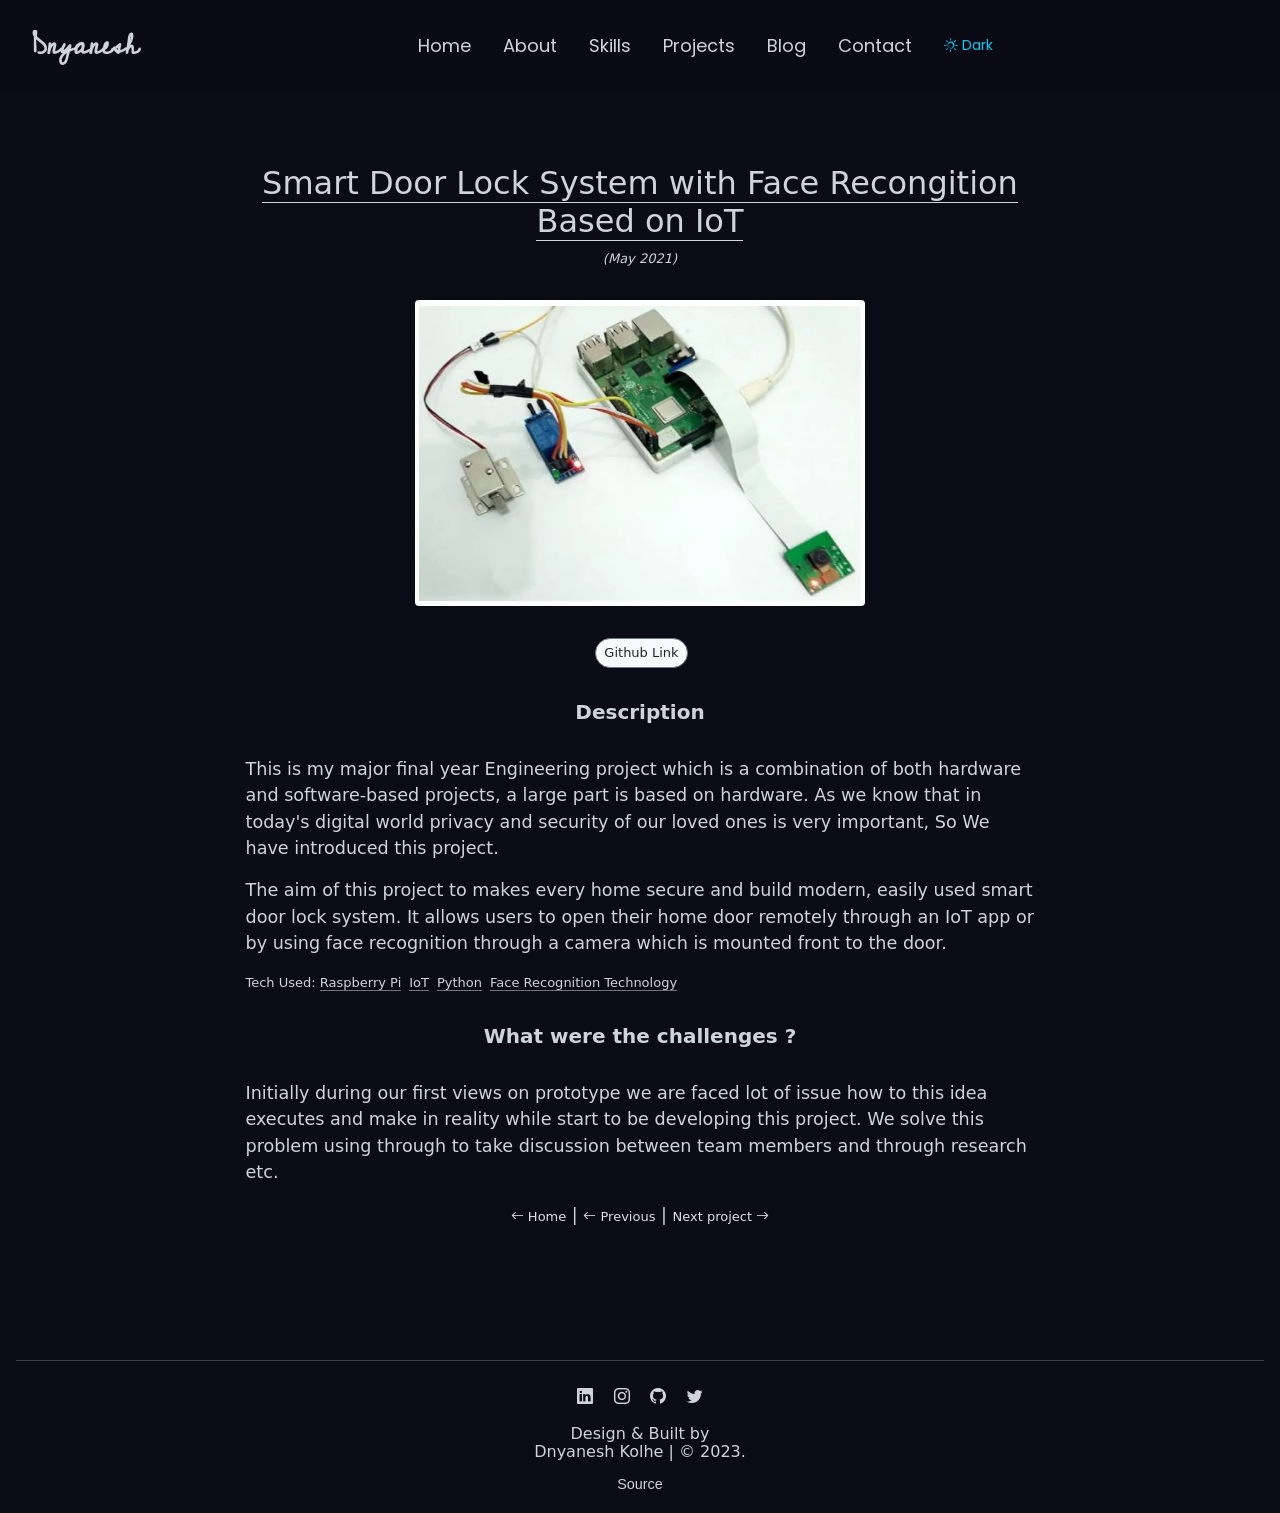
<file: smart-door-project.html>
<!DOCTYPE html>
<html lang="en">
  <head>
    <meta charset="UTF-8" />
    <meta http-equiv="X-UA-Compatible" content="IE=edge" />
    <meta name="viewport" content="width=device-width, initial-scale=1.0" />
    <title>Dnyanesh Kolhe Portfolio - Smart-Door-Project</title>
    <!-- Google tag (gtag.js) -->
    <script async src="https://www.googletagmanager.com/gtag/js?id=G-8NLV93GQS5"></script>
    <script>
      window.dataLayer = window.dataLayer || [];
      function gtag(){dataLayer.push(arguments);}
      gtag('js', new Date());

      gtag('config', 'G-8NLV93GQS5');
    </script>
    <!-- Boostrap CSS -->
    <link
      rel="stylesheet"
      href="./assets/bootstrap-5.2.3-dist/css/bootstrap.min.css"
    />
    <!-- CSS -->
    <link rel="stylesheet" href="./assets/css/style.css" />
    <!-- <link rel="stylesheet" href="./assets/css/switch.css"> -->
    <!-- Font Awesome -->
    <link
      rel="stylesheet"
      href="https://cdnjs.cloudflare.com/ajax/libs/font-awesome/6.2.0/css/all.min.css"
      integrity="sha512-xh6O/CkQoPOWDdYTDqeRdPCVd1SpvCA9XXcUnZS2FmJNp1coAFzvtCN9BmamE+4aHK8yyUHUSCcJHgXloTyT2A=="
      crossorigin="anonymous"
      referrerpolicy="no-referrer"
    />
    <!-- Bootstrap Icons -->
    <link
      rel="stylesheet"
      href="https://cdn.jsdelivr.net/npm/bootstrap-icons@1.9.1/font/bootstrap-icons.css"
    />
    <!-- Aos Libraray -->
    <link href="https://unpkg.com/aos@2.3.1/dist/aos.css" rel="stylesheet"/>

     <!-- Start cookieyes banner --> 
     <!-- <script id="cookieyes" type="text/javascript" src="https://cdn-cookieyes.com/client_data/c0e629960ec991e8146c32a6/script.js"></script>  -->
    <!-- End cookieyes banner -->
  </head>

  <body>
    <nav
      class="navbar autohide navbar-expand-lg fixed-top p-3 mb-5"
      id="navbar"
    >
      <div class="container-fluid">
        <!-- <a class="navbar-brand" href="https://dnyaneshkolhe.in/">DK.</a> -->
        <a class="navbar-brand" href="https://dnyaneshkolhe.in/">Dnyanesh</a>
        <button
          class="navbar-toggler"
          type="button"
          data-bs-toggle="collapse"
          data-bs-target="#navbarNav"
          aria-controls="navbarNav"
          aria-expanded="false"
          aria-label="Toggle navigation"
          id="menu_button"
        >
        <span class="text-dark" id="mobile-menu">Menu</span> 
          <span class="navbar-toggler-icon"></span>
          <!-- <span class="text-dark" id="mobile-menu">Menu</span> -->
        </button>
        <div
          class="collapse navbar-collapse justify-content-center"
          id="navbarNav"
        >
          <ul class="navbar-nav">
            <li class="nav-item">
              <a class="nav-link" aria-current="page" href="./index.html#home"
                >Home</a
              >
            </li>
            <li class="nav-item">
              <a class="nav-link" aria-current="page" href="./index.html#about"
                >About</a
              >
            </li>
            <li class="nav-item">
              <a class="nav-link" aria-current="page" href="./index.html#skill"
                >Skills</a
              >
            </li>
            <li class="nav-item">
              <a
                class="nav-link"
                aria-current="page"
                href="./index.html#project"
                >Projects</a
              >
            </li>
            <li class="nav-item">
              <a class="nav-link" aria-current="page" href="./blog.html"
                >Blog</a
              >
            </li>
            <li class="nav-item">
              <a
                class="nav-link"
                aria-current="page"
                href="./index.html#contact"
                id="nav-contact">Contact</a
              >
            </li>
            <li class="nav-item">
              <a class="nav-link" aria-current="page" type="button" onclick="darkmode()" id="myBtn2">
                <!-- <i class="bi bi-moon-fill"></i> -->
                <i class="bi bi-brightness-high"> <span id="mode"></span></i>
              </a>
            </li>
            <!-- <li class="nav-item">
              <label class="toggle">
                <input class="toggle-checkbox" type="checkbox" type="button" onclick="darkmode()" id="myBtn2">
                <div class="toggle-switch"></div>
              </label>
            </li> -->
            <hr class="nav-hr" />
          </ul>
        </div>
      </div>
    </nav>

    <!-- Back to Top Button -->
    <button onclick="topFunction()" id="myBtn" title="Go to top">
      <i class="fa-solid fa-arrow-up"></i>
    </button>

    <!-- Smart Door Lock System Project Details -->
    <section id="project-details">
      <div class="container project-details">
        <div class="row" data-aos="zoom-in">
          <div class="col">
            <div>
              <h2 class="text-center project-details-title">
                <span>Smart Door Lock System with Face Recongition Based on IoT</span>
              </h2>
              <p class="text-center project-details-title-2">(May 2021)</p>
            </div>

            <div class="text-center">
                <img src="./assets/img/Smart Door Lock Screenshot.webp" class="img-fluid rounded-1" width="450" height="400" alt="Smart Door Lock System">
            </div>

            <div class="text-center">
                <a
                  class="btn btn-primary btn-sm text-bg-light text-dark github-link"
                  href="https://github.com/dnyanesh2408/Smart-Door-Lock-System-with-Face-Recognition-Based-on-IoT"
                  >Github Link</a
                >
              </div>

            <div class="project-details-content">
              <h5 class="text-center project-details-content-tittle">
                Description
              </h5>
              <div>
                <p>
                    This is my major final year Engineering project which is a combination of both hardware and software-based projects, a large part is based on hardware. As we know that in today's digital world privacy and security of our loved ones is very important, So We have introduced this project.
                </p>
                <p>The aim of this project to makes every home 
                    secure and build modern, easily used smart door lock system. It allows users to open their home door remotely through an IoT app or by using face recognition through a camera which is mounted front to the door.  
                </p>
                <p class="high_light">
                  <span class="high_light_2">Tech Used: <span>Raspberry Pi</span><span>IoT</span><span>Python</span><span>Face Recognition Technology</span>
                </p>
              </div>
              <div class="text-center">
                <h5 class="learn">What were the challenges ?</h5>
              </div>
              <div>
                <p>Initially during our first views on prototype we are faced lot of issue how to this idea executes and make in reality while start to be developing this project. We solve this problem using through to take discussion between team members and through research etc.</p>
              </div>
            </div>
            <div class="text-center">
              <a class="backtohome" href="./index.html#project"
              ><i class="bi bi-arrow-left"></i> Home</a
            > | 
            <a class="backtohome" href="./mycalculator-project.html"
              ><i class="bi bi-arrow-left"></i> Previous</a
            > |
            <a class="backtohome" href="./my-weather-app.html"
              >Next project <i class="bi bi-arrow-right"></i></a
            >
            </div>
          </div>
        </div>
      </div>
    </section>

    <!-- Footer -->
    <!-- Footer -->
<section id="footer">
  <hr class="hr-footer">
  <div class="footer">

    <div class="text-center p-2">
      <p id="hero-social-links">

        <!-- <div class="text-center">
          <p id="follow">Follow Me</p>
        </div> -->
    
        <a href="https://in.linkedin.com/in/dnyaneshkolhe" target="_blank" title="linkedin_link"><i class="bi bi-linkedin"></i> <span id="right"></span></a>

        <a href="https://www.instagram.com/_dnyaneshkolhe_/" target="_blank" title="instagram_link"><i class="bi bi-instagram"></i> <span id="right"></span></a>

        <a href="https://github.com/dnyanesh2408" target="_blank" title="github_link"><i class="bi bi-github"></i> <span id="right"></span></a>

        <a href="https://github.com/dnyanesh2408" target="_blank" title="github_link"><i class="bi bi-twitter"></i> <span id="right"></span></a>
     

      </p>
    </div>
   
      <!--<p>Design & Built by</p>
          <p>Dnyanesh Kolhe | &copy; 2023.</p> -->

      <!-- <a href="http://bit.ly/3J6sLsc" rel="opener nonoreferrer" target="_blank">
        <div class="text-center">Design & Built by</div>
        <div class="text-center">Dnyanesh Kolhe | &copy; 2023.</div>
      </a> -->

      <div class="text-center" id="credit">
        <p>Design & Built by</p>
        <p>Dnyanesh Kolhe | &copy; 2023.</p>
      </div>

      <!-- <div class="text-center" id="stats">
        <a href="./privacy-policy.html">Privacy Policy</a> |
        <a href="./stats.html">Stats</a>
      </div> -->
      
      <div class="text-center p-1" id="source">
        <a href="http://bit.ly/3J6sLsc" rel="opener nonoreferrer" target="_blank">Source</a>
      </div>
    </a>
  </div>
</section>

    <!-- Preloader -->
    <div id="Preloader">
      <!-- <img src="./assets/img/Eclipse-1s-200px.svg"> -->
      <img src="./assets/img/preloader 2/Eclipse-1s-200px.svg">
    </div>
    
    <!-- jqeuaray for preloader -->
    <script src="https://code.jquery.com/jquery-3.6.0.min.js" integrity="sha256-/xUj+3OJU5yExlq6GSYGSHk7tPXikynS7ogEvDej/m4=" crossorigin="anonymous"></script>

    <!-- Bootstrap Js -->
    <script src="./assets/bootstrap-5.2.3-dist/js/bootstrap.bundle.min.js"></script>

    <!-- Main Js -->
    <script src="./assets/js/main.js"></script>

    <!-- Aos Animation -->
    <script src="https://unpkg.com/aos@2.3.1/dist/aos.js"></script>
    <script>
      AOS.init();
    </script>

    <!--Start of Tawk.to Script-->
<!-- <script type="text/javascript">
  var Tawk_API=Tawk_API||{}, Tawk_LoadStart=new Date();
  (function(){
  var s1=document.createElement("script"),s0=document.getElementsByTagName("script")[0];
  s1.async=true;
  s1.src='https://embed.tawk.to/63f33d5131ebfa0fe7ee3bd0/1gpn2f2of';
  s1.charset='UTF-8';
  s1.setAttribute('crossorigin','*');
  s0.parentNode.insertBefore(s1,s0);
  })();
  </script> -->
  <!--End of Tawk.to Script-->
  
  </body>
</html>

<!-- Last Update 28/1/23-->
</file>
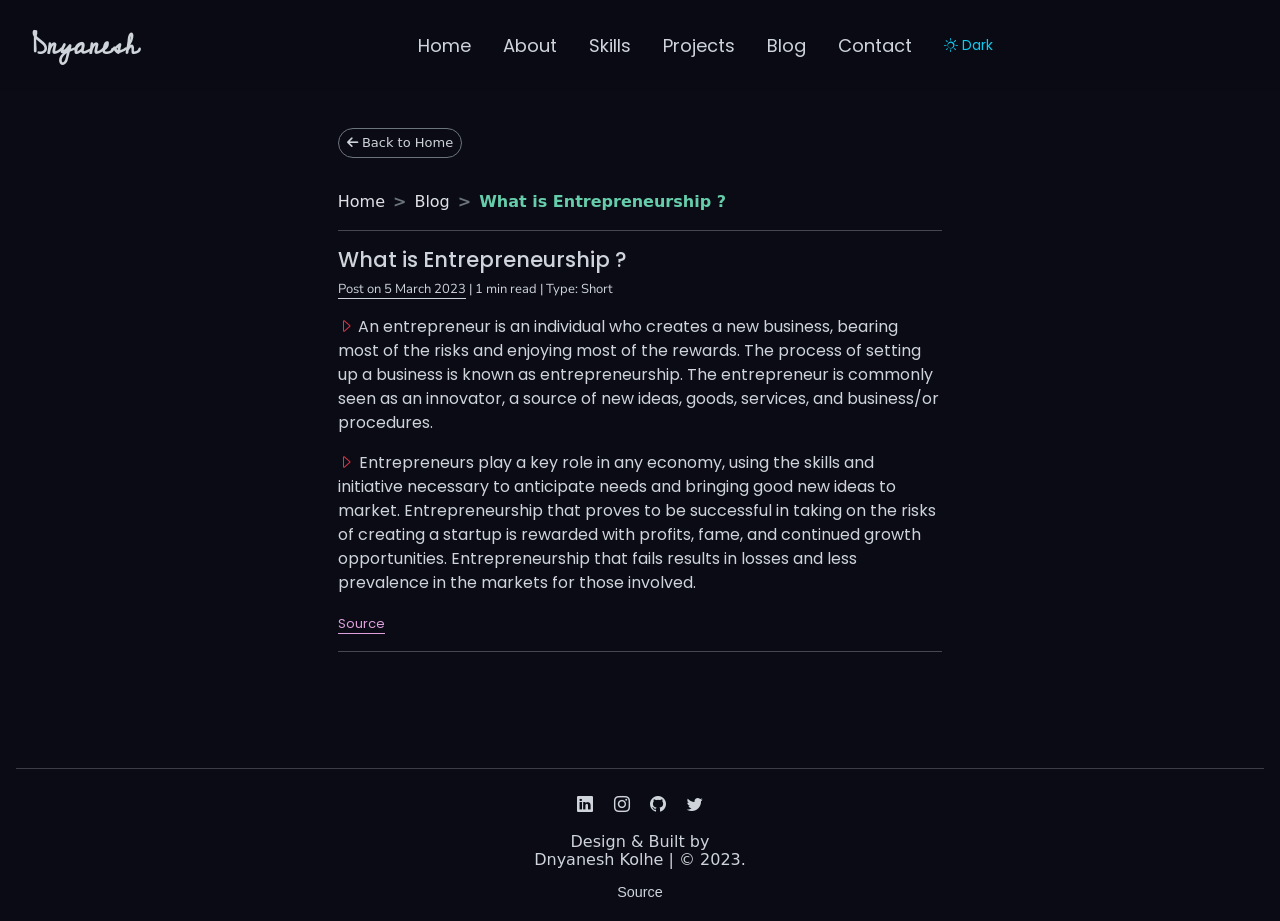
<file: what_is_entrepreneurship.html>
<!DOCTYPE html>
<html lang="en">
<head>
    <meta charset="UTF-8">
    <meta http-equiv="X-UA-Compatible" content="IE=edge">
    <meta name="viewport" content="width=device-width, initial-scale=1.0">
    <title>Dnyanesh Kolhe Portfolio - Blog - What is Entrepreneurship</title>
    <!-- Google tag (gtag.js) -->
    <script async src="https://www.googletagmanager.com/gtag/js?id=G-8NLV93GQS5"></script>
    <script>
      window.dataLayer = window.dataLayer || [];
      function gtag(){dataLayer.push(arguments);}
      gtag('js', new Date());

      gtag('config', 'G-8NLV93GQS5');
    </script>
    <!-- Bootstrap CSS -->
    <link rel="stylesheet" href="./assets/bootstrap-5.2.3-dist/css/bootstrap.min.css">
    <!-- CSS -->
    <link rel="stylesheet" href="./assets/css/style.css">
    <!-- <link rel="stylesheet" href="./assets/css/switch.css"> -->
    <!-- Font Awesome -->
    <link rel="stylesheet" href="https://cdnjs.cloudflare.com/ajax/libs/font-awesome/6.2.0/css/all.min.css" integrity="sha512-xh6O/CkQoPOWDdYTDqeRdPCVd1SpvCA9XXcUnZS2FmJNp1coAFzvtCN9BmamE+4aHK8yyUHUSCcJHgXloTyT2A==" crossorigin="anonymous" referrerpolicy="no-referrer"/>
    <!-- Bootstrap Icons -->
    <link rel="stylesheet" href="https://cdn.jsdelivr.net/npm/bootstrap-icons@1.9.1/font/bootstrap-icons.css">
    <!-- Aos Libraray -->
    <link href="https://unpkg.com/aos@2.3.1/dist/aos.css" rel="stylesheet">

     <!-- Start cookieyes banner --> 
     <!-- <script id="cookieyes" type="text/javascript" src="https://cdn-cookieyes.com/client_data/c0e629960ec991e8146c32a6/script.js"></script>  -->
    <!-- End cookieyes banner -->
    
</head>

<body>
    <nav class="navbar autohide navbar-expand-lg fixed-top p-3 mb-5" id="navbar">
      <div class="container-fluid">
        <!-- <a class="navbar-brand" href="https://dnyaneshkolhe.in/">DK.</a> -->
        <a class="navbar-brand" href="https://dnyaneshkolhe.in/">Dnyanesh</a>
        <button class="navbar-toggler" type="button" data-bs-toggle="collapse" data-bs-target="#navbarNav" aria-controls="navbarNav" aria-expanded="false" aria-label="Toggle navigation" id="menu_button">
          <span class="text-dark" id="mobile-menu">Menu</span> 
          <span class="navbar-toggler-icon"></span>
          <!-- <span class="text-dark" id="mobile-menu">Menu</span> -->
        </button>
        <div class="collapse navbar-collapse justify-content-center" id="navbarNav">
          <ul class="navbar-nav">
            <li class="nav-item">
              <a class="nav-link" aria-current="page" href="./index.html#home">Home</a>
            </li>
            <li class="nav-item">
              <a class="nav-link" aria-current="page" href="./index.html#about">About</a>
            </li>
            <li class="nav-item">
              <a class="nav-link" aria-current="page" href="./index.html#skill">Skills</a>
            </li>
            <li class="nav-item">
              <a class="nav-link" aria-current="page" href="./index.html#project">Projects</a>
            </li>
            <li class="nav-item">
              <a class="nav-link" aria-current="page" href="./blog.html">Blog</a>
            </li>
            <li class="nav-item">
              <a class="nav-link" aria-current="page" href="./index.html#contact" id="nav-contact">Contact</a>
            </li>
            <li class="nav-item">
              <a class="nav-link" aria-current="page" type="button" onclick="darkmode()" id="myBtn2">
                <!-- <i class="bi bi-moon-fill"></i> -->
                <i class="bi bi-brightness-high"> <span id="mode"></span></i>
              </a>
            </li>
            <!-- <li class="nav-item">
              <label class="toggle">
                <input class="toggle-checkbox" type="checkbox" type="button" onclick="darkmode()" id="myBtn2">
                <div class="toggle-switch"></div>
              </label>
            </li> -->
            <hr class="nav-hr">
          </ul>
        </div>
      </div>
    </nav>
  
  <!-- Back to Top Button -->
  <button onclick="topFunction()" id="myBtn" title="Go to top">
    <i class="fa-solid fa-arrow-up"></i>
  </button>

        <!-- Blog - First-Post -->
        <section id="blog-first-post" class="blog section-bg">
          <div class="container" id="container-width-4">
            <div class="row">
              <!-- <div class="col-lg-6"> -->
              <div class="col-sm">

                 <!-- Home Back -->
                <div>
                  <a class="btn btn-primary btn-sm" href="./blog.html" role="button"><i class="fa-solid fa-arrow-left"></i> Back to Home</a>
                </div>
                <!--End Home Back -->
              

                <!-- <div>
                  <a href="./index.html">Home</a> > <a href="./blog.html">Blog</a> > <a class="text-muted" href="./what_is_entrepreneurship.html">What is Entrepreneurship ?</a>
                </div> -->

                <nav style="--bs-breadcrumb-divider: '>';" aria-label="breadcrumb">
                  <ol class="breadcrumb">
                    <li class="breadcrumb-item"><a href="./index.html">Home</a></li>
                    <li class="breadcrumb-item"><a href="./blog.html">Blog</a></li>
                    <li class="breadcrumb-item active" aria-current="page">What is Entrepreneurship ?</li>
                  </ol>
                </nav>
             
                 
                <hr id="hr-post">

                  <div class="blog-title border-0" id="blog-title">

                  <h4>What is Entrepreneurship ?</h4>

                  <p class="post-date"><span>Post on 5 March 2023</span> | 1 min read | Type: Short</p>

                  <p id="post-content">
                    <i class="bi bi-caret-right"></i> An entrepreneur is an individual who creates a new business, bearing most of the risks and enjoying most of the rewards. The process of setting up a business is known as entrepreneurship. The entrepreneur is commonly seen as an innovator, a source of new ideas, goods, services, and business/or procedures.
                  </p>
                  <p id="post-content">
                    <i class="bi bi-caret-right"> </i>Entrepreneurs play a key role in any economy, using the skills and initiative necessary to anticipate needs and bringing good new ideas to market. Entrepreneurship that proves to be successful in taking on the risks of creating a startup is rewarded with profits, fame, and continued growth opportunities. Entrepreneurship that fails results in losses and less prevalence in the markets for those involved.
                  </p>

                  <!-- <h6 id="post-content-head"></h6>
                  <p><img src="" class="img-thumbnail" alt="web-img-1"></p>
                  <a id="post-link" href="" target="_blank">Original Post</a> | <a id="post-link" href="" target="_blank">Refrence</a>
                  <hr id="hr-post"> -->

                  <a id="post-link" href="https://entrepreneursstories.wordpress.com/2022/06/29/what-is-entrepreneurship/" target="_blank">
                    Source
                  </a>
                  <hr id="hr-post">
                </div>
              </div>
            </div>
          </div>
        </section>
        <!-- End Blog - First-Post -->

    <!-- Footer -->
    <!-- Footer -->
<section id="footer">
  <hr class="hr-footer">
  <div class="footer">

    <div class="text-center p-2">
      <p id="hero-social-links">

        <!-- <div class="text-center">
          <p id="follow">Follow Me</p>
        </div> -->
    
        <a href="https://in.linkedin.com/in/dnyaneshkolhe" target="_blank" title="linkedin_link"><i class="bi bi-linkedin"></i> <span id="right"></span></a>

        <a href="https://www.instagram.com/_dnyaneshkolhe_/" target="_blank" title="instagram_link"><i class="bi bi-instagram"></i> <span id="right"></span></a>

        <a href="https://github.com/dnyanesh2408" target="_blank" title="github_link"><i class="bi bi-github"></i> <span id="right"></span></a>

        <a href="https://github.com/dnyanesh2408" target="_blank" title="github_link"><i class="bi bi-twitter"></i> <span id="right"></span></a>
     

      </p>
    </div>
   
      <!--<p>Design & Built by</p>
          <p>Dnyanesh Kolhe | &copy; 2023.</p> -->

      <!-- <a href="http://bit.ly/3J6sLsc" rel="opener nonoreferrer" target="_blank">
        <div class="text-center">Design & Built by</div>
        <div class="text-center">Dnyanesh Kolhe | &copy; 2023.</div>
      </a> -->

      <div class="text-center" id="credit">
        <p>Design & Built by</p>
        <p>Dnyanesh Kolhe | &copy; 2023.</p>
      </div>

      <!-- <div class="text-center" id="stats">
        <a href="./privacy-policy.html">Privacy Policy</a> |
        <a href="./stats.html">Stats</a>
      </div> -->
      
      <div class="text-center p-1" id="source">
        <a href="http://bit.ly/3J6sLsc" rel="opener nonoreferrer" target="_blank">Source</a>
      </div>
    </a>
  </div>
</section>
    <!-- End Footer -->

    <!-- Preloader -->
    <div id="Preloader">
      <!-- <img src="./assets/img/Eclipse-1s-200px.svg"> -->
      <img src="./assets/img/preloader 2/Eclipse-1s-200px.svg">
    </div>
    
    <!-- jqeuaray for preloader -->
    <script src="https://code.jquery.com/jquery-3.6.0.min.js" integrity="sha256-/xUj+3OJU5yExlq6GSYGSHk7tPXikynS7ogEvDej/m4=" crossorigin="anonymous"></script>
    
    <!-- Bootstrap Js -->
    <script src="./assets/bootstrap-5.2.3-dist/js/bootstrap.bundle.min.js"></script>

    <!-- Main Js -->
    <script src="./assets/js/main.js"></script>

    <!--Start of Tawk.to Script-->

<!-- <script type="text/javascript">
  var Tawk_API=Tawk_API||{}, Tawk_LoadStart=new Date();
  (function(){
  var s1=document.createElement("script"),s0=document.getElementsByTagName("script")[0];
  s1.async=true;
  s1.src='https://embed.tawk.to/63f33d5131ebfa0fe7ee3bd0/1gpn2f2of';
  s1.charset='UTF-8';
  s1.setAttribute('crossorigin','*');
  s0.parentNode.insertBefore(s1,s0);
  })();
  </script> -->

  <!--End of Tawk.to Script-->
  
  </body>
</html>

<!-- Last Update 28/1/23-->
</file>
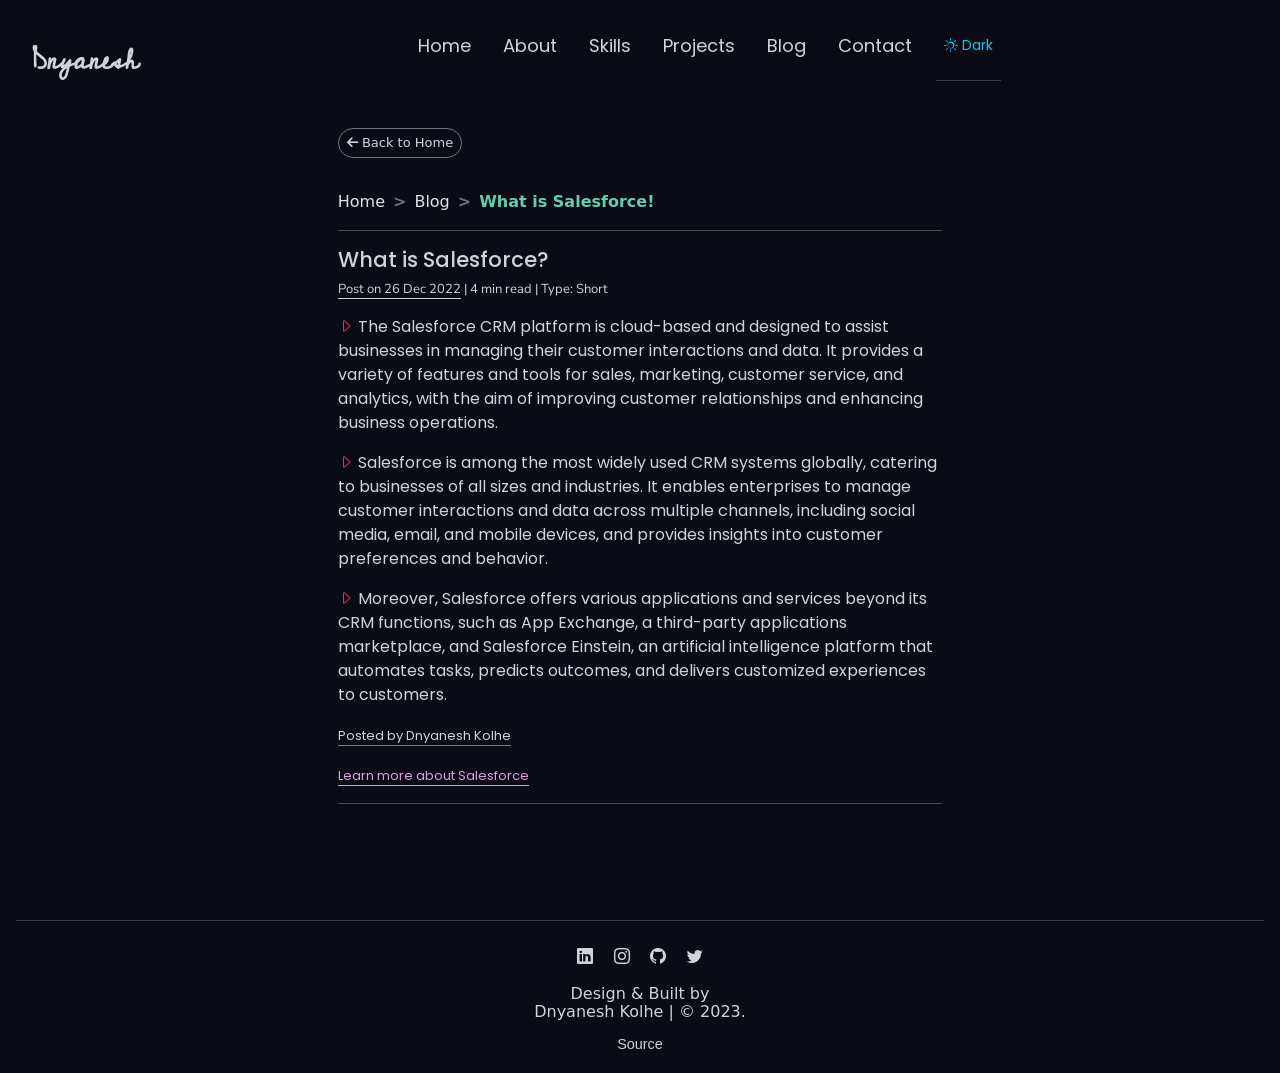
<file: what_is_salesforce.html>
<!DOCTYPE html>
<html lang="en">
<head>
    <meta charset="UTF-8">
    <meta http-equiv="X-UA-Compatible" content="IE=edge">
    <meta name="viewport" content="width=device-width, initial-scale=1.0">
    <title>Dnyanesh Kolhe Portfolio - Blog - What is Salesforce</title>
    <!-- Google tag (gtag.js) -->
    <script async src="https://www.googletagmanager.com/gtag/js?id=G-8NLV93GQS5"></script>
    <script>
      window.dataLayer = window.dataLayer || [];
      function gtag(){dataLayer.push(arguments);}
      gtag('js', new Date());

      gtag('config', 'G-8NLV93GQS5');
    </script>
    <!-- Bootstrap CSS -->
    <link rel="stylesheet" href="./assets/bootstrap-5.2.3-dist/css/bootstrap.min.css">
    <!-- CSS -->
    <link rel="stylesheet" href="./assets/css/style.css">
    <!-- <link rel="stylesheet" href="./assets/css/switch.css"> -->
    <!-- Font Awesome -->
    <link rel="stylesheet" href="https://cdnjs.cloudflare.com/ajax/libs/font-awesome/6.2.0/css/all.min.css" integrity="sha512-xh6O/CkQoPOWDdYTDqeRdPCVd1SpvCA9XXcUnZS2FmJNp1coAFzvtCN9BmamE+4aHK8yyUHUSCcJHgXloTyT2A==" crossorigin="anonymous" referrerpolicy="no-referrer"/>
    <!-- Bootstrap Icons -->
    <link rel="stylesheet" href="https://cdn.jsdelivr.net/npm/bootstrap-icons@1.9.1/font/bootstrap-icons.css">
    <!-- Aos Libraray -->
    <link href="https://unpkg.com/aos@2.3.1/dist/aos.css" rel="stylesheet">

     <!-- Start cookieyes banner --> 
     <!-- <script id="cookieyes" type="text/javascript" src="https://cdn-cookieyes.com/client_data/c0e629960ec991e8146c32a6/script.js"></script>  -->
    <!-- End cookieyes banner -->
</head>

<body>
    <nav class="navbar autohide navbar-expand-lg fixed-top p-3 mb-5" id="navbar">
      <div class="container-fluid">
        <!-- <a class="navbar-brand" href="https://dnyaneshkolhe.in/">DK.</a> -->
        <a class="navbar-brand" href="https://dnyaneshkolhe.in/">Dnyanesh</a>
        <button class="navbar-toggler" type="button" data-bs-toggle="collapse" data-bs-target="#navbarNav" aria-controls="navbarNav" aria-expanded="false" aria-label="Toggle navigation" id="menu_button">
          <span class="text-dark" id="mobile-menu">Menu</span> 
          <span class="navbar-toggler-icon"></span>
          <!-- <span class="text-dark" id="mobile-menu">Menu</span> -->
        </button>
        <div class="collapse navbar-collapse justify-content-center" id="navbarNav">
          <ul class="navbar-nav">
            <li class="nav-item">
              <a class="nav-link" aria-current="page" href="./index.html#home">Home</a>
            </li>
            <li class="nav-item">
              <a class="nav-link" aria-current="page" href="./index.html#about">About</a>
            </li>
            <li class="nav-item">
              <a class="nav-link" aria-current="page" href="./index.html#skill">Skills</a>
            </li>
            <li class="nav-item">
              <a class="nav-link" aria-current="page" href="./index.html#project">Projects</a>
            </li>
            <li class="nav-item">
              <a class="nav-link" aria-current="page" href="./blog.html">Blog</a>
            </li>
            <li class="nav-item">
              <a class="nav-link" aria-current="page" href="./index.html#contact" id="nav-contact">Contact</a>
            </li>
            <li class="nav-item">
              <a class="nav-link" aria-current="page" type="button" onclick="darkmode()" id="myBtn2">
                <!-- <i class="bi bi-moon-fill"></i> -->
                <i class="bi bi-brightness-high"> <span id="mode"></span></i>
              </a>
            <!-- </li>
            <li class="nav-item">
              <label class="toggle">
                <input class="toggle-checkbox" type="checkbox" type="button" onclick="darkmode()" id="myBtn2">
                <div class="toggle-switch"></div>
              </label>
            </li> -->
            <hr class="nav-hr">
          </ul>
        </div>
      </div>
    </nav>
  
  <!-- Back to Top Button -->
  <button onclick="topFunction()" id="myBtn" title="Go to top">
    <i class="fa-solid fa-arrow-up"></i>
  </button>

        <!-- Blog - First-Post -->
        <section id="blog-first-post" class="blog section-bg">
          <div class="container" id="container-width-4">
            <div class="row">
              <!-- <div class="col-lg-6"> -->
              <div class="col-sm">
                <!-- Home Back -->
  
                <a class="btn btn-primary btn-sm" href="./blog.html" role="button"><i class="fa-solid fa-arrow-left"></i> Back to Home</a>

                <nav style="--bs-breadcrumb-divider: '>';" aria-label="breadcrumb">
                  <ol class="breadcrumb">
                    <li class="breadcrumb-item"><a href="./index.html">Home</a></li>
                    <li class="breadcrumb-item"><a href="./blog.html">Blog</a></li>
                    <li class="breadcrumb-item active" aria-current="page">What is Salesforce!</li>
                  </ol>
                </nav>
                <!--End Home Back -->

                  <hr id="hr-post">
                <!-- <div class="blog-title shadow-sm p-3" id="blog-title"> -->

                  <div class="blog-title border-0" id="blog-title">

                  <h4>What is Salesforce?</h4>

                  <p class="post-date"><span>Post on 26 Dec 2022</span> | 4 min read | Type: Short</p>

                  <p id="post-content">
                    <i class="bi bi-caret-right"></i> The Salesforce CRM platform is cloud-based and designed to assist businesses in managing their customer interactions and data. It provides a variety of features and tools for sales, marketing, customer service, and analytics, with the aim of improving customer relationships and enhancing business operations.
                  </p>
                  <p id="post-content">
                    <i class="bi bi-caret-right"></i> Salesforce is among the most widely used CRM systems globally, catering to businesses of all sizes and industries. It enables enterprises to manage customer interactions and data across multiple channels, including social media, email, and mobile devices, and provides insights into customer preferences and behavior.
                  </p>
                  <p id="post-content">
                    <i class="bi bi-caret-right"></i> Moreover, Salesforce offers various applications and services beyond its CRM functions, such as App Exchange, a third-party applications marketplace, and Salesforce Einstein, an artificial intelligence platform that automates tasks, predicts outcomes, and delivers customized experiences to customers.
                  </p>

                  <!-- <h6 id="post-content-head"></h6>
                  <p><img src="" class="img-thumbnail" alt="web-img-1"></p>
                  <a id="post-link" href="" target="_blank">Original Post</a> | <a id="post-link" href="" target="_blank">Refrence</a>
                  <hr id="hr-post"> -->

                  <p><span style="font-size: small; border-bottom: 0.5px solid gray;">Posted by Dnyanesh Kolhe</span></p>

                  <a id="post-link" href="https://www.salesforce.com/products/what-is-salesforce/" target="_blank">
                    Learn more about Salesforce
                  </a>
                  <hr id="hr-post">
                </div>
              </div>
            </div>
          </div>
        </section>
        <!-- End Blog - First-Post -->

    <!-- Footer -->
<section id="footer">
  <hr class="hr-footer">
  <div class="footer">

    <div class="text-center p-2">
      <p id="hero-social-links">

        <!-- <div class="text-center">
          <p id="follow">Follow Me</p>
        </div> -->
    
        <a href="https://in.linkedin.com/in/dnyaneshkolhe" target="_blank" title="linkedin_link"><i class="bi bi-linkedin"></i> <span id="right"></span></a>

        <a href="https://www.instagram.com/_dnyaneshkolhe_/" target="_blank" title="instagram_link"><i class="bi bi-instagram"></i> <span id="right"></span></a>

        <a href="https://github.com/dnyanesh2408" target="_blank" title="github_link"><i class="bi bi-github"></i> <span id="right"></span></a>

        <a href="https://github.com/dnyanesh2408" target="_blank" title="github_link"><i class="bi bi-twitter"></i> <span id="right"></span></a>
     

      </p>
    </div>
   
      <!--<p>Design & Built by</p>
          <p>Dnyanesh Kolhe | &copy; 2023.</p> -->

      <!-- <a href="http://bit.ly/3J6sLsc" rel="opener nonoreferrer" target="_blank">
        <div class="text-center">Design & Built by</div>
        <div class="text-center">Dnyanesh Kolhe | &copy; 2023.</div>
      </a> -->

      <div class="text-center" id="credit">
        <p>Design & Built by</p>
        <p>Dnyanesh Kolhe | &copy; 2023.</p>
      </div>

      <!-- <div class="text-center" id="stats">
        <a href="./privacy-policy.html">Privacy Policy</a> |
        <a href="./stats.html">Stats</a>
      </div> -->

      <div class="text-center p-1" id="source">
        <a href="http://bit.ly/3J6sLsc" rel="opener nonoreferrer" target="_blank">Source</a>
      </div>
    </a>
  </div>
</section>
    <!-- End Footer -->

    <!-- Preloader -->
    <div id="Preloader">
      <!-- <img src="./assets/img/Eclipse-1s-200px.svg"> -->
      <img src="./assets/img/preloader 2/Eclipse-1s-200px.svg">
    </div>
    
    <!-- jqeuaray for preloader -->
    <script src="https://code.jquery.com/jquery-3.6.0.min.js" integrity="sha256-/xUj+3OJU5yExlq6GSYGSHk7tPXikynS7ogEvDej/m4=" crossorigin="anonymous"></script>
    
    <!-- Bootstrap Js -->
    <script src="./assets/bootstrap-5.2.3-dist/js/bootstrap.bundle.min.js"></script>

    <!-- Main Js -->
    <script src="./assets/js/main.js"></script>

    <!--Start of Tawk.to Script-->

<!-- <script type="text/javascript">
  var Tawk_API=Tawk_API||{}, Tawk_LoadStart=new Date();
  (function(){
  var s1=document.createElement("script"),s0=document.getElementsByTagName("script")[0];
  s1.async=true;
  s1.src='https://embed.tawk.to/63f33d5131ebfa0fe7ee3bd0/1gpn2f2of';
  s1.charset='UTF-8';
  s1.setAttribute('crossorigin','*');
  s0.parentNode.insertBefore(s1,s0);
  })();
  </script> -->

  <!--End of Tawk.to Script-->
  
  </body>
</html>

<!-- Last Update 28/1/23-->
</file>
<file: assets/css/style.css>
@import url('https://fonts.googleapis.com/css2?family=Nunito+Sans:wght@200;300;400;600;700;800;900&display=swap');
/* font-family: 'Nunito Sans', sans-serif; */
@import url('https://fonts.googleapis.com/css2?family=Poppins:ital,wght@0,100;0,200;0,300;0,400;0,500;0,600;0,700;0,800;0,900;1,100;1,200;1,300;1,400;1,500;1,600;1,700;1,800;1,900&display=swap');
/* font-family: 'Poppins', sans-serif; */
@import url('https://fonts.googleapis.com/css2?family=Inter:wght@100;200;300;400;500;600;700;800;900&display=swap');
/* font-family: 'Inter', sans-serif; */
@import url('https://fonts.googleapis.com/css2?family=Cedarville+Cursive&display=swap');
/* font-family: 'Cedarville Cursive', cursive; */
*{
    padding: 0;
    margin: 0;
}
body, html{
    margin: 0;
    padding: 0;
    scroll-behavior: smooth !important;
    -webkit-font-smoothing: antialiased;
    -moz-osx-font-smoothing: grayscale;
    /* background-color: #141626 !important; */
    background-color: #0b0b15;
    /* color: #d0d4e7; */
    color: var(--bs-gray-400);
    font-family: Apercu,"Source Sans Pro",system,system-ui,-apple-system,BlinkMacSystemFont,Roboto,Helvetica,Arial,sans-serif;
    line-height: 1.5;
    width: 100%;
    --scrollbarBG: #0b0b15;
    --thumbBG: #2c2c3fdb;
}
body::-webkit-scrollbar {
    width: 11px;
}
body {
    scrollbar-width: thin;
    scrollbar-color: var(--thumbBG) var(--scrollbarBG);
}
body::-webkit-scrollbar-track {
    background: var(--scrollbarBG);
}
body::-webkit-scrollbar-thumb {
    background-color: var(--thumbBG) ;
    border-radius: 6px;
    border: 3px solid var(--scrollbarBG);
}
:root {
    /* Booostrap Variable */
    --bs-blue: #0d6efd;
    --bs-indigo: #6610f2;
    --bs-purple: #6f42c1;
    --bs-pink: #d63384;
    --bs-red: #dc3545;
    --bs-orange: #fd7e14;
    --bs-yellow: #ffc107;
    --bs-green: #198754;
    --bs-teal: #20c997;
    --bs-cyan: #0dcaf0;
    --bs-black: #000;
    --bs-white: #fff;
    --bs-gray: #6c757d;
    --bs-gray-dark: #343a40;
    --bs-gray-100: #f8f9fa;
    --bs-gray-200: #e9ecef;
    --bs-gray-300: #dee2e6;
    --bs-gray-400: #ced4da;
    --bs-gray-500: #adb5bd;
    --bs-gray-600: #6c757d;
    --bs-gray-700: #495057;
    --bs-gray-800: #343a40;
    --bs-gray-900: #212529;
    --bs-primary: #0d6efd;
    --bs-secondary: #6c757d;
    --bs-success: #198754;
    --bs-info: #0dcaf0;
    --bs-warning: #ffc107;
    --bs-danger: #dc3545;
    --bs-light: #f8f9fa;
    --bs-dark: #212529;
    /* End Booostrap Variable */
    --bg-shadow: #161621;
    --bg-shadow-light: #cbcbcbf5;
    --transition: all 0.25s cubic-bezier(0.645,0.045,0.355,1);
    --border-border: 0.8px solid #151521;
    --border-border-light: 0.8px solid #e8e8e8;
    /* --border-radius: 6px; */
    --border-radius: 4px;
    /* --bg-color: #13131e; */
    --bg-color: #161621;
    --bg-color-light: #f8f9f9f7;
    --txt-color: var(--bs-gray-400);
    --txt-color-light: var(--bs-gray-dark);
    --font-size: 18px;
    --font-size-2: 16px;
    --font-weight: 400;
    --bg-padding: 14px;
    --font-family1: 'Inter', sans-serif;
    --font-family2: 'Poppins', sans-serif;
}
/* Dark & Light Mode */
.dark-mode {
    background-color: var(--bs-gray-100);
    color: #000;
}
.dark-mode a {
    color: #000 !important;
}
.dark-mode p{
    color: var(--bs-gray-dark) !important;
}
.dark-mode #p{
    color: var(--bs-gray-dark) !important;
}
#myBtn2{
    margin-top: 0.2rem;
   font-size: 14px;
}
.dark-mode .bi-brightness-high{
    color: orangered;
}
.dark-mode #mode::before{
    content: "Light";
}
.dark-mode #mode::after{
    content: "";
}
#mode::after{
    content: "Dark";
}
.dark-mode #about{
    background-color: var(--bs-gray-100) !important;
}
.dark-mode .resume{
    color: var(--bs-dark) !important;
    background-color: var(--bs-gray-100) !important;
}
.dark-mode .resume:hover{
    color: var(--bs-light) !important;
    background-color: var(--bs-dark) !important;
}
.dark-mode .navbar {
    background-color: #f8f9faac !important;
}
.dark-mode .navbar-toggler-icon{
    background-image: url("data:image/svg+xml;charset=utf8,<svg viewBox='0 0 32 32' xmlns='http://www.w3.org/2000/svg'><path stroke='rgba(0, 0, 0, 0.8)' stroke-width='2' stroke-linecap='square' stroke-miterlimit='10'  d='M4 8h24M4 16h24M4 24h24'/></svg>");  
}
.dark-mode .nav-hr{
    color: var(--bs-gray-800);
}
.dark-mode #mobile-menu{
    font-family: Arial, Helvetica, sans-serif;
    color: rgba(0, 0, 0, 0.8) !important;
}
.dark-mode .nav-link{
    color: var(--bs-dark);
}
.dark-mode .nav-link:hover{
    color: purple !important;
    /* text-decoration: underline; */
}
.dark-mode .navbar-brand{
    color: var(--bs-gray-dark);
}
.dark-mode .hi{
    color: var(--bs-gray-dark);
}
.dark-mode .intro{
    color: var(--bs-gray-dark) !important;
}
.dark-mode #more-about-me-2{
    color: var(--bs-gray-dark);
    background-color: var(--bs-gray-100);
    font-family: var(--font-family1);
    font-size: small;
    font-weight: 500;
    margin-top: 1rem;
    border: 2px solid var(--bs-gray-dark);
}
.dark-mode #more-about-me-2:hover{
    color: var(--bs-light) !important;
    background-color: var(--bs-dark) !important;
    margin-left: 5px;
    border: 0 !important;
    font-weight: 600;
    transition: all 0.5s ease-in-out !important;
    border: 2px solid var(--bs-dark) !important;
}
.dark-mode .img-fluid{
    border: 1px solid var(--bs-gray-500);
}
.dark-mode .skill{
    border: var(--border-border-light);
    box-shadow: 0 0 30px -15px var(--bg-shadow-light);
    background-color: var(--bg-color-light);
    color: var(--txt-color-light);
}
.dark-mode .skill h6{
    color: var(--bs-gray-dark) !important;
}
.dark-mode #project {
    background-color: var(--bs-gray-100);
}
.dark-mode .project-item {
    border: var(--border-border-light);
    box-shadow: 0 0 30px -15px var(--bg-shadow-light);
    background-color: var(--bg-color-light);
    color: var(--txt-color-light);
}
.dark-mode .overview{
    color: var(--bs-gray-dark);
}
.dark-mode .stretched-link{
    border-bottom: 1px solid #000 !important;
}
.dark-mode .stretched-link:hover{
    color: darkcyan !important;
    border-bottom: 1px solid darkcyan !important;
}
.dark-mode .show-more-less{
    background-color: var(--bs-gray-100) !important;
    color: var(--bs-gray-dark-dark) !important;
    border-color: var(--bs-gray-dark) !important;
}
.dark-mode .show-more-less:hover{
    color: var(--bs-light) !important;
    background-color: var(--bs-dark) !important;
    border-color: var(--bs-dark) !important;
    transition: all 0.5s ease-in-out;
}
.dark-mode .project-details-title{
    color: var(--bs-gray-900);
}
.dark-mode .project-details-title span{
    border-bottom: 1px solid var(--bs-gray-900);
}
.dark-mode .project-details-content-tittle{
    color: var(--bs-gray-dark);
}
.dark-mode .learn{
    color: var(--bs-gray-dark);
}
.dark-mode .live-link{
    color: var(--bs-light) !important;
}
.dark-mode .backtohome:hover{
    color: darkcyan !important;
    border-bottom: 0.5px solid darkcyan !important;
}
/* .dark-mode .bi-moon-fill{
    color: var(--bs-dark);
}
.dark-mode .bi-moon-fill:hover{
    color: palevioletred !important;
    transition: all 0.5s ease-in-out;
} */
.dark-mode .hr-footer{
    color: var(--bs-gray-600) !important;
}
.dark-mode #hero-social-links a{
    color: var(--bs-gray-dark);
}
.dark-mode #hero-social-links a:hover{  
    font-weight: bold;
    color: purple !important;
}
.dark-mode #credit p{
    color: var(--bs-gray-dark) !important;
}
.dark-mode #source a{
    color: var(--bs-gray-dark) !important;
}
#source a:hover{
    color: purple !important;
    border-bottom: 1px solid purple !important;
}
.dark-mode #sayhello{
    font-family: var(--font-family1);
    /* color: var(--bs-dark-500); */
    color: var(--bs-dark);
    background-color: var(--bs-gray-100);
    /* border: 1px solid var(--bs-gray-400); */
    border: 1px solid var(--bs-dark);
    padding: 0.4rem;
    border-radius: 4px;
    font-size: 15px;
    font-weight: 500;
}
.dark-mode #sayhello:hover{
    border: 1px solid var(--bs-gray-dark);
}
.dark-mode .card{
    background-color: var(--bs-gray-100) !important;
}
.dark-mode #medium-blog-link{
    font-size: small;
    border-bottom: 1px solid var(--bs-gray-900) !important;
}
.dark-mode #medium-blog-link:hover{
    color: purple !important;
    border-bottom: 1px solid purple !important;
}
.dark-mode .card-body > h5 > a:hover {
    color: purple !important;
    border-bottom: 1px solid purple !important;
}
.dark-mode #read-more:hover{
    color: purple !important;
    border-bottom: 1px solid purple !important;
 }
 .dark-mode #hr-blog-item{
    color:rgb(0, 0, 0);
    background-color:rgb(0, 0, 0);
}
.dark-mode #Preloader {
    background-color: var(--bs-gray-100);
}
.dark-mode .btn{
    font-size: small;
    color: var(--bs-dark);
    color: var(--bs-gray-400);
    /* background-color: #0b0b15; */
    background-color: var(--bs-gray-100);
    margin-bottom: 2rem;
    border: 1px solid var(--bs-gray);
    border-radius: 60px;
    text-align: center;
}
.dark-mode .btn:hover{
    background-color: var(--bs-dark) !important;
    color: var(--bs-light) !important;
    border: 1px solid var(--bs-dark) !important;
}
.dark-mode #photography-title span {
    color: var(--bs-dark);
    border-bottom: 2px solid var(--bs-dark);
}
.dark-mode .breadcrumb-item a:hover{
    color: purple !important;
}
.dark-mode .breadcrumb-item.active {
    color: rgb(27, 134, 75);
}
.dark-mode .post-date{
    color: var(--bs-gray-800);
    font-size: small;
    font-family: 'Nunito Sans', sans-serif;
}
.dark-mode .post-date span{
    color: var(--bs-gray-800);
    font-family: 'Nunito Sans', sans-serif;
    border-bottom: 1px solid;
}
.dark-mode #post-content-head{
    color: var(--bs-gray-900);
}
.dark-mode #post-content{
    color: var(--txt-color-light) !important;
}
.dark-mode #post-link{
    color: purple !important;
    border-bottom: 0.5px solid purple !important;
}
.dark-mode #post-link:hover{
    color: var(--bs-pink) !important;
    border-bottom: 1px solid var(--bs-pink) !important;
}
.dark-mode #myBtn {
    background-color: #18182ae1 !important;
    color: white;
}
.dark-mode #myBtn:hover {
    background-color: #18182aaf !important;
}
.dark-mode #blog-title {
    color: var(--bs-dark);
}
.dark-mode #error {
    margin-top: 0;
}
.dark-mode #animation-light{
    margin-top: 3.5rem;
    padding: 0.5rem;
}
.dark-mode #error-p-2 {
    color: var(--bs-primary) !important;
}
/* End Dark & Light Mode */
.navbar-brand{
   color: var(--bs-gray-400);
   font-weight: bold;
   font-family: 'Cedarville Cursive', cursive;
   padding-inline: 4px;
   font-size: 28px;
}
.navbar-brand:hover{
    color: var(--bs-gray-500);
    border-bottom: none;
    border-radius: 0;
    transition: all 0.3s ease-in-out;
}
.navbar-toggler{
    color: rgba(161, 161, 161, 0.13);
    border: 1px solid rgba(223, 223, 223, 0);
    border-radius: 6px;
    padding: 2px 3px 2px 3px;
}
#mobile-menu{
    font-family: Arial, Helvetica, sans-serif;
    color: rgba(240, 240, 240, 0.8) !important;
}
.navbar-toggler-icon{
    /* background-image: url("data:image/svg+xml;charset=utf8,<svg viewBox='0 0 32 32' xmlns='http://www.w3.org/2000/svg'><path stroke='rgba(240, 240, 240, 0.8)' stroke-width='3' stroke-linecap='square' stroke-miterlimit='10' d='M4 8h24M4 24h24'/></svg>");   */
    
    background-image: url("data:image/svg+xml;charset=utf8,<svg viewBox='0 0 32 32' xmlns='http://www.w3.org/2000/svg'><path stroke='rgba(240, 240, 240, 0.8)' stroke-width='2' stroke-linecap='square' stroke-miterlimit='10'  d='M4 8h24M4 16h24M4 24h24'/></svg>");  
}
.navbar-toggler-icon:hover{
    transition: all 0.5s ease-in-out;
}
.navbar{
    --bs-navbar-toggler-font-size: 1rem;
    --bs-navbar-toggler-border-radius: 0rem;
    background-color: #0b0b15df !important;
    backdrop-filter: blur(10px) !important;
    --bs-navbar-toggler-focus-width: 0.1rem;
    scroll-behavior: smooth !important;
}
.nav-item{
    padding: 0.5rem;
}
.nav-link {
    font-family: 'Poppins', sans-serif;
    font-size: large;
    font-weight: var(--font-weight);
    color: var(--bs-gray-400);
}
.nav-link:hover{
    /* color: var(--bs-gray-500); */
    /* color: mediumaquamarine; */
    color: plum;
    /* text-decoration: underline; */
    /* text-decoration-color: var(--bs-gray-500); */
    text-decoration-color: plum;
    font-weight: 400;
    border-bottom: none;
    transition: all 0.5s ease-in-out;
}
/* #nav-contact{
    color: var(--bs-gray-400);
    border-radius: 25px;
    padding-top: 6px;
    padding-right: 12px;
    padding-bottom: 6px;
    padding-left: 12px;
    border: 1px solid var(--bs-gray-400);
}
#nav-contact:hover{
    color: var(--bs-gray-600);
    text-decoration: underline;
    text-decoration-color: var(--bs-gray-600);
    background-color: lavender;
    transition: all 0.3s ease-in-out;
} */
.nav-hr{
    color: var(--bs-gray-400);
}
/* .bi-moon-fill {
    color: var(--bs-primary);
} */
.bi-brightness-high{
    color: var(--bs-info);
}
.bi-brightness-high:hover{
    color: palevioletred;
}
#mode{
    font-style: normal;
}
#mode:hover{
    color: palevioletred;
}
p{
    color: var(--bs-gray-400);
    font-weight: var(--font-weight);
}
#p{
    color: var(--bs-gray-400);
    font-weight: var(--font-weight);
}
a {
    text-decoration: none;
    color: var(--bs-gray-300);
    font-weight: var(--font-weight);
}
.link {
    position: relative;
    transition: -webkit-clip-path 275ms ease;
    transition: clip-path 275ms ease;
    transition: clip-path 275ms ease, -webkit-clip-path 275ms ease;
  }
.link:hover span::before, .link:focus span::before {
    -webkit-clip-path: polygon(0 0, 100% 0, 100% 100%, 0 100%);
    clip-path: polygon(0 0, 100% 0, 100% 100%, 0 100%);
}
.link span {
    position: relative;
    display: inline-block;
    /* color: #f8f9fa; */
    color: #000;
}
.link span::before {
    position: absolute;
    content: attr(data-content);
    color: var(--bs-dark);
    text-decoration: underline;
    -webkit-text-decoration-color: #ffffff;
            text-decoration-color: var(--bs-dark);
    -webkit-clip-path: polygon(0 0, 0 0, 0% 100%, 0 100%);
            clip-path: polygon(0 0, 0 0, 0% 100%, 0 100%);
    transition: -webkit-clip-path 275ms ease;
    transition: clip-path 275ms ease;
    transition: clip-path 275ms ease, -webkit-clip-path 275ms ease;
} 
.container{
    width: 100%;
}
/* section{
    padding: 50px 8%;
    padding: 90px 10%;
    margin: 0 auto;
    scroll-margin-top: 60px;
} */
section{
    scroll-margin-top: 80px;
    min-height: 5em;
    /* padding: 100px 0.9%; */
    padding: 100px 0.9%;
}
.col-lg-4{
    padding-bottom: 1rem;
}
.col-lg-6{
    padding-left: 0;
    padding-right: 0;
}
.col-lg-8{
    text-align: none;
}
#container-width{
    width: 60%;
}
.title-underline{
    color: cadetblue;
    padding-inline: 5px;
    border-bottom: 2px solid var(--bs-gray);
    border-radius: 0;
    font-weight: bold;
    font-size: 21px;
}
#home{
    padding-top: 16rem;
}
.home-content{
    font-size: 20px;
    width: 99%;
    font-weight: 400;
}
.hi{
    font-family: var(--font-family1);
    font-weight: bold;
    font-size: 30px;
    color: var(--bs-gray-400);
}
#name{
    font-family: var(--font-family2);
    font-weight: 600;
    font-size: 28px;
    margin-top: 2rem;
    margin-bottom: 2rem;
    color: cadetblue;
    padding-left: 3px;
    padding-right: 3px;
    border-radius: 6px;
}
.intro{
    font-family: var(--font-family1);
    font-size: 28px;
    font-weight: bold !important;
    color: var(--bs-gray-400);
}
.fa-laptop-code{
    color: var(--bs-gray);
}
.hero-social-links{
    margin-top: 2rem;
}
#hero-social-links a{
    color: var(--bs-gray-400);
    padding: 0.2rem;
    font-size: medium;
    font-weight: 500;
}
#hero-social-links a:hover{  
    font-weight: bold;
    color: pink;
    transition: all 0.5s ease-in-out;
}
#more-about-me-2{
    background-color: rgb(21, 21, 21);
    font-family: var(--font-family1);
    font-size: small;
    font-weight: 500;
    margin-top: 1rem;
    color: var(--bs-gray-400);
    background-color: #070b1b ;
    border: 2px solid var(--bs-gray-400);
}
#more-about-me-2:hover{
    color: var(--bs-dark);
    background-color: var(--bs-light) !important;
    margin-left: 5px;
    border: 0 !important;
    font-weight: 600;
    transition: all 0.5s ease-in-out !important;
    border: 2px solid var(--bs-gray-200) !important;
}
#about{
    background-color: #0e0e19ef;
}
.about{
    text-align: justify;
    font-family: var(--font-family1);
    font-weight: var(--font-weight);
    padding-left: 0;
    margin-left: 0;
    padding-top: 1rem;
    transition: var(--transition);
    position: relative;
    z-index: 2;
    padding: var(--bg-padding);
    border-radius: var(--border-radius);
    color: var(--txt-color);
    font-size: var(--font-size);
    margin-top: 1rem;
    margin-bottom: 2rem;
}
.about_pic img{
    margin-top: 2rem;
    opacity: 0.9;
	-webkit-transition: opacity 0.35s, -webkit-transform 0.35s;
	transition: opacity 0.35s, transform 0.35s;
    -webkit-transform: translate3d(0,0, 0);
	transform: translate3d(0,0,0);
}
.about_pic img:hover{
     opacity: 1;
	-webkit-transition: opacity 0.35s, -webkit-transform 0.35s;
	transition: opacity 0.35s, transform 0.35s;
    -webkit-transform: translate3d(0,-15px, 0);
	transform: translate3d(0,-15px,0);
}
.resume{
    font-family: var(--font-family1);
    margin-top: 2rem;
    margin-bottom: 0 !important;
}
.skill{
    font-family: var(--font-family1);
    font-weight: var(--font-weight) !important;
    padding-left: 0;
    padding-top: 1rem;
    border: var(--border-border);
    box-shadow: 0 0 30px -15px var(--bg-shadow);
    transition: var(--transition);
    position: relative;
    z-index: 2;
    padding: var(--bg-padding);
    border-radius: var(--border-radius);
    background-color: var(--bg-color);
    color: var(--txt-color);
    font-size: var(--font-size);
    margin-top: 1rem;
    margin-bottom: 2rem;
}
#skill h6{
    padding-bottom: 0.5rem;
    color: var(--bs-gray-400);
    font-weight: var(--font-weight) !important;
    font-size: var(--font-size);
}
/* Project */
#project{
    background-color: #0e0e19ef;
}
.project{
    font-family: var(--font-family1);
    font-size: var(--font-size);
    color: var(--txt-color);
    font-weight: var(--font-weight) !important;
}
.project-item{
    font-family: var(--font-family1);
    font-weight: var(--font-weight);
    border: var(--border-border);
    box-shadow: 0 0 30px -15px var(--bg-shadow);
    transition: var(--transition);
    position: relative;
    z-index: 2;
    padding: var(--bg-padding);
    border-radius: var(--border-radius);
    background-color: var(--bg-color);
    color: var(--txt-color);
    font-size: var(--font-size);
    margin-top: 1rem;
    margin-bottom: 1rem;
}

.project-item:hover{
    cursor: pointer;
    transition: all 0.5s ease-in-out;
    transform: scale(1.04);
}
.stretched-link{
    border-bottom: 1px solid var(--bs-gray-400);
}
.stretched-link:hover{
    pointer-events: pointer;
    /* border-bottom: 1px solid palevioletred;
    color: palevioletred; */
    border-bottom: 1px solid plum;
    color: plum;
}
/* .project2{
    font-family: var(--font-family1);
    font-weight: var(--font-weight) !important;
    border: var(--border-border);
    box-shadow: 0 0 30px -15px var(--bg-shadow);
    transition: var(--transition);
    position: relative;
    z-index: 2;
    padding: var(--bg-padding);
    border-radius: var(--border-radius);
    background-color: var(--bg-color);
    color: var(--txt-color);
    font-size: var(--font-size);
    margin-top: 1rem;
    margin-bottom: 1rem;
} */
/* .project3{
    font-family: var(--font-family1);
    font-weight: var(--font-weight) !important;
    border: var(--border-border);
    box-shadow: 0 0 30px -15px var(--bg-shadow);
    transition: var(--transition);
    position: relative;
    z-index: 2;
    padding: var(--bg-padding);
    border-radius: var(--border-radius);
    background-color: var(--bg-color);
    color: var(--txt-color);
    font-size: var(--font-size);
    margin-top: 1rem;
    margin-bottom: 1rem;
} */
/* .project4{
    font-family: var(--font-family1);
    font-weight: var(--font-weight) !important;
    border: var(--border-border);
    box-shadow: 0 0 30px -15px var(--bg-shadow);
    transition: var(--transition);
    position: relative;
    z-index: 2;
    padding: var(--bg-padding);
    border-radius: var(--border-radius);
    background-color: var(--bg-color);
    color: var(--txt-color);
    font-size: var(--font-size);
    margin-top: 1rem;
    margin-bottom: 1rem;
} */
/* .project5{
    font-family: var(--font-family1);
    font-weight: var(--font-weight) !important;
    border: var(--border-border);
    box-shadow: 0 0 30px -15px var(--bg-shadow);
    transition: var(--transition);
    position: relative;
    z-index: 2;
    padding: var(--bg-padding);
    border-radius: var(--border-radius);
    background-color: var(--bg-color);
    color: var(--txt-color);
    font-size: var(--font-size);
    margin-top: 1rem;
    margin-bottom: 1rem;
} */
[aria-expanded="false"] > .expanded,
[aria-expanded="true"] > .collapsed {
  display: none;
}
.show-more-less{
    background-color: #0b0b15 !important;
    color: var(--bs-light) !important;
    border-radius: 20px !important;
    border-color: var(--bs-gray) !important;
    margin-left: 0.1rem;
    font-weight: 600 !important;
}
.show-more-less:hover{
    color: var(--bs-light);
    background-color: var(--bs-light);
    border-color: var(--bs-gray-dark) !important;
    transition: all 0.5s ease-in-out;
}
.high_light{
    font-size: small;
    color: var(--bs-gray-400);
    font-size: 300;
}
.high_light span{
    margin-inline-end: 8px;
    border-bottom: 1px solid var(--bs-gray);
}
.high_light_2{
    border-bottom: none !important;
}
.overview{
    color: var(--bs-gray-400);
    margin-top: 2rem;
}
/* Project Details Page */
#project-details{
    font-weight: var(--font-weight) !important;
}
.project-details{
    border-radius: var(--border-radius);
    width: 65%;
    transition: var(--transition);
    position: relative;
    z-index: 2;
    padding: var(--bg-padding);
    padding-top: 2rem;
    padding-bottom: 2rem;
    margin-top: 2rem;
    font-size: 1.1rem;
}
.project-details-title{
    color: var(--bs-gray-400);
}
.project-details-title-2{
    padding-bottom: 1rem;
    font-size: small;
    font-style: italic;
}
.project-details-title span{
    border-bottom: 1px solid var(--bs-gray-400);
}
/* .img-fluid{
    border: 1px solid var(--bs-gray-500);
} */
.project-details-content-tittle{
    color: var(--bs-gray-400);
    font-weight: bold;
    margin-bottom: 2rem;
}
.learn{
    color: var(--bs-gray-400);
    font-weight: bold;
    margin-top: 2rem;
    margin-bottom: 2rem;
}
.live-link{
    margin-right: 3px;
    margin-top: 2rem;
    font-size: small;
}
.live-link:hover{
    color: var(--bs-purple) !important;
}
.github-link{
    margin-left: 3px;
    margin-top: 2rem;
}
.github-link:hover{
    color: var(--bs-purple) !important;
}
.backtohome{
    font-size: small;
}
.backtohome:hover{
    color: darkcyan;
    border-bottom: 0.5px solid darkcyan;
}
.bi-arrow-left{
    font-size: small;
}
/* Blog Page Home */
#blog-home{
    padding-top: 8rem;
    padding-bottom: auto;
}
#container-width-4{
    width: 50%;
}
.blog_home_page_title{
    color: var(--bs-gray-400);
}
#blog-intro{
    color: var(--bs-gray-400);
    font-size: medium;
}
#medium-blog{
    margin-top: 2rem;
    margin-bottom: 2rem;
}
#medium-blog-link{
    font-size: small;
    border-bottom: 1px solid var(--bs-gray-400);
}
#medium-blog-link:hover{
    color: plum;
    border-bottom: 1px solid plum;
    transition: all 0.5s ease-out;
}
/* #blog-list-name{
    font-weight: bold;
    color: var(--bs-gray-500);
}
#blog-list-name span{
    border-bottom: 1px solid var(--bs-gray);
} */
#hr-blog-item{
    height: 1px;
    border-width:0;
    color:rgb(255, 255, 255);
    background-color:rgb(255, 255, 255);
}
.bi-caret-right{
    color: var(--bs-red);
}
.card{
    background-color: #0b0b15;
    margin-bottom: 2rem;
    border: 0;
}
.card-body{
    padding-top: 0;
    padding-bottom: 0;
}
.card-body > h5 > a {
    color: var(--bs-gray-400);
    font-weight: bold;
}
.card-body > h5 > a:hover {
    color: mediumaquamarine;
    border-bottom: 2px solid mediumaquamarine;
    transition: all 0.5s ease-in-out;
}
.card-text{
    font-size: medium;
}
.card-text p{
    color: var(--bs-gray-400);
}
.card-body p > a{
    font-family: 'Nunito Sans', sans-serif;
    font-size: 14px;
    padding-top: 4px;
    padding-bottom: 4px;
    padding-left: 8px;
    padding-right: 8px;
    border-radius: 14px;
    border: 1px solid var(--bs-gray-400);
}
#blog_list_img{
    height: 250px;
}
#blog-back-home{
    color: var(--bs-pink);
}
#blog-back-home:hover{
    border-bottom: 1px solid var(--bs-pink);
    transition: all 0.3s ease-in-out;
}
.bi-arrow-left-short{
    color: var(--bs-pink);
}
#read-more{
   color: var(--bs-gray-400);
   font-family: var(--font-family1);
   font-size: small;
}
#read-more:hover{
    margin-left: 0.4rem;
    color: plum;
    border-bottom: 1px solid plum;
    transition: all 0.5s ease-in-out;
}
.first-blog-title{
    padding-top: 2rem;
}
.second-blog-title{
    padding-top: 1rem;
}
.third-blog-title{
    padding-top: 1rem;
    padding-bottom: 22rem;
}
.btn{
    font-size: small;
    color: var(--bs-dark);
    color: var(--bs-gray-400);
    background-color: #0b0b15;
    margin-bottom: 2rem;
    border: 1px solid var(--bs-gray);
    border-radius: 60px;
    text-align: center;
}
.btn:hover{
    background-color: var(--bs-gray-300) !important;
    color: var(--bs-dark) !important;
    border: 1px solid rg !important;
}
/* Blog First Post Page */
#blog-first-post{
    padding-top: 8rem;
}
#hr-post{
    color: var(--bs-light);
}
.dark-mode #hr-post{
    color: var(--bs-dark);
}
.breadcrumb-item{
    font-weight: bold;
}
.breadcrumb-item a:hover{
    /* color: var(--bs-pink); */
    color: plum;
}
.breadcrumb-item.active {
    /* color: #60cfa2; */
    color: mediumaquamarine;
}
#blog-title{
    font-family: var(--font-family2);
    color: var(--bs-gray-400);
}
#blog-title h4{
    font-family: var(--font-family2);
    font-size: 21px;
}
.post-date{
    color: var(--bs-gray-400);
    font-size: small;
    font-family: 'Nunito Sans', sans-serif;
}
.post-date span{
    color: var(--bs-gray-400);
    font-family: 'Nunito Sans', sans-serif;
    border-bottom: 1px solid;
}
#post-content-head{
    font-size: 18px;
    color: var(--bs-gray-300);
    font-family: var(--font-family2);
}
#post-content{
    color: var(--txt-color) !important;
    font-family: var(--font-family-1);
    font-size: var(--font-size-2);
}
#post-link{
    font-size: small;
    /* color: var(--bs-pink);
    border-bottom: 0.5px solid var(--bs-pink); */
    color: plum;
    border-bottom: 0.5px solid plum;
}
#post-link:hover{
    /* color: rgb(1, 167, 167);
    border-bottom: 1px solid rgb(1, 167, 167); */
    color: pink;
    border-bottom: 1px solid pink;
    transition: all 0.3s ease-in-out;
}
/* Contact  */
#contact{
    font-family: var(--font-family1);
    font-weight: var(--font-weight);
}
.contact{
    font-family: var(--font-family1);
    font-weight: var(--font-weight) !important;
    transition: var(--transition);
    position: relative;
    z-index: 2;
    padding: var(--bg-padding);
    border-radius: var(--border-radius);
    color: var(--txt-color);
    font-size: var(--font-size);
    margin-top: 1rem;
    margin-bottom: 2rem;
}
#container-width-2{
    width: 85%;
}
#p-justify{
    text-align: justify;
}
#contact-linkedin{
    border-bottom: 1px solid var(--bs-gray);
}
#contact-linkedin:hover{
    color: cadetblue;
    border-bottom: 1px solid cadetblue;
    transition: border-bottom 0.5s ease;
}
.sayhello{
    margin-top: 2rem;
}
#sayhello{
    font-family: var(--font-family1);
    /* color: var(--bs-dark-500); */
    color: #000;
    background-color: mediumseagreen;
    /* border: 1px solid var(--bs-gray-400); */
    border: 1px solid mediumseagreen;
    padding: 0.4rem;
    border-radius: 4px;
    font-size: 15px;
    font-weight: 500;
}
#sayhello:hover{
    font-size: 16px;
    /* color: var(--bs-dark); */
    background-color: var(--bs-teal);
    border: 2px solid var(--bs-teal);
    transition: all 0.3s ease-in-out;
    font-weight: 600;
}

/* Photography Page */
#photography{
    margin-top: 0rem;
}
#photography-title span{
    color: var(--bs-gray-400);
    border-bottom: 2px solid var(--bs-gray-400);
}
#img-photo-blog .img-fluid{
    width: 500px;
    height: auto;
    border: 1px solid var(--bs-gray-200);
}
#last-update{
    font-size: small;
    font-family: Arial, Helvetica, sans-serif;
    font-weight: bold;
}
#photography-back-home{
    color: var(--bs-pink);
}
#photography-back-home:hover{
    color: var(--bs-teal);
    border-bottom: 1px solid var(--bs-teal);
} 
/* Privacy Modal */
.privacy_policy_info{
    background-color: var(--bs-success) !important;
    font-family: Verdana, Geneva, Tahoma, sans-serif;
    padding-top: 1rem;
    padding-bottom: 4rem;
    padding-left: 1rem;
    padding-right: 1rem;
}
/* Privacy Page */
#privacy-home{
    margin-top: 1rem;
    margin-bottom: 1rem;
}
#container-privacy{
    width: 75%;
}
#hr-privacy{
    color: var(--bs-gray-dark);
}
#privacy-policy-title span{
    border-bottom: 1px solid var(--bs-gray-dark);
}
.privacy-content{
    padding: 25px;
    font-family: Verdana, Geneva, Tahoma, sans-serif;
}
#privacy-link{
    border-bottom: 1.5px solid var(--bs-gray);
}
#privacy-update span{
    font-size: small;
    font-family: monospace;
    border-bottom: 1px solid var(--bs-gray);
}
#privacy a{
    font-family: Arial, Helvetica, sans-serif;
    font-size: small;
    border-bottom: 1px solid var(--bs-gray);
}
#privacy a:hover{
    transition: all 0.5s ease-in-out;
    color: pink;
    border-bottom: 1px solid pink;
}
/* Footer */
#footer{
    margin: 0;
    padding: 0;
    padding-bottom: 0.8rem;
}
.hr-footer{
    color: var(--bs-gray-400);
    margin-top: 0;
    margin-left: 1rem;
    margin-right: 1rem;
}
.bi-linkedin{
    padding: 0.3rem;
}
.bi-instagram{
    padding: 0.3rem;
}
.bi-github{
    padding: 0.3rem;
}
.bi-twitter{
    padding: 0.3rem;
}
.footer a{
    text-align: center;
    font-family: Verdana, Geneva, Tahoma, sans-serif;
    font-size: 0.9rem;
    font-weight: 500;
    line-height: 0.99rem;
    color: var(--bs-gray-400);
}
.footer a:hover{
    color: var(--bs-light);
    transition: all 0.5s ease-in-out;
}
#credit p{
    line-height: 0.1rem;
    color: var(--bs-gray-400);
    font-size: medium;
}
#source a{
    font-family: Verdana, Geneva, Tahoma, sans-serif;
}
#source a:hover{
    font-weight: 500;
    color: pink;
    border-bottom: 1px solid pink;
}
/* Back to top button */
#myBtn {
    display: none;
    position: fixed;
    bottom: 20px;
    right: 30px;
    z-index: 99;
    font-size: 12px;
    border: none;
    outline: none;
    /* background-color: #242424cf; */
    background-color: #18182ac5;
    backdrop-filter: blur(10px) !important;
    color: white;
    cursor: pointer;
    padding: 10px;
    border-radius: 6px;
}
#myBtn:hover {
    /* background-color: #2d2d2dcf; */
    background-color: #2c2c3fa4;
    backdrop-filter: blur(10px) !important;
}
.bi-hand-index-thumb-fill{
    color: var(--bs-orange);
}
.bi-hand-index-thumb-fill:hover{
    color: var(--bs-yellow);
}
/* Preloader */
#Preloader {
    position: fixed;
    left: 0;
    top: 0;
    width: 100%;
    height: 100%;
    /* background-color: #0b081b; */
    background-color: #0b0b15;
    display: flex;
    z-index: 999;
    justify-content: center;
    align-items: center;
}
#Preloader img{
    width: 5rem;
}
.loader {
    visibility: hidden;
    opacity: 0;
}
/* 404 Html Page */
#error{
    margin-top: 4rem;
    padding-bottom: 16rem;
    color: var(--bs-light);
}
#error-p{
    color: var(--bs-gray-400);
    font-family: 'Nunito Sans', sans-serif;
    font-weight: bold;
    font-size: 14px;
}
/* Media Query */
@media(max-width:992px){
    #container-width{
        width: 100%;
    }
    .home-content{
        width: 80%;
    }
    .footer p{
        text-align: center;
    }
    ul{
        margin-left: 5rem;
        margin-right: 5rem;
        padding-top: 1rem;
        padding-bottom: 1rem;
    }
    .project-details{
        width: 92%;
        padding-top: 2rem;
    }
}

@media(max-width:576px) {
    body, html{
        font-size: 0.9rem;
        font-weight: 300;
    }
    .navbar-collapse{
        border: 0.5px solid #171723df;
        border-radius: 5px;
        margin-top: 0.2rem;
    }
    .dark-mode .navbar-collapse{
        border: 0.5px solid #eaeaeadf;
    }
    ul{
        text-align: center;
        padding-top: 0.1rem;
        padding-bottom: 0.1rem;
        padding: auto;
    }
    #home{
        padding-top: 10rem;
    }
    .home-content{
        text-align: start !important;
        font-weight: 400;
        width: 98%;
        margin-left: 0.5rem;
        margin-right: 0.5rem;
    }
    #more-about-me-2{
        font-size: 11.5px;
    }
    #about h3{
        margin-left: 0;
    }
    .about_pic img{
        margin-top: 1rem;
    }
    #resume{
        text-align: center !important;
    }
    #skill h3{
        margin-left: 0;
    }
    .view-all a{
        font-weight: 400;
        font-size: small;
    }
    #blog-first-post, #blog-second-post, #blog-third-post{
        margin-right: 0rem;
    }
    #blog-intro{
        text-align: justify;
    }
    .footer p{
        text-align: center;
    }
    #error{
        padding-top: 6rem;
        padding-bottom: auto;
    }
    #about h3, #skill h3, #project h3, #blog h3, #contact h3{
        text-align: center;
    }
    .show-more-less{
        font-size: 0.8rem
    }
    .project-details{
        width: 96%;
        padding-top: 2;
    }
    #container-width-2{
        width: 96%;
    }
    #container-width-3{
        width: 96%;
    }
    #container-width-4{
        width: 100%;
    }
    #container-privacy{
        width: 100%;
    }
    #ul-start > ul > li{
        text-align: start !important;
    }
}
</file>
<file: assets/css/switch.css>
.toggle {
    cursor: pointer;
    display: inline-block;
  }
  .toggle-switch {
    display: inline-block;
    background: #ccc;
    border-radius: 16px;
    border: 1px solid #6c757d;
    /* width: 58px; */
    width: 29px;
    /* height: 32px; */
    /* height: 16px; */
    height: 17px;
    position: relative;
    vertical-align: middle;
    transition: background 0.25s;
    top: 6px;
  }
  .toggle-switch:before, .toggle-switch:after {
    content: "";
  }
  .toggle-switch:before {
    display: block;
    background: linear-gradient(to bottom, #fff 0%, #eee 100%);
    /* border-radius: 50%; */
    border-radius: 50%;
    box-shadow: 0 0 0 1px rgba(0, 0, 0, 0.25);
    /* width: 24px;
    height: 24px; */
    width: 12px;
    height: 12px;
    position: absolute;
    /* top: 4px;
    left: 4px; */
    top: 2px;
    left: 2px;
    transition: left 0.25s;
  }
  .toggle:hover .toggle-switch:before {
    background: linear-gradient(to bottom, #fff 0%, #fff 100%);
    box-shadow: 0 0 0 1px rgba(0, 0, 0, 0.5);
  }
  .toggle-checkbox:checked + .toggle-switch {
    background: #56c080;
  }
  .toggle-checkbox:checked + .toggle-switch:before {
    /* left: 30px; */
    left: 15px;
  }
  
  .toggle-checkbox {
    position: absolute;
    visibility: hidden;
  }

  /* .toggle-label {
    margin-left: 5px;
    position: relative;
    top: 2px;
  } */
</file>
